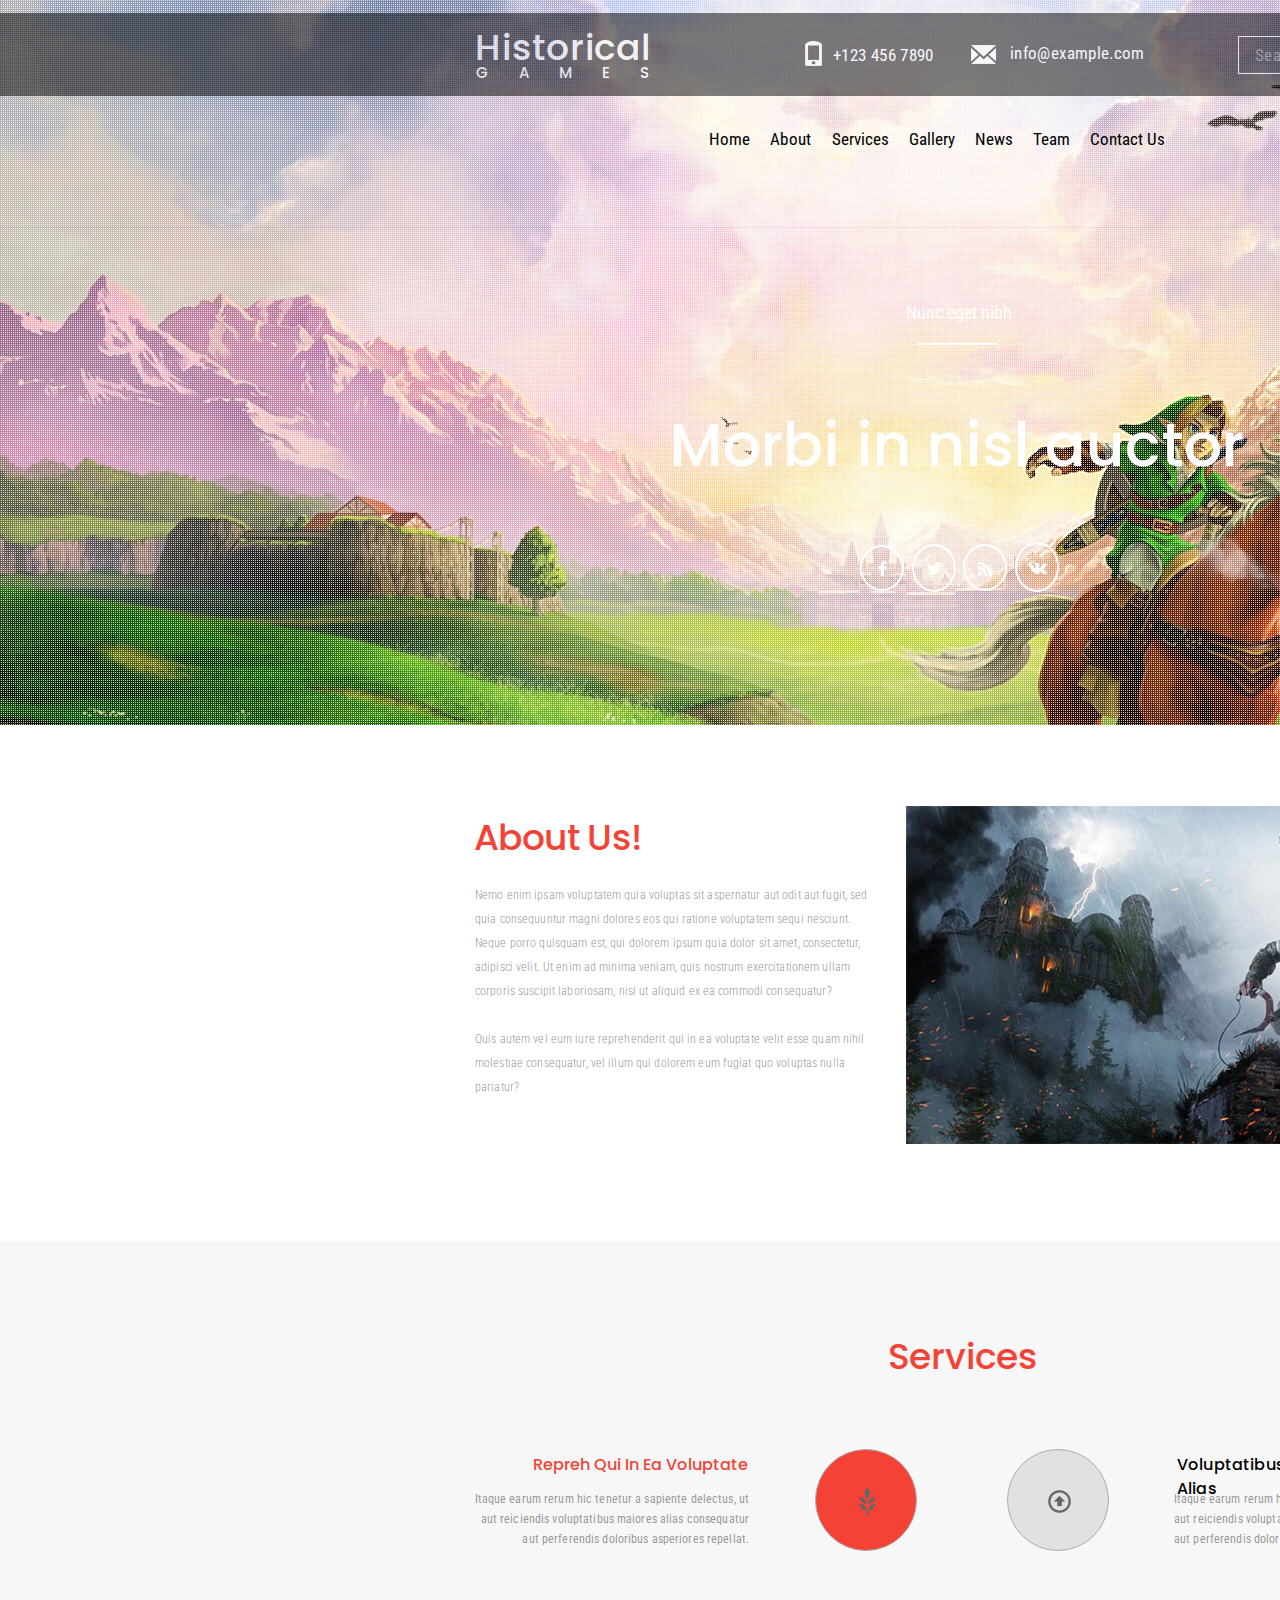
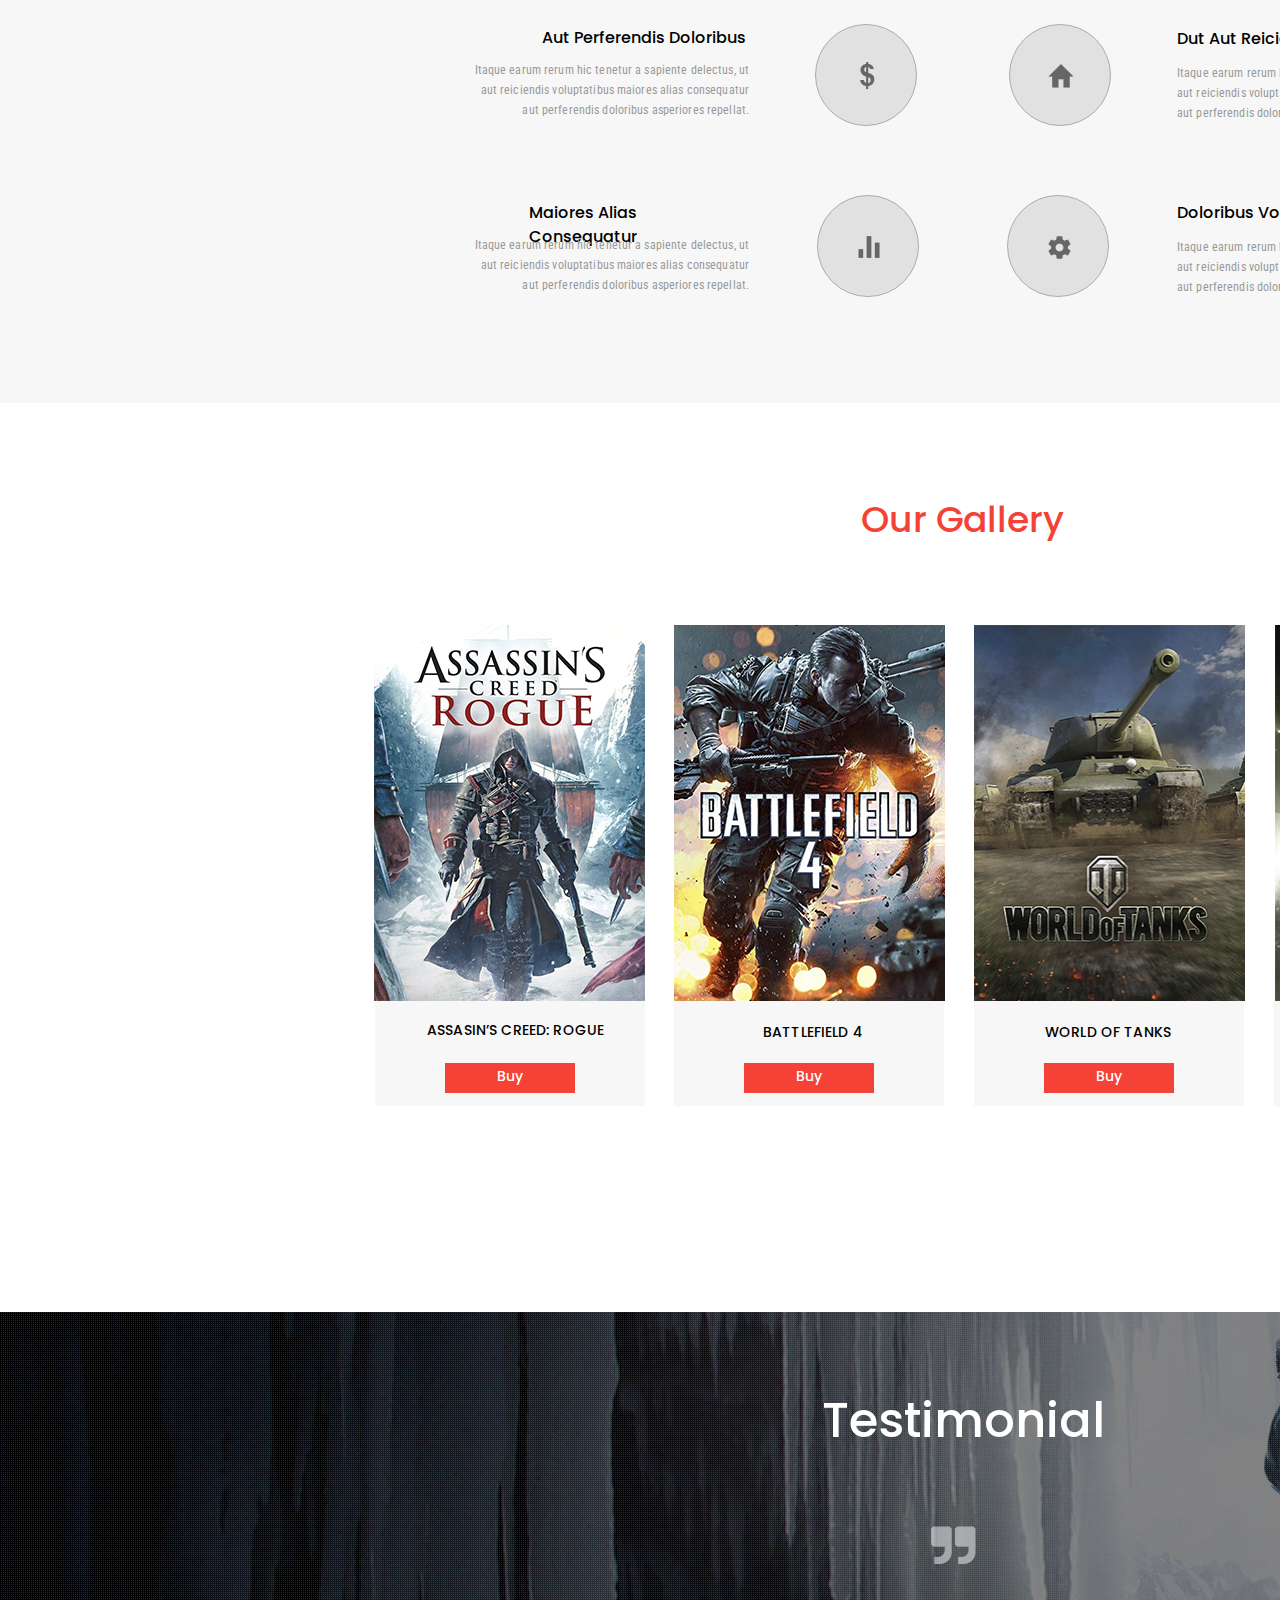
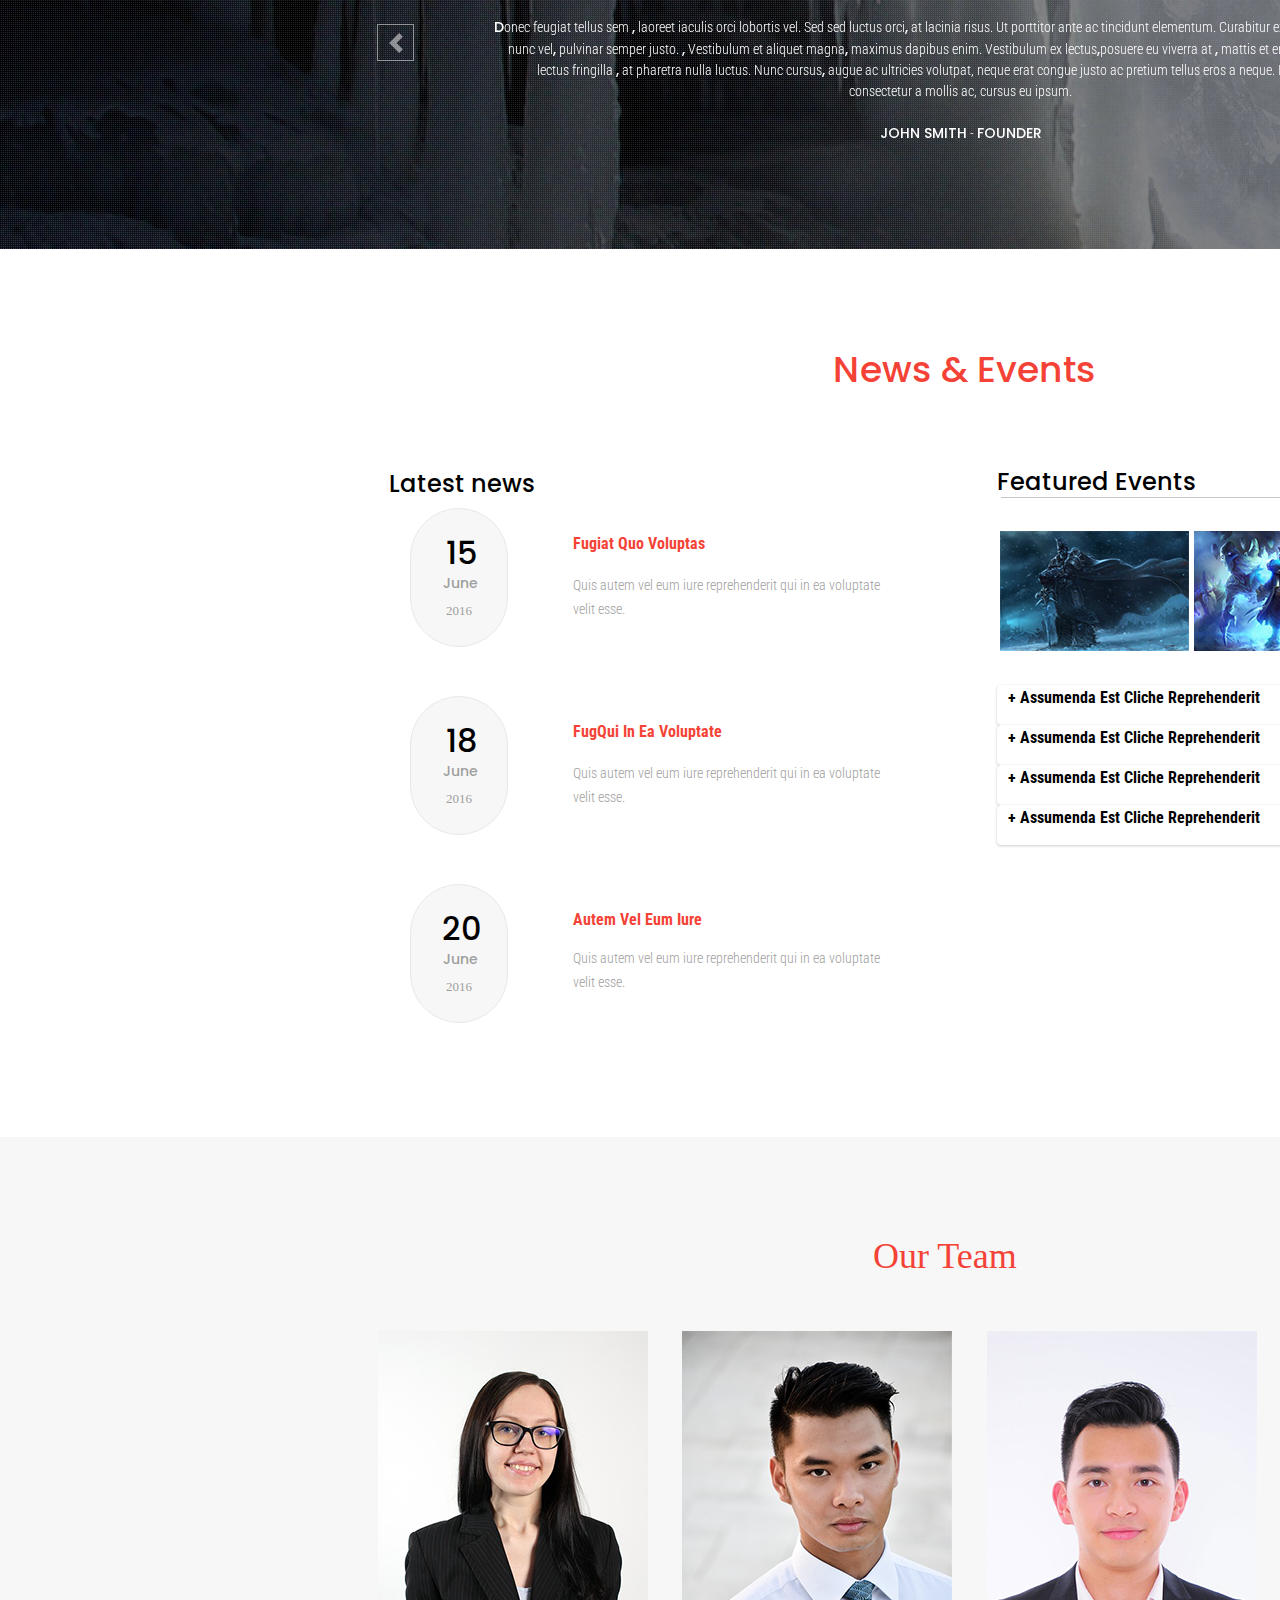
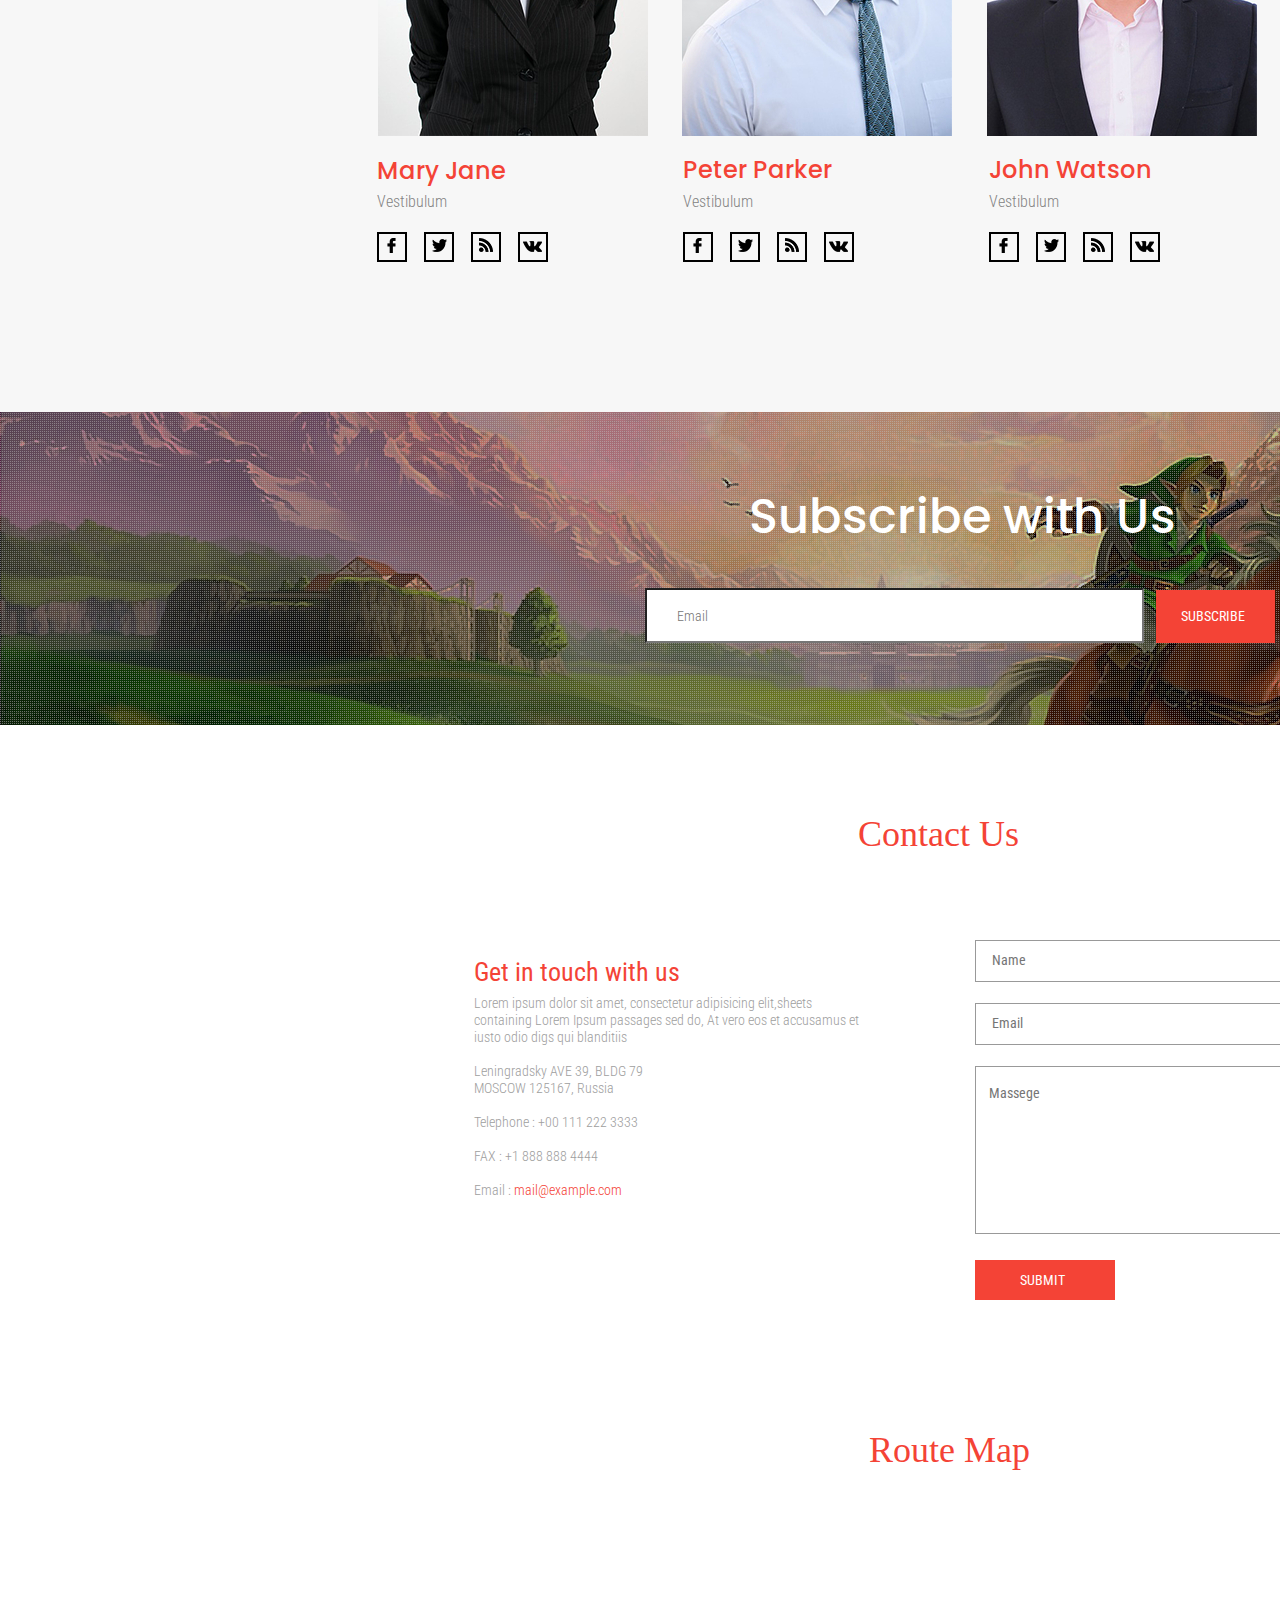
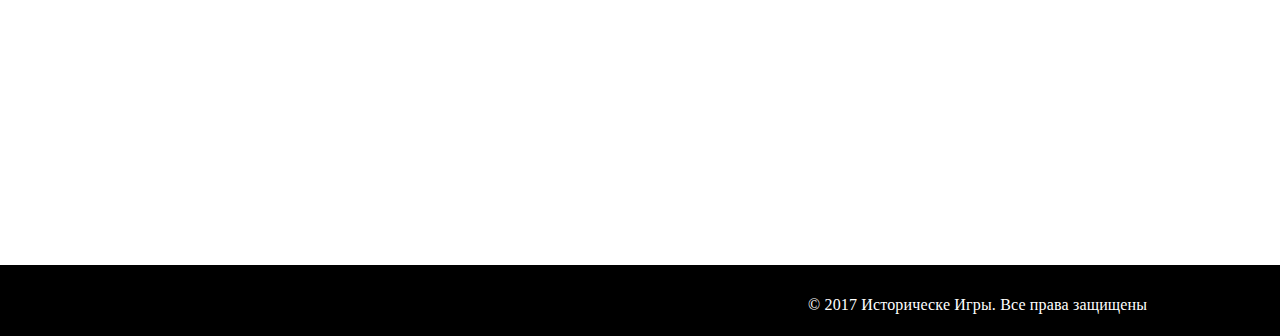
<file: index.html>
<!DOCTYPE html>
<html lang="en">
<head>
	<meta charset="UTF-8">
	<title>Main</title>
		<link rel="stylesheet" href="https://stackpath.bootstrapcdn.com/bootstrap/4.4.1/css/bootstrap.min.css" integrity="sha384-Vkoo8x4CGsO3+Hhxv8T/Q5PaXtkKtu6ug5TOeNV6gBiFeWPGFN9MuhOf23Q9Ifjh" crossorigin="anonymous">
	<link rel="stylesheet" href="style.css">
	<link href="https://fonts.googleapis.com/css?family=Roboto+Condensed:300,400,700&display=swap" rel="stylesheet">
	<link href="https://fonts.googleapis.com/css?family=Poppins:400,500,600&display=swap" rel="stylesheet">
	<link href="https://fonts.googleapis.com/css?family=Poppins:600&display=swap" rel="stylesheet">
</head>
<body>
<div class="allcontainer">
	<div class="containertop">
		<div class="header">
			<p class="logoname">Historical</p>
			<p class="logoname2">games</p>
			<img class="headerlogo1" src="images/tel%20.png" alt="tel">
			<p class="textlogo1">+123 456 7890</p>
			<img class="headerlogo2" src="images/mail.png" alt="mail">
			<p class="textlogo2">info@example.com</p>
			<img class="search-line" src="images/line.png" alt="">
			<form action="#" class="search-form">
				<input type="search" class="search-form-input" placeholder="Search" />
				<button type="submit" class="search-form-btn">
					<img src="images/search.png" alt="">
				</button>
			</form>
			<hr>
		</div>
		<div class="menu">
			<ul class="tabmenu">
				<li class="lilist"><a class="linklist home-link" href="index.html">Home</a></li>
				<li class="lilist"><a class="linklist about-link" href="index.html#about">About</a></li>
				<li class="lilist"><a class="linklist" href="index.html#services">Services</a></li>
				<li class="lilist"><a class="linklist" href="catalog.html">Gallery</a></li>
				<li class="lilist"><a class="linklist" href="index.html#news">News</a></li>
				<li class="lilist"><a class="linklist" href="index.html#team">Team</a></li>
				<li class="lilist"><a class="linklist" href="contact.html">Contact Us</a></li>
			</ul>
		</div>
		<div class="textheader">
			<h4 class="h4">Nunc eget nibh</h4>
			<img src="images/hline.png" alt="">
			<h1 class="h1text">Morbi in nisl auctor</h1>
		</div>
		<div class="linkmenu">
			<ul class="linkmenuul">
				<li class="lilinkmenu fblogo"><a class="fb" href="https://www.facebook.com" target="_blank"><img src="images/facebook-logo.png" alt="fb"></a></li>
				<li class="lilinkmenu twlogo"><a class="tw" href="https://twitter.com/explore" target="_blank"><img src="images/twitter-logo-silhouette.png" alt="tw"></a></li>
				<li class="lilinkmenu rsslogo"><a class="rss" href="#"><img src="images/rss-feed-suscription-button-symbol-for-interface.png" alt="rss"></a></li>
				<li class="lilinkmenu vklogo"><a class="vk" href="https://vk.com/feed" target="_blank"><img src="images/vk-social-network-logo.png" alt=""></a></li>
			</ul>
		</div>
	</div>
	<div class="containeraboutus">
		<img class="imgabout" src="images/about.jpg" alt="">
		<h1 class="h1 aboutus" id="about">About Us!</h1>
		<p class="textabout">Nemo enim ipsam voluptatem quia voluptas sit aspernatur aut odit aut fugit, sed quia consequuntur magni dolores eos qui ratione voluptatem sequi nesciunt. Neque porro quisquam est, qui dolorem ipsum quia dolor sit amet, consectetur, adipisci velit. Ut enim ad minima veniam, quis nostrum exercitationem ullam corporis suscipit laboriosam, nisi ut aliquid ex ea commodi consequatur?<br><br>
			Quis autem vel eum iure reprehenderit qui in ea voluptate velit esse quam nihil molestiae consequatur, vel illum qui dolorem eum fugiat quo voluptas nulla pariatur?</p>
	</div>
	<div class="containerservices">
		<h1 class="services" id="services">Services</h1>
		<ul class="servicetab">
			<li><a class="serviceicontree" href=""><img class="tree" src="images/tree.png" alt="tree"></a></li>
			<li><a class="serviceiconcircle" href=""><img class="circle" src="images/arrow-up-bold-circle-outline.png" alt=""></a></li>
        </ul>
        <ul class="servicetab2">
			<li><a class="serviceicondoll" href=""><img class="doll" src="images/doll.png" alt="$"></a></li>
			<li><a class="serviceiconhome" href=""><img class="home" src="images/home.png" alt="home"></a></li>
        </ul>
        <ul class="servicetab3">
			<li><a class="serviceiconpoll" href=""><img class="poll" src="images/poll.png" alt="poll"></a></li>
			<li><a class="serviceiconsett" href=""><img class="sett" src="images/settings.png" alt="sett"></a></li>
		</ul>
		<div class="textservice">
		<a href=""><h3 class="h3tree">Repreh Qui In Ea Voluptate</h3></a>
		<p class="texttree">Itaque earum rerum hic tenetur a sapiente delectus, ut aut 
reiciendis voluptatibus maiores alias consequatur aut 
perferendis doloribus asperiores repellat.</p>
		<a href=""><h3 class="h3doll">Aut Perferendis Doloribus</h3></a>
		<p class="textdoll">Itaque earum rerum hic tenetur a sapiente delectus, ut aut 
reiciendis voluptatibus maiores alias consequatur aut 
perferendis doloribus asperiores repellat.</p>
		<a href=""><h3 class="h3poll">Maiores Alias Consequatur</h3></a>
		<p class="textpoll">Itaque earum rerum hic tenetur a sapiente delectus, ut aut 
reiciendis voluptatibus maiores alias consequatur aut 
perferendis doloribus asperiores repellat.</p>
		<a href=""><h3 class="h3circle">Voluptatibus Maiores Alias</h3></a>
		<p class="textcircle">Itaque earum rerum hic tenetur a sapiente delectus, ut aut 
reiciendis voluptatibus maiores alias consequatur aut 
perferendis doloribus asperiores repellat.</p>
		<a href=""><h3 class="h3home">Dut Aut Reiciendis Maiores</h3></a>
		<p class="texthome">Itaque earum rerum hic tenetur a sapiente delectus, ut aut 
reiciendis voluptatibus maiores alias consequatur aut 
perferendis doloribus asperiores repellat.</p>
		<a href=""><h3 class="h3sett">Doloribus Volupta Maiores</h3></a>
		<p class="textsett">Itaque earum rerum hic tenetur a sapiente delectus, ut aut 
reiciendis voluptatibus maiores alias consequatur aut 
perferendis doloribus asperiores repellat.</p>
    </div>
	</div>
	<div class="containergallery">
	<h1 class="gallery">Our Gallery</h1> 
    <div>
	<a href=""><img class="gallimg assasinimg" src="images/assasin.png" alt="assasin"></a>
    <div class="textblockassasin">
       <p class="allnamegallery nameassasin">Assasin’s Creed: Rogue</p>
       <a class="blockbutton" href="assasin.html"><p class="buttonbuy">Buy</p></a>
</div>
    </div> 
     <div>
      <a href=""><img class="gallimg tombimg" src="images/3.png" alt="tomb"></a>
       <div class="textblocktomb">
          <p class= "allnamegallery nametomb">BATTLEFIELD 4</p>
          <a class="blockbutton" href="battlf4.html"><p class="buttonbuy">Buy</p></a>
      </div>
    </div>
     <div>
         <a href=""><img class="gallimg romeimg" src="images/4.png" alt="rome"></a>
         <div class="textblockrome">
             <p class= "allnamegallery namerome">WORLD OF TANKS</p>
             <a class="blockbutton" href="worldoftanks.html"><p class="buttonbuy">Buy</p></a>
         </div>
     </div>
     <div >
        <a href=""><img class="gallimg wowimg" src="images/8.png" alt="wow"></a>
        <div class="textblockwow">
           <p class= "allnamegallery namewow">CALL OF DUTY:
INFINITE WARFACE</p>
      <a class="blockbutton" href="codinfinity.html"><p class="buttonbuy">Buy</p></a>
       </div>
     </div>
      
	</div>
	<div class="containerslider">
   
   
   <div id="carouselExampleInterval" class="carousel slide" data-ride="carousel" data-interval="false">
  <div class="carousel-inner">
    <div class="carousel-item active">
      <img src="images/slider.jpg" class="d-block w-100" alt="...">
        <h1 class="h1slider">Testimonial</h1>
        <img class="imgh1slider" src="images/imgh1slider.png" alt="imgslider">
        <p class="textslider"> <span class="code3">D</span>onec feugiat tellus sem <span>,</span> laoreet iaculis orci lobortis vel. Sed sed luctus orci<span>,</span> at lacinia risus. Ut porttitor ante ac tincidunt elementum. Curabitur ex dolor<span>,</span> condimentum vitae nunc vel<span>,</span> pulvinar semper justo. <span>,</span> Vestibulum et aliquet magna<span>,</span> maximus dapibus enim. Vestibulum ex lectus<span>,</span>posuere eu viverra at <span>,</span> mattis et enim. Nam efficitur sem et lectus fringilla <span>,</span> at pharetra nulla luctus. Nunc cursus<span>,</span> augue ac ultricies volutpat, neque erat congue justo ac pretium tellus eros a neque. Integer ipsum sem <span>,</span>   
        <br>consectetur a mollis ac, cursus eu ipsum.
<br><br>
            <span class="code1">JOHN SMITH</span> - <span class="code5">FOUNDER</span></p>
    </div>
    <div class="carousel-item">
      <img src="images/legion.jpg" class="d-block w-100" alt="...">
           <h1 class="h1slider">Testimonial</h1>
        <img class="imgh1slider" src="images/imgh1slider.png" alt="imgslider">
                <p class="textslider"> <span class="code3">D</span>onec feugiat tellus sem <span>,</span> laoreet iaculis orci lobortis vel. Sed sed luctus orci<span>,</span> at lacinia risus. Ut porttitor ante ac tincidunt elementum. Curabitur ex dolor<span>,</span> condimentum vitae nunc vel<span>,</span> pulvinar semper justo. <span>,</span> Vestibulum et aliquet magna<span>,</span> maximus dapibus enim. Vestibulum ex lectus<span>,</span>posuere eu viverra at <span>,</span> mattis et enim. Nam efficitur sem et lectus fringilla <span>,</span> at pharetra nulla luctus. Nunc cursus<span>,</span> augue ac ultricies volutpat, neque erat congue justo ac pretium tellus eros a neque. Integer ipsum sem <span>,</span>   
        <br>consectetur a mollis ac, cursus eu ipsum.
<br><br>
            <span class="code1">JOHN SMITH</span> - <span class="code5">FOUNDER</span></p>
    </div>
    <div class="carousel-item">
      <img src="images/wow.jpg" class="d-block w-100" alt="...">
           <h1 class="h1slider">Testimonial</h1>
        <img class="imgh1slider" src="images/imgh1slider.png" alt="imgslider">
                <p class="textslider"> <span class="code3">D</span>onec feugiat tellus sem <span>,</span> laoreet iaculis orci lobortis vel. Sed sed luctus orci<span>,</span> at lacinia risus. Ut porttitor ante ac tincidunt elementum. Curabitur ex dolor<span>,</span> condimentum vitae nunc vel<span>,</span> pulvinar semper justo. <span>,</span> Vestibulum et aliquet magna<span>,</span> maximus dapibus enim. Vestibulum ex lectus<span>,</span>posuere eu viverra at <span>,</span> mattis et enim. Nam efficitur sem et lectus fringilla <span>,</span> at pharetra nulla luctus. Nunc cursus<span>,</span> augue ac ultricies volutpat, neque erat congue justo ac pretium tellus eros a neque. Integer ipsum sem <span>,</span>   
        <br>consectetur a mollis ac, cursus eu ipsum.
<br><br>
            <span class="code1">JOHN SMITH</span> - <span class="code5">FOUNDER</span></p>
    </div>
  </div>
  <a class="carousel-control-prev" href="#carouselExampleInterval" role="button" data-slide="prev">
    <span class="carousel-control-prev-icon" aria-hidden="true"></span>
    <span class="sr-only">Previous</span>
  </a>
  <a class="carousel-control-next" href="#carouselExampleInterval" role="button" data-slide="next">
    <span class="carousel-control-next-icon" aria-hidden="true"></span>
    <span class="sr-only">Next</span>
  </a>
</div>
     </div>
    <div class="containernews">
        <div class="allleftblock">
       <ul class="timeeventtab">
           <li class="latestnews" id="news">Latest news</li>
            <li class="timeevent"><h3 class="dayevent15">15</h3><p class="monthevent">June</p><p class="yearevent"> 2016</p></li>
            <li class="timeevent"><h3 class="dayevent18">18</h3><p class="monthevent">June</p><p class="yearevent"> 2016</p></li>
            <li class="timeevent"><h3 class="dayevent20">20</h3><p class="monthevent">June</p><p class="yearevent"> 2016</p></li>
		</ul>
        <h1 class="toph1news">News &amp; Events</h1>
        <ul class="alltextnews">
            <li class="textnewstab"><h3 class="h3texttab1">Fugiat Quo Voluptas</h3></li>
            <li class="textnewstab"><p class="maintexttab1">Quis autem vel eum iure reprehenderit qui in ea voluptate
velit esse.</p></li>
            <li class="textnewstab"><h3 class="h3texttab2">FugQui In Ea Voluptate</h3></li>
            <li class="textnewstab"><p class="maintexttab2">Quis autem vel eum iure reprehenderit qui in ea voluptate
velit esse.</p></li>
            <li class="textnewstab"><h3 class="h3texttab3">Autem Vel Eum Iure</h3></li>
            <li class="textnewstab"><p class="maintexttab3">Quis autem vel eum iure reprehenderit qui in ea voluptate
velit esse.</p></li>
        </ul>
        </div>
        <h3 class="featuredevents">Featured Events</h3>
        <img class="scrollnews" src="images/scrolnews.png" alt="scroll">
        <div class="rightnewsblock">
        <img class="bordernews" src="images/border.png" alt="bord">
        <img class="lich" src="images/lich.png" alt="lich">
        <img class="mag" src="images/mag.png" alt="">
        <img class="assasinsmal" src="images/assasmall.png" alt="">
        </div>
        <div class="blockmenuevents">
            <div id="h0">
   <a class="h3eventtext h3ev1" href="#" onClick="document.getElementById('h0').style.display='none';document.getElementById('h1').style.display='';return false;">+   Assumenda Est Cliche Reprehenderit </a>
</div> 
<div class="tablehidden">    
<div id="h1" style="display:none">
 <div class="h3eventtext"> −   Assumenda Est Cliche Reprehenderit</div>
  <p class="opentext">Lorem Ipsum is simply dummy text of the printing and typesetting industry<code>.</code>Lorem Ipsum has been the industry's standard dummy text ever since the 1500s, when an unknown printer took a galley of type and scrambled it to make a type specimen book.</p>
    <a href="#" onClick="document.getElementById('h1').style.display='none';document.getElementById('h0').style.display='';return false;">Скрыть текст</a>
</div>
      <div id="h2">
   <a class="h3eventtext h3ev2" href="#" onClick="document.getElementById('h2').style.display='none';document.getElementById('h3').style.display='';return false;">+   Assumenda Est Cliche Reprehenderit </a>
</div>     
<div id="h3" style="display:none">
  <h4 class="h3eventtext"> −   Assumenda Est Cliche Reprehenderit</h4>
  <div class="opentext"><p class="textevent"> Lorem Ipsum is simply dummy text of the printing and typesetting industry.Lorem Ipsum has been the industry's standard dummy text ever since the 1500s, when an unknown printer took a galley of type and scrambled it to make a type specimen book.</p></div>
    <a href="#" onClick="document.getElementById('h3').style.display='none';document.getElementById('h2').style.display='';return false;">Скрыть текст</a>
</div>
  <div id="h4">
   <a class="h3eventtext h3ev3" href="#" onClick="document.getElementById('h4').style.display='none';document.getElementById('h5').style.display='';return false;">+   Assumenda Est Cliche Reprehenderit </a>
</div>     
<div id="h5" style="display:none">
 <p class="h3eventtext"> −   Assumenda Est Cliche Reprehenderit</p>
  <p class="opentext">Lorem Ipsum is simply dummy text of the printing and typesetting industry.Lorem Ipsum has been the industry's standard dummy text ever since the 1500s, when an unknown printer took a galley of type and scrambled it to make a type specimen book.</p>
    <a href="#" onClick="document.getElementById('h5').style.display='none';document.getElementById('h4').style.display='';return false;">Скрыть текст</a>
</div>
  <div id="h6">
   <a class="h3eventtext h3ev4" href="#" onClick="document.getElementById('h6').style.display='none';document.getElementById('h7').style.display='';return false;">+   Assumenda Est Cliche Reprehenderit </a>
</div>     
<div id="h7" style="display:none">
 <div class="h3eventtext"> −   Assumenda Est Cliche Reprehenderit</div>
  <p class="opentext">Lorem Ipsum is simply dummy text of the printing and typesetting industry<code>.</code>Lorem Ipsum has been the industry's standard dummy text ever since the 1500s, when an unknown printer took a galley of type and scrambled it to make a type specimen book.</p>
    <a href="#" onClick="document.getElementById('h7').style.display='none';document.getElementById('h6').style.display='';return false;">Скрыть текст</a>
    </div>
</div>
</div>
    </div>
    <div class="containerteam">
        <h1 class="ourteam" id="team">Our Team</h1>
        <div>
	<img class="stupidteam" src="images/stupidbitch.jpg" alt="">
	<img class="stupidteam2" src="images/japanboy.jpg" alt="">
	<img class="stupidteam3" src="images/funnyboy.jpg" alt="">
	<img class="stupidteam4" src="images/hebrew.jpg" alt="">
	<div class="infomary">
	<figure>
	<h3 class="nameteam">Mary Jane<br></h3>
    <p class="placesteam">Vestibulum</p>
	</figure>
	<ul class="netteamta">
		     <li class="teamnetworkli"><a class="fbteam" href="https://www.facebook.com" target="_blank"><img class="imageteamnet1" src="images/fbteam.png" alt="fbteam"></a></li>
	    <li class="teamnetworkli"><a class="twteam" href="https://twitter.com/explore" target="_blank"><img class="imageteamnet2" src="images/twteam.png" alt="twteam"></a></li>
	    <li class="teamnetworkli"><a class="rssteam" href=""><img class="imageteamnet3" src="images/rssteam.png" alt="rssteam"></a></li>
	    <li class="teamnetworkli"><a class="vkteam" href="https://vk.com/feed" target="_blank"><img class="imageteamnet4" src="images/vkteam.png" alt="vkteam"></a></li>
	</ul>
	</div>
	<div class="infopeter">
	<figure>
	<h3 class="nameteam2">Peter Parker<br></h3>
    <p class="placesteam2">Vestibulum</p>
	</figure>
	<ul class="netteamta">
	     <li class="teamnetworkli"><a class="fbteam" href="https://www.facebook.com" target="_blank"><img class="imageteamnet1" src="images/fbteam.png" alt="fbteam"></a></li>
	    <li class="teamnetworkli"><a class="twteam" href="https://twitter.com/explore" target="_blank"><img class="imageteamnet2" src="images/twteam.png" alt="twteam"></a></li>
	    <li class="teamnetworkli"><a class="rssteam" href=""><img class="imageteamnet3" src="images/rssteam.png" alt="rssteam"></a></li>
	    <li class="teamnetworkli"><a class="vkteam" href="https://vk.com/feed" target="_blank"><img class="imageteamnet4" src="images/vkteam.png" alt="vkteam"></a></li>
	</ul>
	</div>
	<div class="infojohn">
	<figure>
	<h3 class="nameteam3">John Watson<br></h3>
    <p class="placesteam3">Vestibulum</p>
	</figure>
	<ul class="netteamta">
	     <li class="teamnetworkli"><a class="fbteam" href="https://www.facebook.com" target="_blank"><img class="imageteamnet1" src="images/fbteam.png" alt="fbteam"></a></li>
	    <li class="teamnetworkli"><a class="twteam" href="https://twitter.com/explore" target="_blank"><img class="imageteamnet2" src="images/twteam.png" alt="twteam"></a></li>
	    <li class="teamnetworkli"><a class="rssteam" href=""><img class="imageteamnet3" src="images/rssteam.png" alt="rssteam"></a></li>
	    <li class="teamnetworkli"><a class="vkteam" href="https://vk.com/feed" target="_blank"><img class="imageteamnet4" src="images/vkteam.png" alt="vkteam"></a></li>
	</ul>
	</div>
   	<div class="judas">
	<figure>
	<h3 class="nameteam4">Steven Wilson<br></h3>
    <p class="placesteam4">Vestibulum</p>
	</figure>
	<div class="bottomex">
	<ul class="netteamta">
	     <li class="teamnetworkli"><a class="fbteam" href="https://www.facebook.com" target="_blank"><img class="imageteamnet1" src="images/fbteam.png" alt="fbteam"></a></li>
	    <li class="teamnetworkli"><a class="twteam" href="https://twitter.com/explore" target="_blank"><img class="imageteamnet2" src="images/twteam.png" alt="twteam"></a></li>
	    <li class="teamnetworkli"><a class="rssteam" href=""><img class="imageteamnet3" src="images/rssteam.png" alt="rssteam"></a></li>
	    <li class="teamnetworkli"><a class="vkteam" href="https://vk.com/feed" target="_blank"><img class="imageteamnet4" src="images/vkteam.png" alt="vkteam"></a></li>
	</ul>
	</div>
	</div>
    </div>  
    </div>
    <div class="containersearch">
        <h1 class="searchh1">Subscribe with Us</h1>
        <form class= "formsearch" action="#">
            <input class="searchstroke" type="search" placeholder="Email">
            <button class="buttonformail">Subscribe</button>
	    </form>
    </div>
    <div class="containercontacts">
       <h1 class="h1contacts">Contact Us</h1> 
       <div class="formcontact">
       <form action="#">
          <div class="namediv">
           <input class="namecontacts" type="text" placeholder="Name">
           </div>
           <div class="emaildiv">
           <input class="emailcontacts" type="email" placeholder="Email">
           </div>
           <div class="messdiv">
           <textarea class="messagecontacts" placeholder="Massege"></textarea>
           </div>
           <div class="buttdiv">
           <button class="buttonformail">Submit</button>
           </div>
       </form>
       </div>
       <h2 class="h2contacts">Get in touch with us</h2>
       <div class="blocktextcont">
       <p class="textcontact">Lorem ipsum dolor sit amet, consectetur adipisicing elit,sheets containing Lorem Ipsum passages sed do, At vero eos et accusamus et iusto odio digs qui blanditiis<br><br> Leningradsky AVE 39, BLDG 79<br> MOSCOW 125167, Russia<br> <br>Telephone : +00 111 222 3333<br><br> FAX : +1 888 888 4444<br><br> Email : <span>mail@example.com</span></p>
       </div>
       <h1 class="routemap">Route Map</h1>
       <iframe class="mapbottom" src="https://www.google.com/maps/embed?pb=!1m18!1m12!1m3!1d5322.611912166148!2d11.564598941327622!3d48.16218425705865!2m3!1f0!2f0!3f0!3m2!1i1024!2i768!4f13.1!3m3!1m2!1s0x479e75f9a38c5fd9%3A0x10cb84a7db1987d!2z0JzRjtC90YXQtdC9LCDQk9C10YDQvNCw0L3QuNGP!5e0!3m2!1sru!2sru!4v1587830483798!5m2!1sru!2sru" width="1169" height="298" style="border:0;" allowfullscreen="" aria-hidden="false" tabindex="0"></iframe>
    </div>
    <div class="footer">
        <p class="footertext">&copy; 2017 Историческе Игры. Все права защищены</p>
    </div>
  </div>
<script src="https://code.jquery.com/jquery-3.4.1.slim.min.js" integrity="sha384-J6qa4849blE2+poT4WnyKhv5vZF5SrPo0iEjwBvKU7imGFAV0wwj1yYfoRSJoZ+n" crossorigin="anonymous"></script>
 <script>$('.carousel slide').carousel();</script>
<script src="https://stackpath.bootstrapcdn.com/bootstrap/4.4.1/js/bootstrap.min.js" integrity="sha384-wfSDF2E50Y2D1uUdj0O3uMBJnjuUD4Ih7YwaYd1iqfktj0Uod8GCExl3Og8ifwB6" crossorigin="anonymous"></script>
</body></html>
</file>
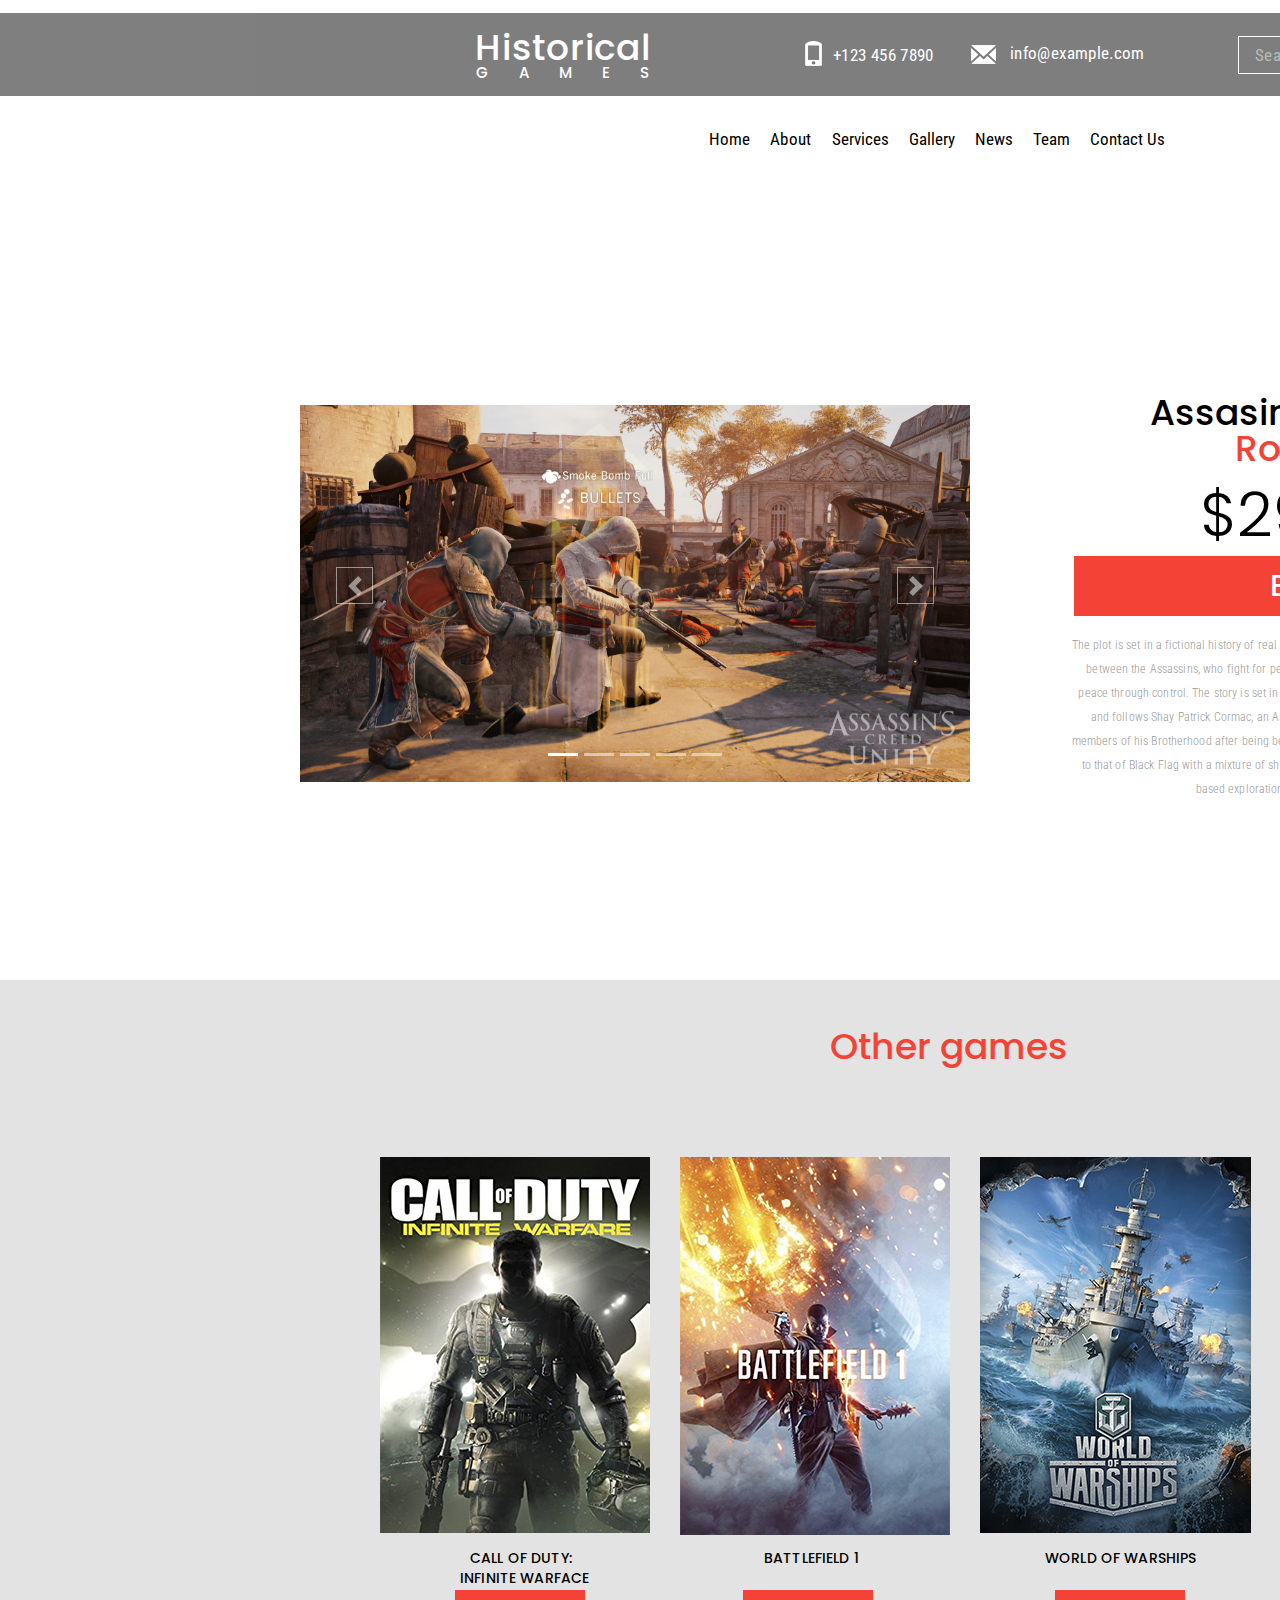
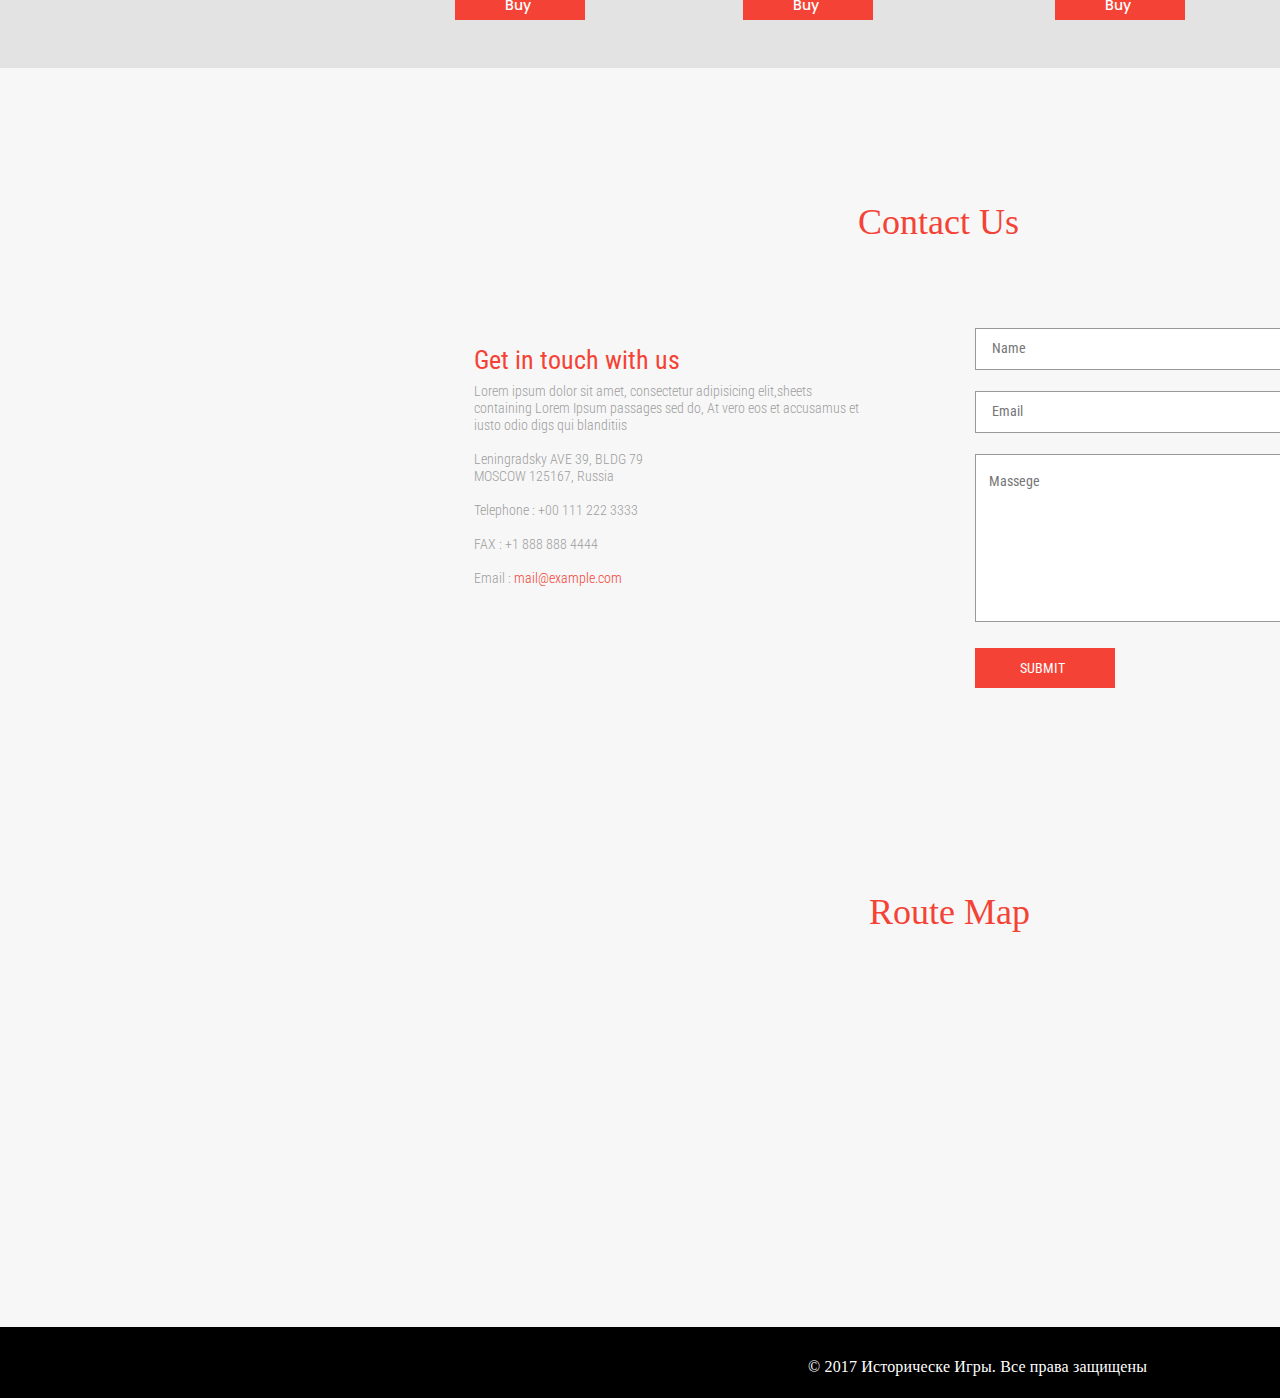
<file: assasin.html>
<!DOCTYPE html>
<html lang="en">
<head>
    <meta charset="UTF-8">
    <title>Games</title>
<link rel="stylesheet" href="https://maxcdn.bootstrapcdn.com/bootstrap/4.0.0/css/bootstrap.min.css" integrity="sha384-Gn5384xqQ1aoWXA+058RXPxPg6fy4IWvTNh0E263XmFcJlSAwiGgFAW/dAiS6JXm" crossorigin="anonymous">
	<link rel="stylesheet" href="style.css">
	<link href="https://fonts.googleapis.com/css?family=Roboto+Condensed:300,400,700&display=swap" rel="stylesheet">
	<link href="https://fonts.googleapis.com/css?family=Poppins:400,500,600&display=swap" rel="stylesheet">
	<link href="https://fonts.googleapis.com/css?family=Poppins:600&display=swap" rel="stylesheet">
</head>
<body>
   <div class="allfuckinggame">
    <div class="headercontactpage">
		<div class="header">
			<p class="logoname">Historical</p>
			<p class="logoname2">games</p>
			<img class="headerlogo1" src="images/tel%20.png" alt="tel">
			<p class="textlogo1">+123 456 7890</p>
			<img class="headerlogo2" src="images/mail.png" alt="mail">
			<p class="textlogo2">info@example.com</p>
			<img class="search-line" src="images/line.png" alt="">
			<form action="#" class="search-form">
				<input type="search" class="search-form-input" placeholder="Search" />
				<button type="submit" class="search-form-btn">
					<img src="images/search.png" alt="">
				</button>
			</form>
		</div>
		<div class="menu">
			<ul class="tabmenu">
				<li class="lilist"><a class="linklist home-link" href="index.html">Home</a></li>
				<li class="lilist"><a class="linklist about-link" href="index.html#about">About</a></li>
				<li class="lilist"><a class="linklist" href="index.html#services">Services</a></li>
				<li class="lilist"><a class="linklist" href="catalog.html">Gallery</a></li>
				<li class="lilist"><a class="linklist" href="index.html#news">News</a></li>
				<li class="lilist"><a class="linklist" href="index.html#team">Team</a></li>
				<li class="lilist"><a class="linklist" href="contact.html">Contact Us</a></li>
			</ul>
		</div>
    </div>
<div class="slidergame">
<div id="carouselExampleCaptions" class="carousel slide" data-interval="false" data-ride="false">
  <ol class="carousel-indicators">
    <li data-target="#carouselExampleCaptions" data-slide-to="0" class="active"></li>
    <li data-target="#carouselExampleCaptions" data-slide-to="1"></li>
    <li data-target="#carouselExampleCaptions" data-slide-to="2"></li>
    <li data-target="#carouselExampleCaptions" data-slide-to="3"></li>
    <li data-target="#carouselExampleCaptions" data-slide-to="4"></li>
  </ol>
  <div class="carousel-inner">
    <div class="carousel-item active">
      <img src="images/screenac1.jpg" class="d-block w-100" alt="...">
      <div class="carousel-caption d-none d-md-block">
      </div>
    </div>
    <div class="carousel-item">
      <img src="images/screenac2.jpg" class="d-block w-100" alt="...">
      <div class="carousel-caption d-none d-md-block">
      </div>
    </div>
    <div class="carousel-item">
      <img src="images/screenac3.jpg" class="d-block w-100" alt="...">
      <div class="carousel-caption d-none d-md-block">
      </div>
    </div>
        <div class="carousel-item">
      <img src="images/screenac4.jpg" class="d-block w-100" alt="...">
      <div class="carousel-caption d-none d-md-block">
      </div>
    </div>
        <div class="carousel-item">
      <img src="images/ACRR_01_Cinematic_NewYork_321742.jpg" class="d-block w-100" alt="...">
      <div class="carousel-caption d-none d-md-block">
      </div>
    </div>
  </div>
  <a class="carousel-control-prev" href="#carouselExampleCaptions" role="button" data-slide="next">
    <span class="carousel-control-next-icon" aria-hidden="true"></span>
    <span class="sr-only">Next</span>
  </a>
    <a class="carousel-control-next" href="#carouselExampleCaptions" role="button" data-slide="prev">
    <span class="carousel-control-prev-icon" aria-hidden="true"></span>
    <span class="sr-only">Previous</span>
  </a>
</div>
   </div>  
<div class="textsale">
    <h1 class="namegamebuy">Assasin’s Creed:<br><span>
Rogue</span></h1>
    <h2 class="pricebuy">$29.99</h2>
    <a class="largebutton" href=""><p class="largebuttonbuy">Buy</p></a>
    <p class="textbuy">The plot is set in a fictional history of real world events and follows the centuries-old struggle between the Assassins, who fight for peace with free will, and the Templars, who desire peace through control. The story is set in the mid-18th century during the Seven Years' War, and follows Shay Patrick Cormac, an Assassin-turned-Templar who hunts down former members of his Brotherhood after being betrayed by them. Gameplay in Rogue is very similar to that of Black Flag with a mixture of ship-based naval exploration and third-person land-based exploration with some new features.</p>
</div>
<div class=othergames>
        <h1 class="simgames">Other games</h1>   
        <div class="row1">
            <div class="shadow">
                <img src="images/8.png" alt="">
                <div class="shadowgame">
                <h1 class="namesh"><span class="mid">CALL OF DUTY:
</span><br>
INFINITE WARFACE</h1>
                <a class="galbuttonsh button1" href="codinfinity.html"><p class="buttonbuy">Buy</p></a>
                </div>
            </div>
             <div class="dish">
                 <img src="images/1.png" alt="">
                <div class="dishgame">
                <p class="nameds">BATTLEFIELD 1</p>
                <a class="galbuttonsh button2" href="battlf1.html"><p class="buttonbuy">Buy</p></a>
                </div>
             </div>
              <div class="thief">
                  <img src="images/7.png" alt="">
                <div class="thiefgame">
                <p class="nameth">WORLD OF WARSHIPS</p>
                <a class="galbuttonsh button3" href="warship.html"><p class="buttonbuy">Buy</p></a>
                </div>
              </div>
               <div class="hit">
                   <img src="images/4.png" alt="">
                <div class="hitgame">
                <p class="nameht">WORLD OF TANKS</p>
                <a class="galbuttonsh button4" href="worldoftanks.html"><p class="buttonbuy">Buy</p></a>
                </div>
               </div>
        </div>
      </div>
     <div class="allcontainercontacts3">
        <div class="contactsforgall">
       <h1 class="h1contacts">Contact Us</h1> 
       <div class="formcontact">
       <form action="#">
          <div class="namediv">
           <input class="namecontacts" type="text" placeholder="Name">
           </div>
           <div class="emaildiv">
           <input class="emailcontacts" type="email" placeholder="Email">
           </div>
           <div class="messdiv">
           <textarea class="messagecontacts" placeholder="Massege"></textarea>
           </div>
           <div class="buttdiv">
           <button class="buttonformail">Submit</button>
           </div>
       </form>
       </div>
       <h2 class="h2contacts">Get in touch with us</h2>
       <div class="blocktextcont">
       <p class="textcontact">Lorem ipsum dolor sit amet, consectetur adipisicing elit,sheets containing Lorem Ipsum passages sed do, At vero eos et accusamus et iusto odio digs qui blanditiis<br><br> Leningradsky AVE 39, BLDG 79<br> MOSCOW 125167, Russia<br> <br>Telephone : +00 111 222 3333<br><br> FAX : +1 888 888 4444<br><br> Email : <span>mail@example.com</span></p>
       </div>
       </div>
       <h1 class="routemap1">Route Map</h1>
       <iframe class="mapbottom" src="https://www.google.com/maps/embed?pb=!1m18!1m12!1m3!1d5322.611912166148!2d11.564598941327622!3d48.16218425705865!2m3!1f0!2f0!3f0!3m2!1i1024!2i768!4f13.1!3m3!1m2!1s0x479e75f9a38c5fd9%3A0x10cb84a7db1987d!2z0JzRjtC90YXQtdC9LCDQk9C10YDQvNCw0L3QuNGP!5e0!3m2!1sru!2sru!4v1587830483798!5m2!1sru!2sru" width="1169" height="298" style="border:0;" allowfullscreen="" aria-hidden="false" tabindex="0"></iframe>
    </div>
    <div class="footer">
        <p class="footertext">&copy; 2017 Историческе Игры. Все права защищены</p>
    </div>
<script src="https://code.jquery.com/jquery-3.4.1.slim.min.js" integrity="sha384-J6qa4849blE2+poT4WnyKhv5vZF5SrPo0iEjwBvKU7imGFAV0wwj1yYfoRSJoZ+n" crossorigin="anonymous"></script>
<script src="https://stackpath.bootstrapcdn.com/bootstrap/4.4.1/js/bootstrap.min.js" integrity="sha384-wfSDF2E50Y2D1uUdj0O3uMBJnjuUD4Ih7YwaYd1iqfktj0Uod8GCExl3Og8ifwB6" crossorigin="anonymous"></script>
  <script>$('.carousel slide').carousel();</script>
</div>
</body>
</file>
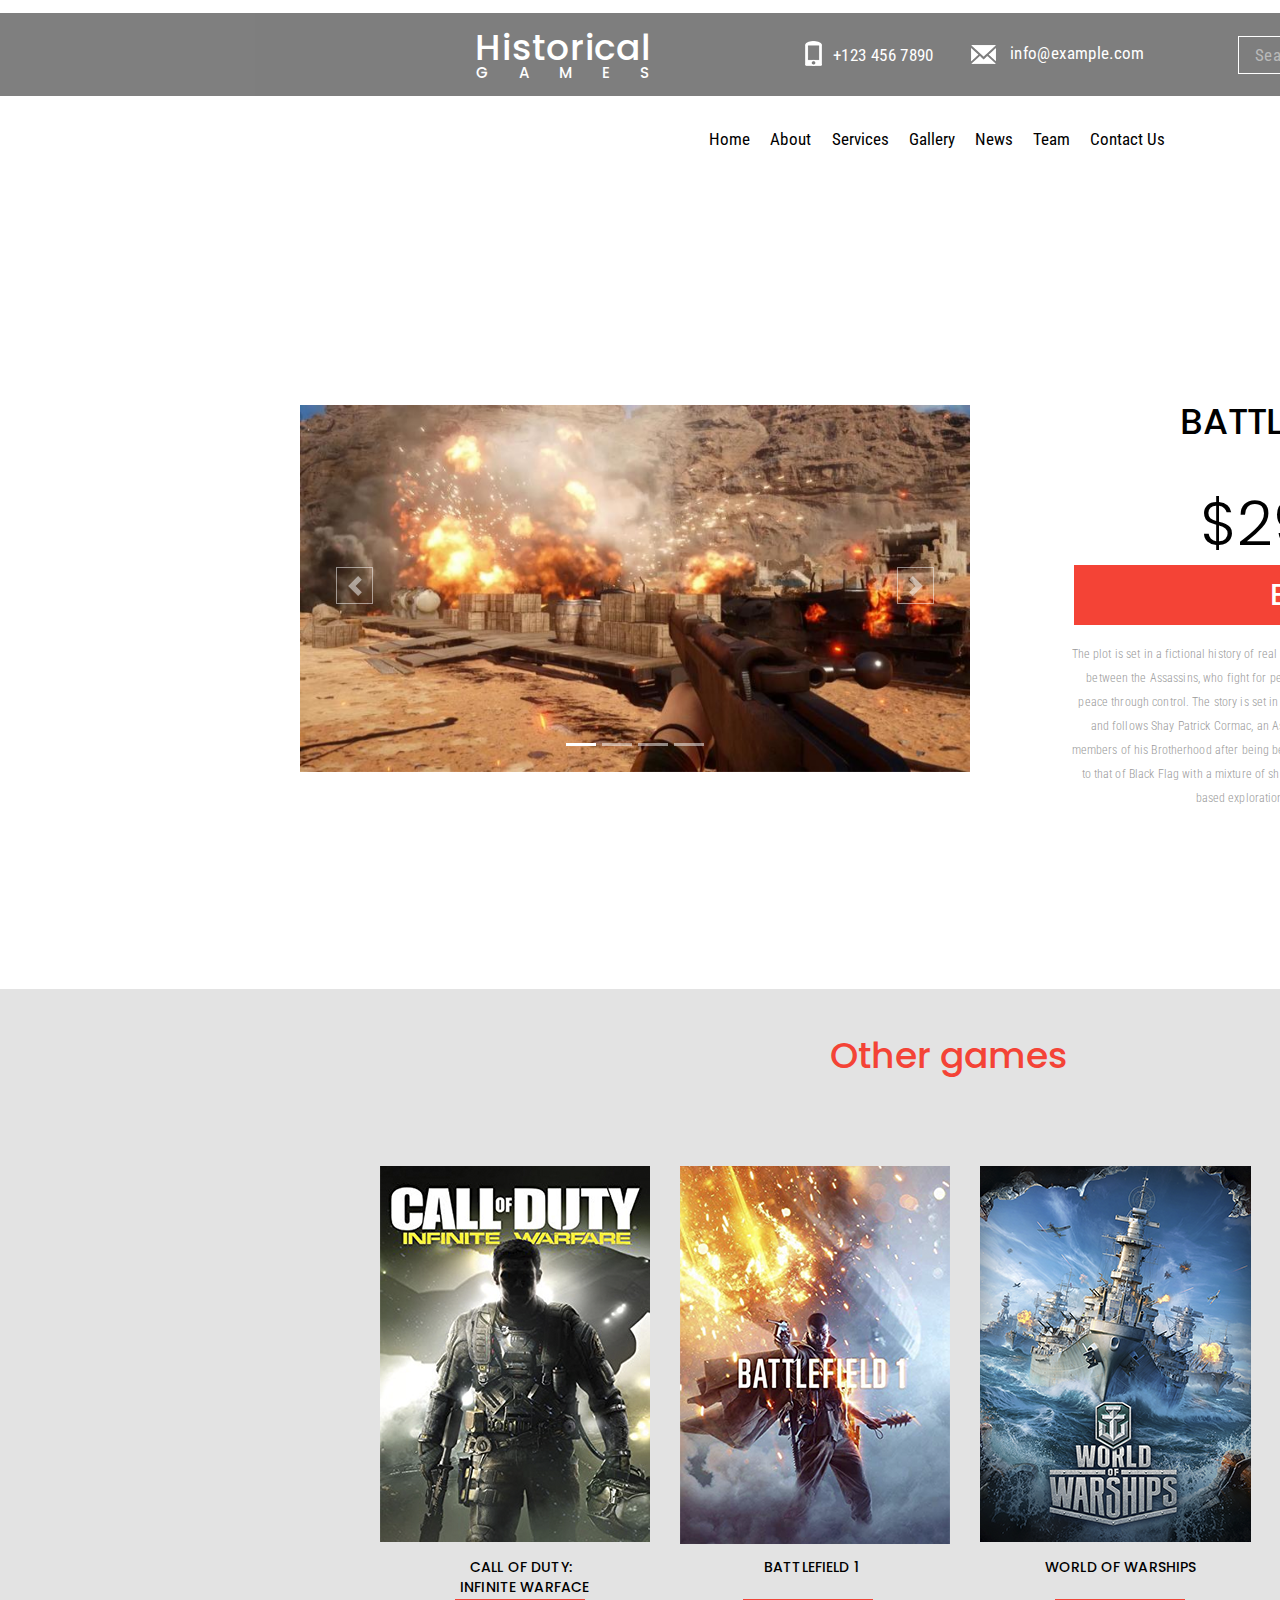
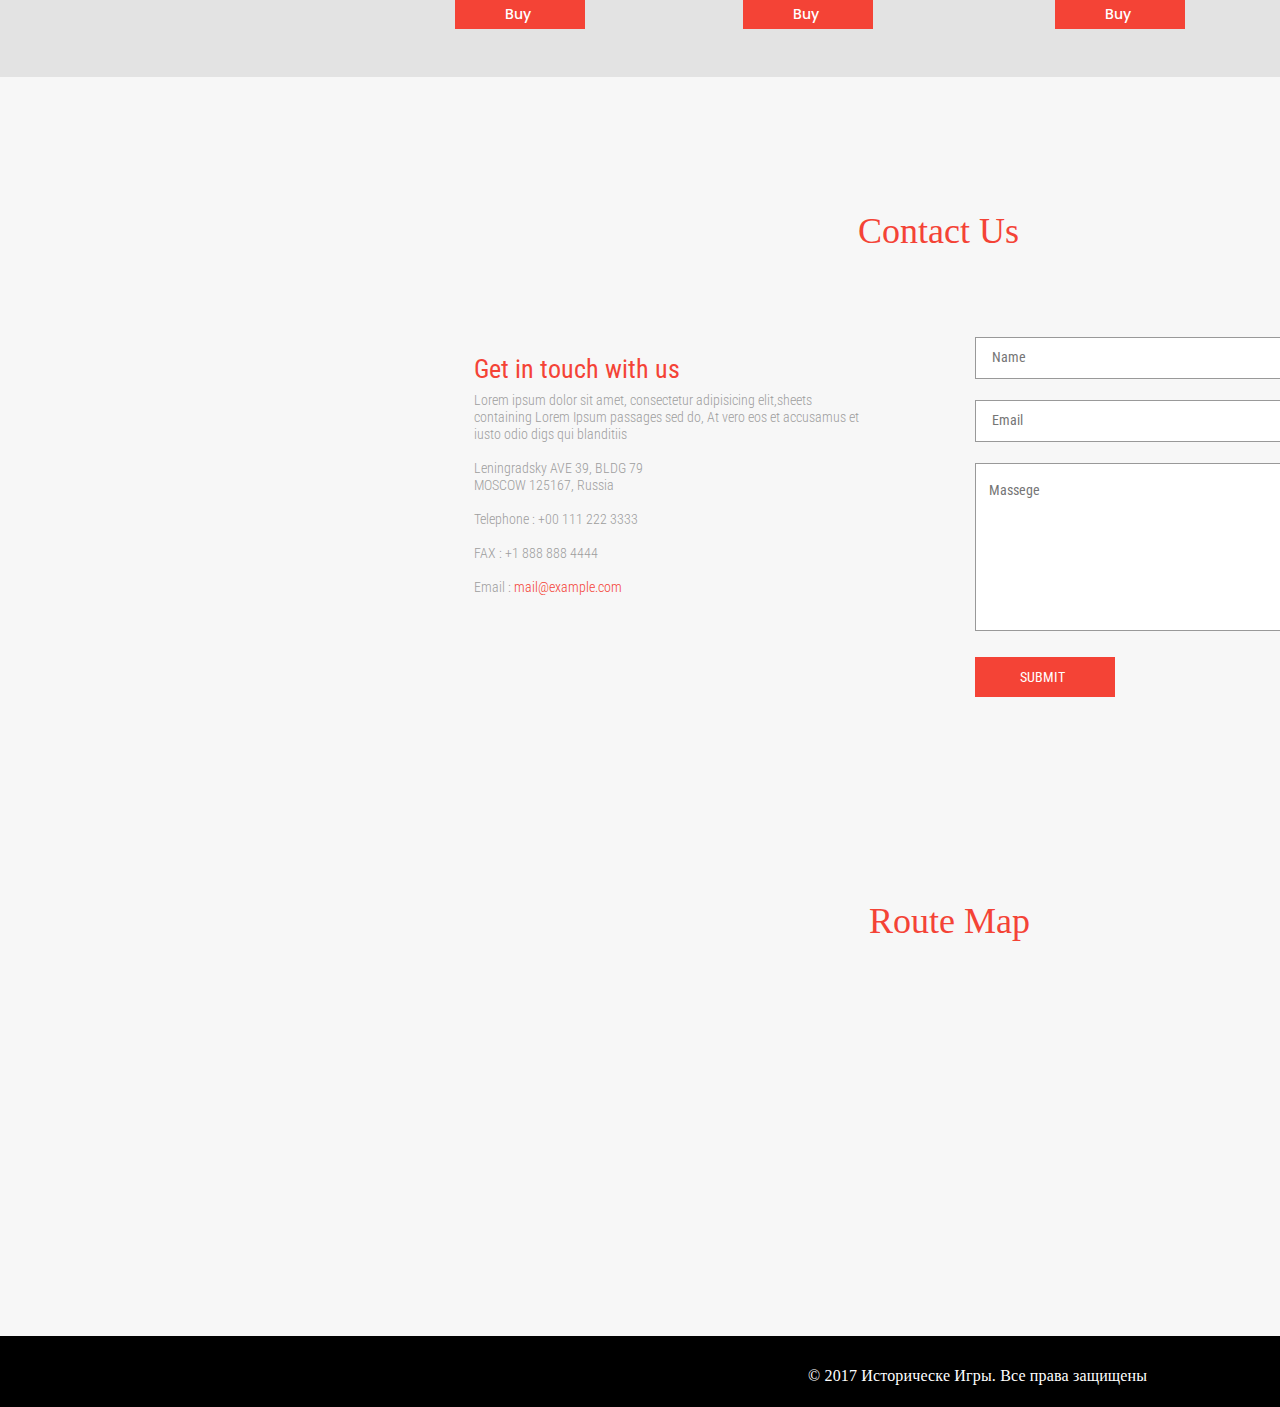
<file: battlf1.html>
<!DOCTYPE html>
<html lang="en">
<head>
    <meta charset="UTF-8">
    <title>Games</title>
    <link rel="stylesheet" href="https://maxcdn.bootstrapcdn.com/bootstrap/4.0.0/css/bootstrap.min.css" integrity="sha384-Gn5384xqQ1aoWXA+058RXPxPg6fy4IWvTNh0E263XmFcJlSAwiGgFAW/dAiS6JXm" crossorigin="anonymous">
	<link rel="stylesheet" href="style.css">
	<link href="https://fonts.googleapis.com/css?family=Roboto+Condensed:300,400,700&display=swap" rel="stylesheet">
	<link href="https://fonts.googleapis.com/css?family=Poppins:400,500,600&display=swap" rel="stylesheet">
	<link href="https://fonts.googleapis.com/css?family=Poppins:600&display=swap" rel="stylesheet">
</head>
<body>
   <div class="allfuckinggame">
    <div class="headercontactpage">
		<div class="header">
			<p class="logoname">Historical</p>
			<p class="logoname2">games</p>
			<img class="headerlogo1" src="images/tel%20.png" alt="tel">
			<p class="textlogo1">+123 456 7890</p>
			<img class="headerlogo2" src="images/mail.png" alt="mail">
			<p class="textlogo2">info@example.com</p>
			<img class="search-line" src="images/line.png" alt="">
			<form action="#" class="search-form">
				<input type="search" class="search-form-input" placeholder="Search" />
				<button type="submit" class="search-form-btn">
					<img src="images/search.png" alt="">
				</button>
			</form>
		</div>
		<div class="menu">
			<ul class="tabmenu">
				<li class="lilist"><a class="linklist home-link" href="index.html">Home</a></li>
				<li class="lilist"><a class="linklist about-link" href="index.html#about">About</a></li>
				<li class="lilist"><a class="linklist" href="index.html#services">Services</a></li>
				<li class="lilist"><a class="linklist" href="catalog.html">Gallery</a></li>
				<li class="lilist"><a class="linklist" href="index.html#news">News</a></li>
				<li class="lilist"><a class="linklist" href="index.html#team">Team</a></li>
				<li class="lilist"><a class="linklist" href="contact.html">Contact Us</a></li>
			</ul>
		</div>
    </div>
<div class="slidergame">
<div id="carouselExampleCaptions" class="carousel slide" data-interval="false" data-ride="false">
  <ol class="carousel-indicators">
    <li data-target="#carouselExampleCaptions" data-slide-to="0" class="active"></li>
    <li data-target="#carouselExampleCaptions" data-slide-to="1"></li>
    <li data-target="#carouselExampleCaptions" data-slide-to="2"></li>
    <li data-target="#carouselExampleCaptions" data-slide-to="3"></li>
  </ol>
  <div class="carousel-inner">
    <div class="carousel-item active">
      <img src="images/bt1/1.jpg" class="d-block w-100" alt="...">
      <div class="carousel-caption d-none d-md-block">
      </div>
    </div>
    <div class="carousel-item">
      <img src="images/bt1/3.jpg" class="d-block w-100" alt="...">
      <div class="carousel-caption d-none d-md-block">
      </div>
    </div>
        <div class="carousel-item">
      <img src="images/bt1/4.jpg" class="d-block w-100" alt="...">
      <div class="carousel-caption d-none d-md-block">
      </div>
    </div>
        <div class="carousel-item">
      <img src="images/bt1/5.jpg" class="d-block w-100" alt="...">
      <div class="carousel-caption d-none d-md-block">
      </div>
    </div>
  </div>
  <a class="carousel-control-prev" href="#carouselExampleCaptions" role="button" data-slide="next">
    <span class="carousel-control-next-icon" aria-hidden="true"></span>
    <span class="sr-only">Next</span>
  </a>
    <a class="carousel-control-next" href="#carouselExampleCaptions" role="button" data-slide="prev">
    <span class="carousel-control-prev-icon" aria-hidden="true"></span>
    <span class="sr-only">Previous</span>
  </a>
</div>
   </div>  
<div class="textsale">
    <h1 class="battlefield">BATTLEFIELD 1</h1>
    <h2 class="pricebuy">$29.99</h2>
    <a class="largebutton" href=""><p class="largebuttonbuy">Buy</p></a>
    <p class="textbuy">The plot is set in a fictional history of real world events and follows the centuries-old struggle between the Assassins, who fight for peace with free will, and the Templars, who desire peace through control. The story is set in the mid-18th century during the Seven Years' War, and follows Shay Patrick Cormac, an Assassin-turned-Templar who hunts down former members of his Brotherhood after being betrayed by them. Gameplay in Rogue is very similar to that of Black Flag with a mixture of ship-based naval exploration and third-person land-based exploration with some new features.</p>
</div>
     <div class=othergames>
        <h1 class="simgames">Other games</h1>   
        <div class="row1">
            <div class="shadow">
                <img src="images/8.png" alt="">
                <div class="shadowgame">
                <h1 class="namesh"><span class="mid">CALL OF DUTY:
</span><br>
INFINITE WARFACE</h1>
                <a class="galbuttonsh button1" href="codinfinity.html"><p class="buttonbuy">Buy</p></a>
                </div>
            </div>
             <div class="dish">
                 <img src="images/1.png" alt="">
                <div class="dishgame">
                <p class="nameds">BATTLEFIELD 1</p>
                <a class="galbuttonsh button2" href="battlf1.html"><p class="buttonbuy">Buy</p></a>
                </div>
             </div>
              <div class="thief">
                  <img src="images/7.png" alt="">
                <div class="thiefgame">
                <p class="nameth">WORLD OF WARSHIPS</p>
                <a class="galbuttonsh button3" href="warship.html"><p class="buttonbuy">Buy</p></a>
                </div>
              </div>
              
               <div class="hit">
                   <img src="images/4.png" alt="">
                <div class="hitgame">
                <p class="nameht">WORLD OF TANKS</p>
                <a class="galbuttonsh button4" href="worldoftanks.html"><p class="buttonbuy">Buy</p></a>
                </div>
               </div>
        </div>
      </div>
     <div class="allcontainercontacts3">
        <div class="contactsforgall">
       <h1 class="h1contacts">Contact Us</h1> 
       <div class="formcontact">
       <form action="#">
          <div class="namediv">
           <input class="namecontacts" type="text" placeholder="Name">
           </div>
           <div class="emaildiv">
           <input class="emailcontacts" type="email" placeholder="Email">
           </div>
           <div class="messdiv">
           <textarea class="messagecontacts" placeholder="Massege"></textarea>
           </div>
           <div class="buttdiv">
           <button class="buttonformail">Submit</button>
           </div>
       </form>
       </div>
       <h2 class="h2contacts">Get in touch with us</h2>
       <div class="blocktextcont">
       <p class="textcontact">Lorem ipsum dolor sit amet, consectetur adipisicing elit,sheets containing Lorem Ipsum passages sed do, At vero eos et accusamus et iusto odio digs qui blanditiis<br><br> Leningradsky AVE 39, BLDG 79<br> MOSCOW 125167, Russia<br> <br>Telephone : +00 111 222 3333<br><br> FAX : +1 888 888 4444<br><br> Email : <span>mail@example.com</span></p>
       </div>
       </div>
       <h1 class="routemap1">Route Map</h1>
       <iframe class="mapbottom" src="https://www.google.com/maps/embed?pb=!1m18!1m12!1m3!1d5322.611912166148!2d11.564598941327622!3d48.16218425705865!2m3!1f0!2f0!3f0!3m2!1i1024!2i768!4f13.1!3m3!1m2!1s0x479e75f9a38c5fd9%3A0x10cb84a7db1987d!2z0JzRjtC90YXQtdC9LCDQk9C10YDQvNCw0L3QuNGP!5e0!3m2!1sru!2sru!4v1587830483798!5m2!1sru!2sru" width="1169" height="298" style="border:0;" allowfullscreen="" aria-hidden="false" tabindex="0"></iframe>
    </div>
    <div class="footer">
        <p class="footertext">&copy; 2017 Историческе Игры. Все права защищены</p>
    </div>
<script src="https://code.jquery.com/jquery-3.2.1.slim.min.js" integrity="sha384-KJ3o2DKtIkvYIK3UENzmM7KCkRr/rE9/Qpg6aAZGJwFDMVNA/GpGFF93hXpG5KkN" crossorigin="anonymous"></script>
<script src="https://cdnjs.cloudflare.com/ajax/libs/popper.js/1.12.9/umd/popper.min.js" integrity="sha384-ApNbgh9B+Y1QKtv3Rn7W3mgPxhU9K/ScQsAP7hUibX39j7fakFPskvXusvfa0b4Q" crossorigin="anonymous"></script>
<script src="https://maxcdn.bootstrapcdn.com/bootstrap/4.0.0/js/bootstrap.min.js" integrity="sha384-JZR6Spejh4U02d8jOt6vLEHfe/JQGiRRSQQxSfFWpi1MquVdAyjUar5+76PVCmYl" crossorigin="anonymous"></script>
</div>
</body>
</file>
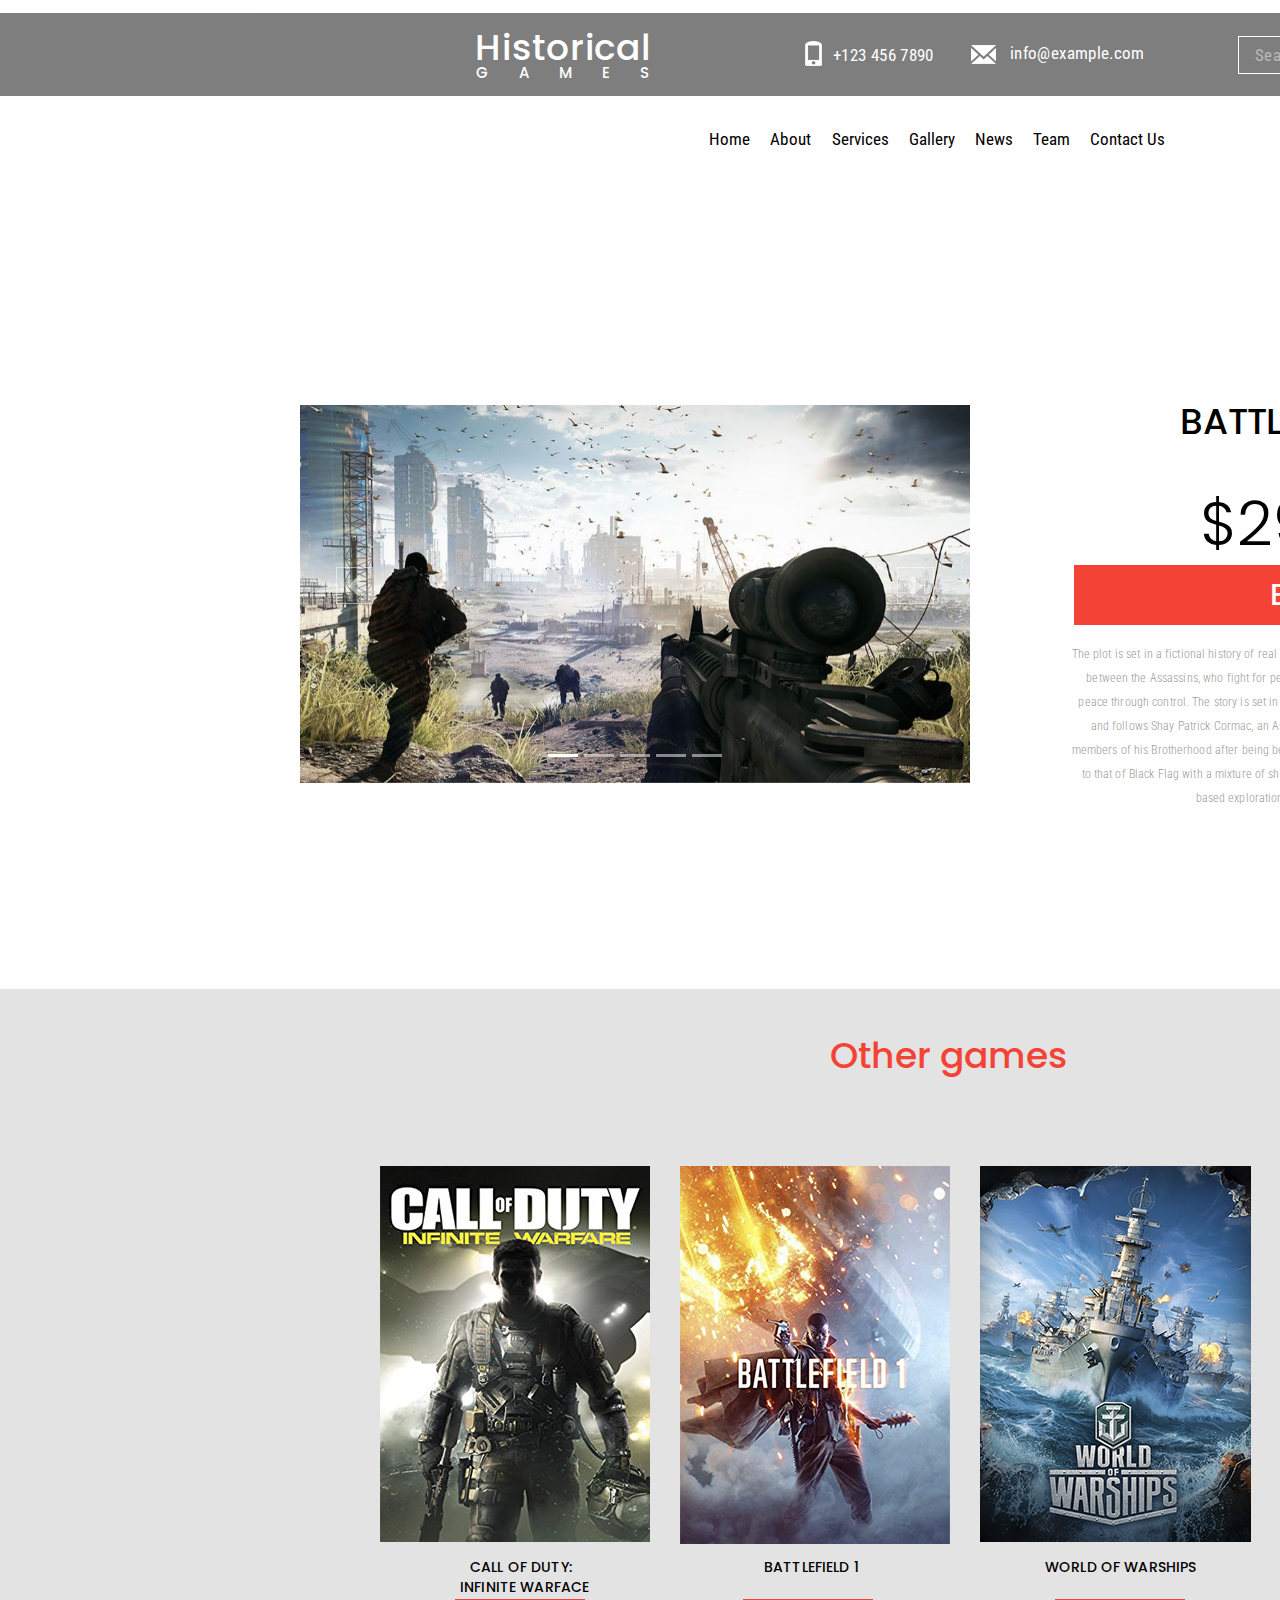
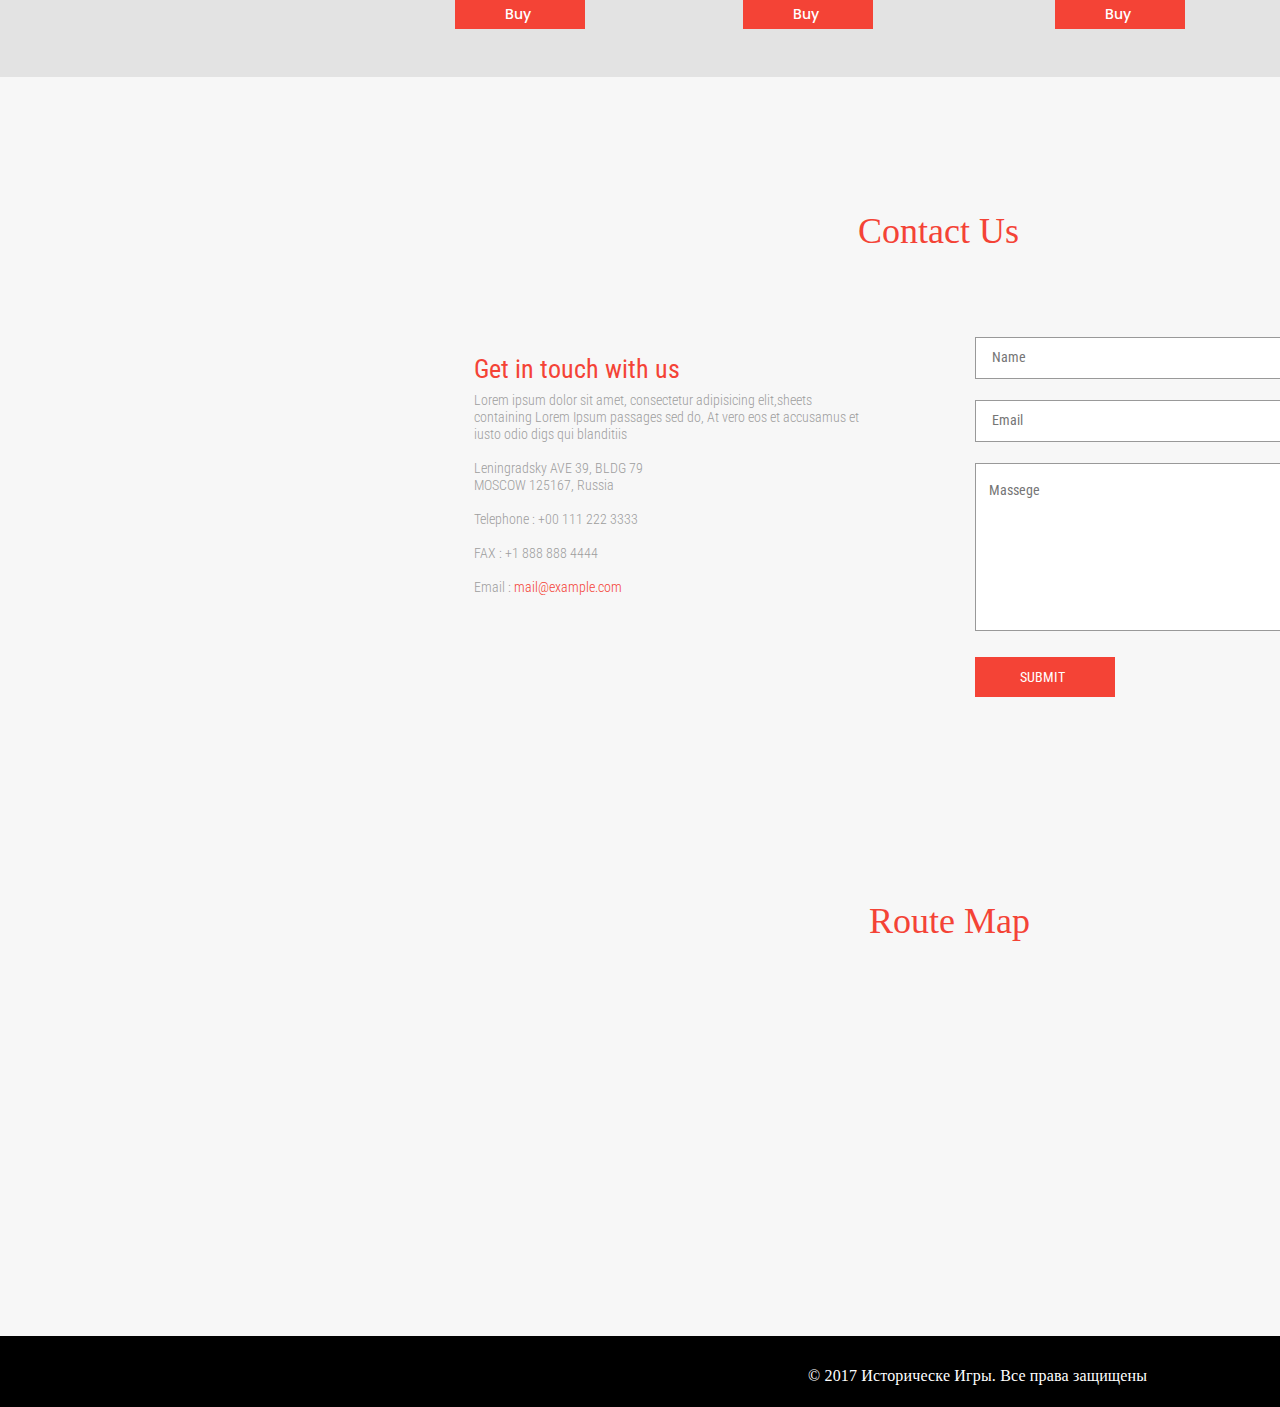
<file: battlf4.html>
<!DOCTYPE html>
<html lang="en">
<head>
    <meta charset="UTF-8">
    <title>Games</title>
    <link rel="stylesheet" href="https://maxcdn.bootstrapcdn.com/bootstrap/4.0.0/css/bootstrap.min.css" integrity="sha384-Gn5384xqQ1aoWXA+058RXPxPg6fy4IWvTNh0E263XmFcJlSAwiGgFAW/dAiS6JXm" crossorigin="anonymous">
	<link rel="stylesheet" href="style.css">
	<link href="https://fonts.googleapis.com/css?family=Roboto+Condensed:300,400,700&display=swap" rel="stylesheet">
	<link href="https://fonts.googleapis.com/css?family=Poppins:400,500,600&display=swap" rel="stylesheet">
	<link href="https://fonts.googleapis.com/css?family=Poppins:600&display=swap" rel="stylesheet">
</head>
<body>
   <div class="allfuckinggame">
    <div class="headercontactpage">
		<div class="header">
			<p class="logoname">Historical</p>
			<p class="logoname2">games</p>
			<img class="headerlogo1" src="images/tel%20.png" alt="tel">
			<p class="textlogo1">+123 456 7890</p>
			<img class="headerlogo2" src="images/mail.png" alt="mail">
			<p class="textlogo2">info@example.com</p>
			<img class="search-line" src="images/line.png" alt="">
			<form action="#" class="search-form">
				<input type="search" class="search-form-input" placeholder="Search" />
				<button type="submit" class="search-form-btn">
					<img src="images/search.png" alt="">
				</button>
			</form>
		</div>
		<div class="menu">
			<ul class="tabmenu">
				<li class="lilist"><a class="linklist home-link" href="index.html">Home</a></li>
				<li class="lilist"><a class="linklist about-link" href="index.html#about">About</a></li>
				<li class="lilist"><a class="linklist" href="index.html#services">Services</a></li>
				<li class="lilist"><a class="linklist" href="catalog.html">Gallery</a></li>
				<li class="lilist"><a class="linklist" href="index.html#news">News</a></li>
				<li class="lilist"><a class="linklist" href="index.html#team">Team</a></li>
				<li class="lilist"><a class="linklist" href="contact.html">Contact Us</a></li>
			</ul>
		</div>
    </div>
<div class="slidergame">
<div id="carouselExampleCaptions" class="carousel slide" data-interval="false" data-ride="false">
  <ol class="carousel-indicators">
    <li data-target="#carouselExampleCaptions" data-slide-to="0" class="active"></li>
    <li data-target="#carouselExampleCaptions" data-slide-to="1"></li>
    <li data-target="#carouselExampleCaptions" data-slide-to="2"></li>
    <li data-target="#carouselExampleCaptions" data-slide-to="3"></li>
    <li data-target="#carouselExampleCaptions" data-slide-to="4"></li>
  </ol>
  <div class="carousel-inner">
    <div class="carousel-item active">
      <img src="images/bt4/1.jpg" class="d-block w-100" alt="...">
      <div class="carousel-caption d-none d-md-block">
      </div>
    </div>
    <div class="carousel-item">
      <img src="images/bt4/2.jpg" class="d-block w-100" alt="...">
      <div class="carousel-caption d-none d-md-block">
      </div>
    </div>
    <div class="carousel-item">
      <img src="images/bt4/3.jpg" class="d-block w-100" alt="...">
      <div class="carousel-caption d-none d-md-block">
      </div>
    </div>
        <div class="carousel-item">
      <img src="images/bt4/4.jpg" class="d-block w-100" alt="...">
      <div class="carousel-caption d-none d-md-block">
      </div>
    </div>
        <div class="carousel-item">
      <img src="images/bt4/5.jpg" class="d-block w-100" alt="...">
      <div class="carousel-caption d-none d-md-block">
      </div>
    </div>
  </div>
  <a class="carousel-control-prev" href="#carouselExampleCaptions" role="button" data-slide="next">
    <span class="carousel-control-next-icon" aria-hidden="true"></span>
    <span class="sr-only">Next</span>
  </a>
    <a class="carousel-control-next" href="#carouselExampleCaptions" role="button" data-slide="prev">
    <span class="carousel-control-prev-icon" aria-hidden="true"></span>
    <span class="sr-only">Previous</span>
  </a>
</div>
   </div>  
<div class="textsale">
    <h1 class="battlefield">BATTLEFIELD 4</h1>
    <h2 class="pricebuy">$29.99</h2>
    <a class="largebutton" href=""><p class="largebuttonbuy">Buy</p></a>
    <p class="textbuy">The plot is set in a fictional history of real world events and follows the centuries-old struggle between the Assassins, who fight for peace with free will, and the Templars, who desire peace through control. The story is set in the mid-18th century during the Seven Years' War, and follows Shay Patrick Cormac, an Assassin-turned-Templar who hunts down former members of his Brotherhood after being betrayed by them. Gameplay in Rogue is very similar to that of Black Flag with a mixture of ship-based naval exploration and third-person land-based exploration with some new features.</p>
</div>
<div class=othergames>
        <h1 class="simgames">Other games</h1>   
        <div class="row1">
            <div class="shadow">
                <img src="images/8.png" alt="">
                <div class="shadowgame">
                <h1 class="namesh"><span class="mid">CALL OF DUTY:
</span><br>
INFINITE WARFACE</h1>
                <a class="galbuttonsh button1" href="codinfinity.html"><p class="buttonbuy">Buy</p></a>
                </div>
            </div>
             <div class="dish">
                 <img src="images/1.png" alt="">
                <div class="dishgame">
                <p class="nameds">BATTLEFIELD 1</p>
                <a class="galbuttonsh button2" href="battlf1.html"><p class="buttonbuy">Buy</p></a>
                </div>
             </div>
              <div class="thief">
                  <img src="images/7.png" alt="">
                <div class="thiefgame">
                <p class="nameth">WORLD OF WARSHIPS</p>
                <a class="galbuttonsh button3" href="warship.html"><p class="buttonbuy">Buy</p></a>
                </div>
              </div>
               <div class="hit">
                   <img src="images/4.png" alt="">
                <div class="hitgame">
                <p class="nameht">WORLD OF TANKS</p>
                <a class="galbuttonsh button4" href="worldoftanks.html"><p class="buttonbuy">Buy</p></a>
                </div>
               </div>
        </div>
      </div>
     <div class="allcontainercontacts3">
        <div class="contactsforgall">
       <h1 class="h1contacts">Contact Us</h1> 
       <div class="formcontact">
       <form action="#">
          <div class="namediv">
           <input class="namecontacts" type="text" placeholder="Name">
           </div>
           <div class="emaildiv">
           <input class="emailcontacts" type="email" placeholder="Email">
           </div>
           <div class="messdiv">
           <textarea class="messagecontacts" placeholder="Massege"></textarea>
           </div>
           <div class="buttdiv">
           <button class="buttonformail">Submit</button>
           </div>
       </form>
       </div>
       <h2 class="h2contacts">Get in touch with us</h2>
       <div class="blocktextcont">
       <p class="textcontact">Lorem ipsum dolor sit amet, consectetur adipisicing elit,sheets containing Lorem Ipsum passages sed do, At vero eos et accusamus et iusto odio digs qui blanditiis<br><br> Leningradsky AVE 39, BLDG 79<br> MOSCOW 125167, Russia<br> <br>Telephone : +00 111 222 3333<br><br> FAX : +1 888 888 4444<br><br> Email : <span>mail@example.com</span></p>
       </div>
       </div>
       <h1 class="routemap1">Route Map</h1>
       <iframe class="mapbottom" src="https://www.google.com/maps/embed?pb=!1m18!1m12!1m3!1d5322.611912166148!2d11.564598941327622!3d48.16218425705865!2m3!1f0!2f0!3f0!3m2!1i1024!2i768!4f13.1!3m3!1m2!1s0x479e75f9a38c5fd9%3A0x10cb84a7db1987d!2z0JzRjtC90YXQtdC9LCDQk9C10YDQvNCw0L3QuNGP!5e0!3m2!1sru!2sru!4v1587830483798!5m2!1sru!2sru" width="1169" height="298" style="border:0;" allowfullscreen="" aria-hidden="false" tabindex="0"></iframe>
    </div>
    <div class="footer">
        <p class="footertext">&copy; 2017 Историческе Игры. Все права защищены</p>
    </div>
 <script src="https://code.jquery.com/jquery-3.2.1.slim.min.js" integrity="sha384-KJ3o2DKtIkvYIK3UENzmM7KCkRr/rE9/Qpg6aAZGJwFDMVNA/GpGFF93hXpG5KkN" crossorigin="anonymous"></script>
<script src="https://cdnjs.cloudflare.com/ajax/libs/popper.js/1.12.9/umd/popper.min.js" integrity="sha384-ApNbgh9B+Y1QKtv3Rn7W3mgPxhU9K/ScQsAP7hUibX39j7fakFPskvXusvfa0b4Q" crossorigin="anonymous"></script>
<script src="https://maxcdn.bootstrapcdn.com/bootstrap/4.0.0/js/bootstrap.min.js" integrity="sha384-JZR6Spejh4U02d8jOt6vLEHfe/JQGiRRSQQxSfFWpi1MquVdAyjUar5+76PVCmYl" crossorigin="anonymous"></script>
</div>
</body>
</file>
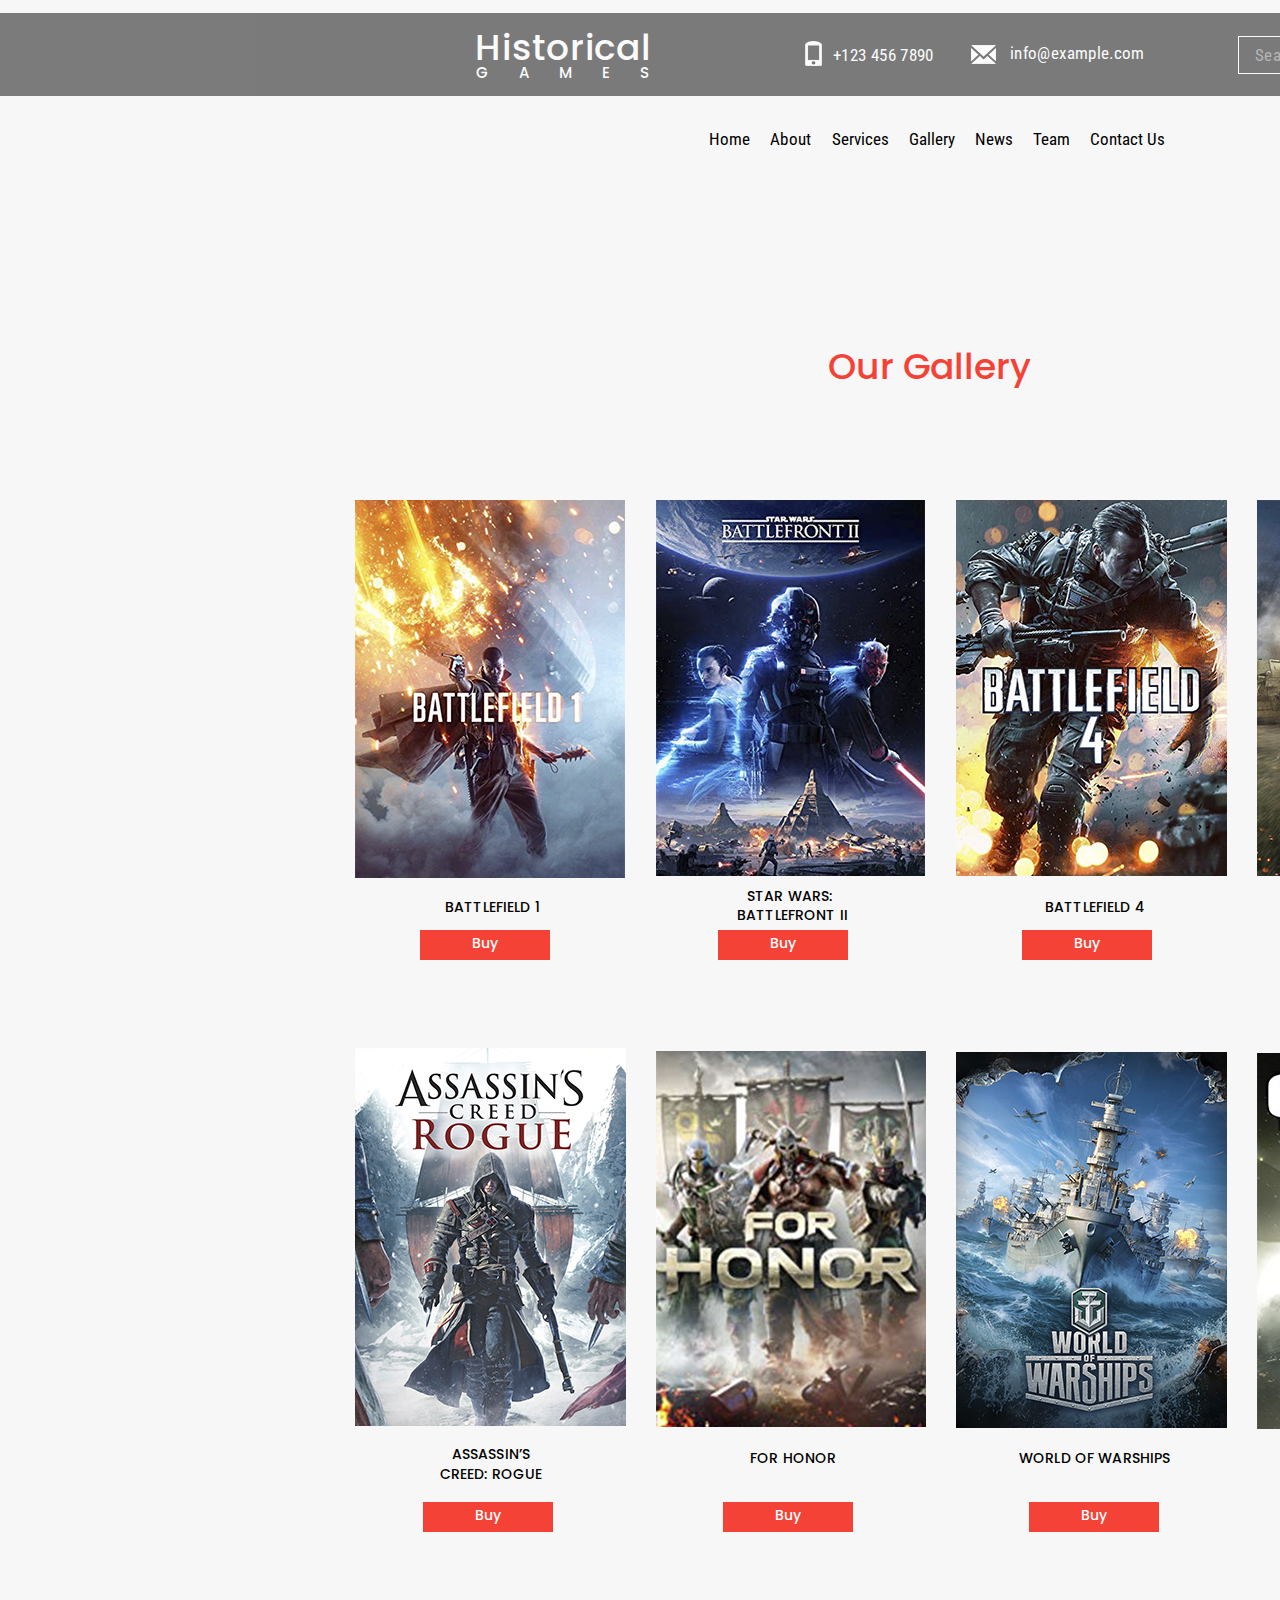
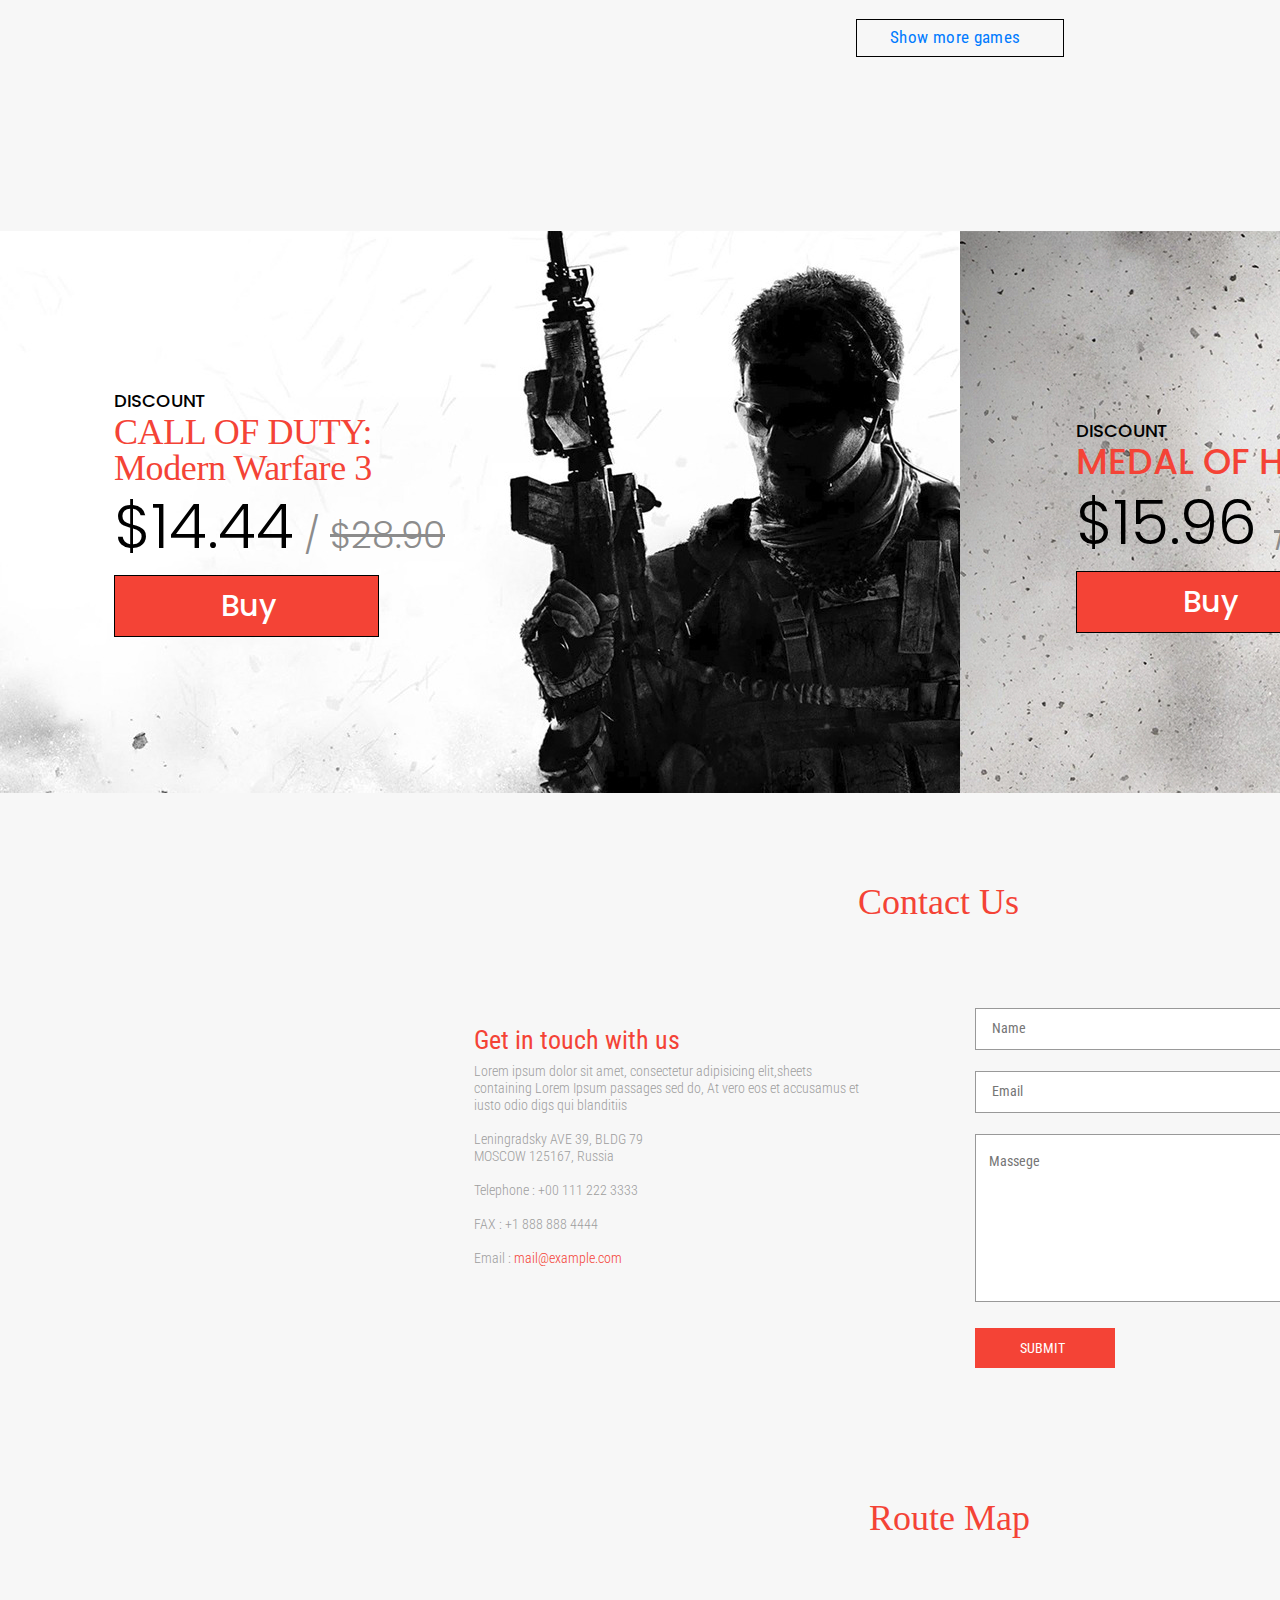
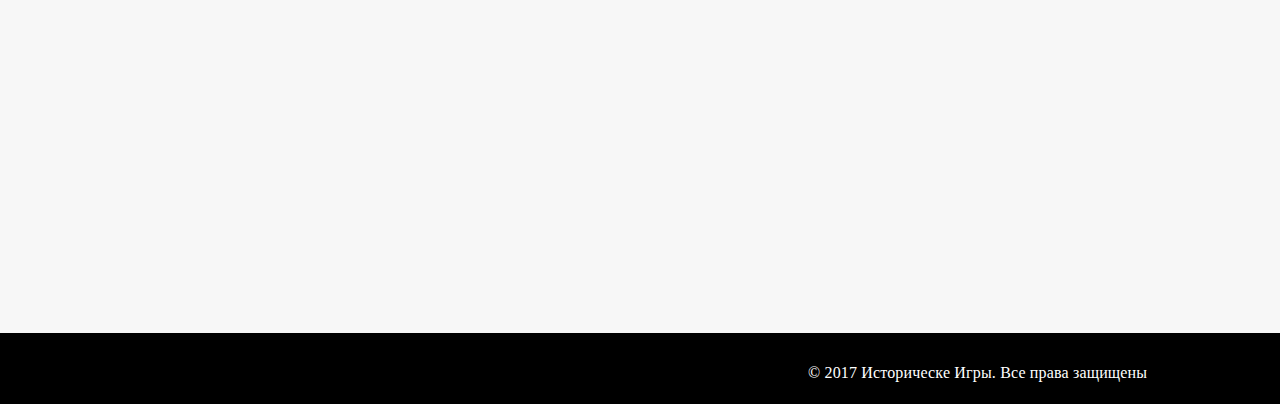
<file: catalog.html>
<!DOCTYPE html>
<html lang="en">
<head>
    <meta charset="UTF-8">
    <title>Catalog</title>

<link rel="stylesheet" href="https://stackpath.bootstrapcdn.com/bootstrap/4.4.1/css/bootstrap.min.css" integrity="sha384-Vkoo8x4CGsO3+Hhxv8T/Q5PaXtkKtu6ug5TOeNV6gBiFeWPGFN9MuhOf23Q9Ifjh" crossorigin="anonymous">
	<link rel="stylesheet" href="style.css">
	<link href="https://fonts.googleapis.com/css?family=Roboto+Condensed:300,400,700&display=swap" rel="stylesheet">
	<link href="https://fonts.googleapis.com/css?family=Poppins:400,500,600&display=swap" rel="stylesheet">
	<link href="https://fonts.googleapis.com/css?family=Poppins:600&display=swap" rel="stylesheet">
</head>
<body>
     <div class="allcontainer2">  
    	<div class="containercatalogtop">
		<div class="header">
			<p class="logoname">Historical</p>
			<p class="logoname2">games</p>
			<img class="headerlogo1" src="images/tel%20.png" alt="tel">
			<p class="textlogo1">+123 456 7890</p>
			<img class="headerlogo2" src="images/mail.png" alt="mail">
			<p class="textlogo2">info@example.com</p>
			<img class="search-line" src="images/line.png" alt="">
			<form action="#" class="search-form">
				<input type="search" class="search-form-input" placeholder="Search" />
				<button type="submit" class="search-form-btn">
					<img src="images/search.png" alt="">
				</button>
			</form>
		</div>
		<div class="menu">
			<ul class="tabmenu">
				<li class="lilist"><a class="linklist home-link" href="index.html">Home</a></li>
				<li class="lilist"><a class="linklist about-link" href="index.html#about">About</a></li>
				<li class="lilist"><a class="linklist" href="index.html#services">Services</a></li>
				<li class="lilist"><a class="linklist" href="catalog.html">Gallery</a></li>
				<li class="lilist"><a class="linklist" href="index.html#news">News</a></li>
				<li class="lilist"><a class="linklist" href="index.html#team">Team</a></li>
				<li class="lilist"><a class="linklist" href="contact.html">Contact Us</a></li>
			</ul>
		</div>
       <h1 class="h1gallerytop">Our Gallery</h1>
        <div class="containermain">
            <div class="row">
                <div class="col1-sm">
                <div><img src="images/1.png" alt="">
                <div class="textgame">
                <p class="namebt">battlefield 1</p>
                <a class="galbutton button1" href="battlf1.html"><p class="buttonbuy">Buy</p></a>
                </div>
                </div>
                <div><img src="images/5.png" alt="">
                <p class="asscd"> assassin’s creed: Rogue</p>
                <a class="galbutton button2" href="assasin.html"><p class="buttonbuy">Buy</p></a>
                </div>
                </div>
                <div class="col2-sm">
                <div><img src="images/2.png" alt="">
                    <p class="stws1">star wars:</p><p class="stws2">
                <br>Battlefront II</p>
                <a class="galbutton button3" href="starwars.html"><p class="buttonbuy">Buy</p></a>
                </div>
                <div><img src="images/6.png" alt="">
                <p class="honor"> for honor</p>
                <a class="galbutton button4" href="forhonor.html"><p class="buttonbuy">Buy</p></a>
                </div>
                </div>
                <div class="col3-sm">
                <div><img src="images/3.png" alt="">
                <p class="bfdimg">BATTLEFIELD 4</p>
                <a class="galbutton button5" href="battlf4.html"><p class="buttonbuy">Buy</p></a>
                </div>
                <div><img src="images/7.png" alt="">
                <p class="wowr">world of warships</p>
                <a class="galbutton button6" href="warship.html"><p class="buttonbuy">Buy</p></a>
                </div>
                </div>
                <div class="col4-sm">
                <div><img src="images/4.png" alt="">
                <p class="wot">world of tanks</p>
                <a class="galbutton button7" href="worldoftanks.html"><p class="buttonbuy">Buy</p></a>
                </div>
                <div><img src="images/8.png" alt="">
                <h4 class="coding">call of duty:
<span>Infinite Warface</span></h4>
                <a class="galbutton button8" href="codinfinity.html"><p class="buttonbuy">Buy</p></a>
                </div>
                </div>
                </div>
                <p class="showmore"><a href="#" >Show more games</a></p>
                	<div class="salesnow">
               <div class="cod">
                   <img class="codimg" src="images/cod.jpg" alt="">
                   <div class="textcod">
                       <h3 class="disc">discount</h3>
                       <p class="namedisk">CALL OF DUTY: Modern Warfare 3</p>
                       <p class="price"><span>$14.44</span> / <s>$28.90</s></p>
                          <a class="bigbutton" href="https://www.callofduty.com/mw3" target="_blank"><p class="textbigbutton">Buy</p></a>
                   </div>
               </div>
               <div class="moh">
                   <img class="mohimg" src="images/moh.jpg" alt="">
                    <div class="textcod2">
                    <h3 class="disc">discount</h3>
                       <p class="namedisk2">MEDAL OF HONOR</p>
                       <p class="price"><span>$15.96 </span> <s> / $29.99</s></p>
                          <a class="bigbutton" href="https://www.ea.com/ru-ru/games/medal-of-honor/medal-of-honor-warfighter" target="_blank"><p class="textbigbutton">Buy</p></a>
                   </div>
               </div>
            </div>
   		</div>
       <h1 class="h1contacts">Contact Us</h1> 
       <div class="formcontact">
       <form action="#">
          <div class="namediv">
           <input class="namecontacts" type="text" placeholder="Name">
           </div>
           <div class="emaildiv">
           <input class="emailcontacts" type="email" placeholder="Email">
           </div>
           <div class="messdiv">
           <textarea class="messagecontacts" placeholder="Massege"></textarea>
           </div>
           <div class="buttdiv">
           <button class="buttonformail">Submit</button>
           </div>
       </form>
       </div>
       <h2 class="h2contacts">Get in touch with us</h2>
       <div class="blocktextcont">
       <p class="textcontact">Lorem ipsum dolor sit amet, consectetur adipisicing elit,sheets containing Lorem Ipsum passages sed do, At vero eos et accusamus et iusto odio digs qui blanditiis<br><br> Leningradsky AVE 39, BLDG 79<br> MOSCOW 125167, Russia<br> <br>Telephone : +00 111 222 3333<br><br> FAX : +1 888 888 4444<br><br> Email : <span>mail@example.com</span></p>
       </div>
       <h1 class="routemap">Route Map</h1>
       <iframe class="mapbottom" src="https://www.google.com/maps/embed?pb=!1m18!1m12!1m3!1d5322.611912166148!2d11.564598941327622!3d48.16218425705865!2m3!1f0!2f0!3f0!3m2!1i1024!2i768!4f13.1!3m3!1m2!1s0x479e75f9a38c5fd9%3A0x10cb84a7db1987d!2z0JzRjtC90YXQtdC9LCDQk9C10YDQvNCw0L3QuNGP!5e0!3m2!1sru!2sru!4v1587830483798!5m2!1sru!2sru" width="1169" height="298" style="border:0;" allowfullscreen="" aria-hidden="false" tabindex="0"></iframe>
    </div>
    <div class="footer">
        <p class="footertext">&copy; 2017 Историческе Игры. Все права защищены</p>
    </div>
         </div>

</body>
</html>
</file>
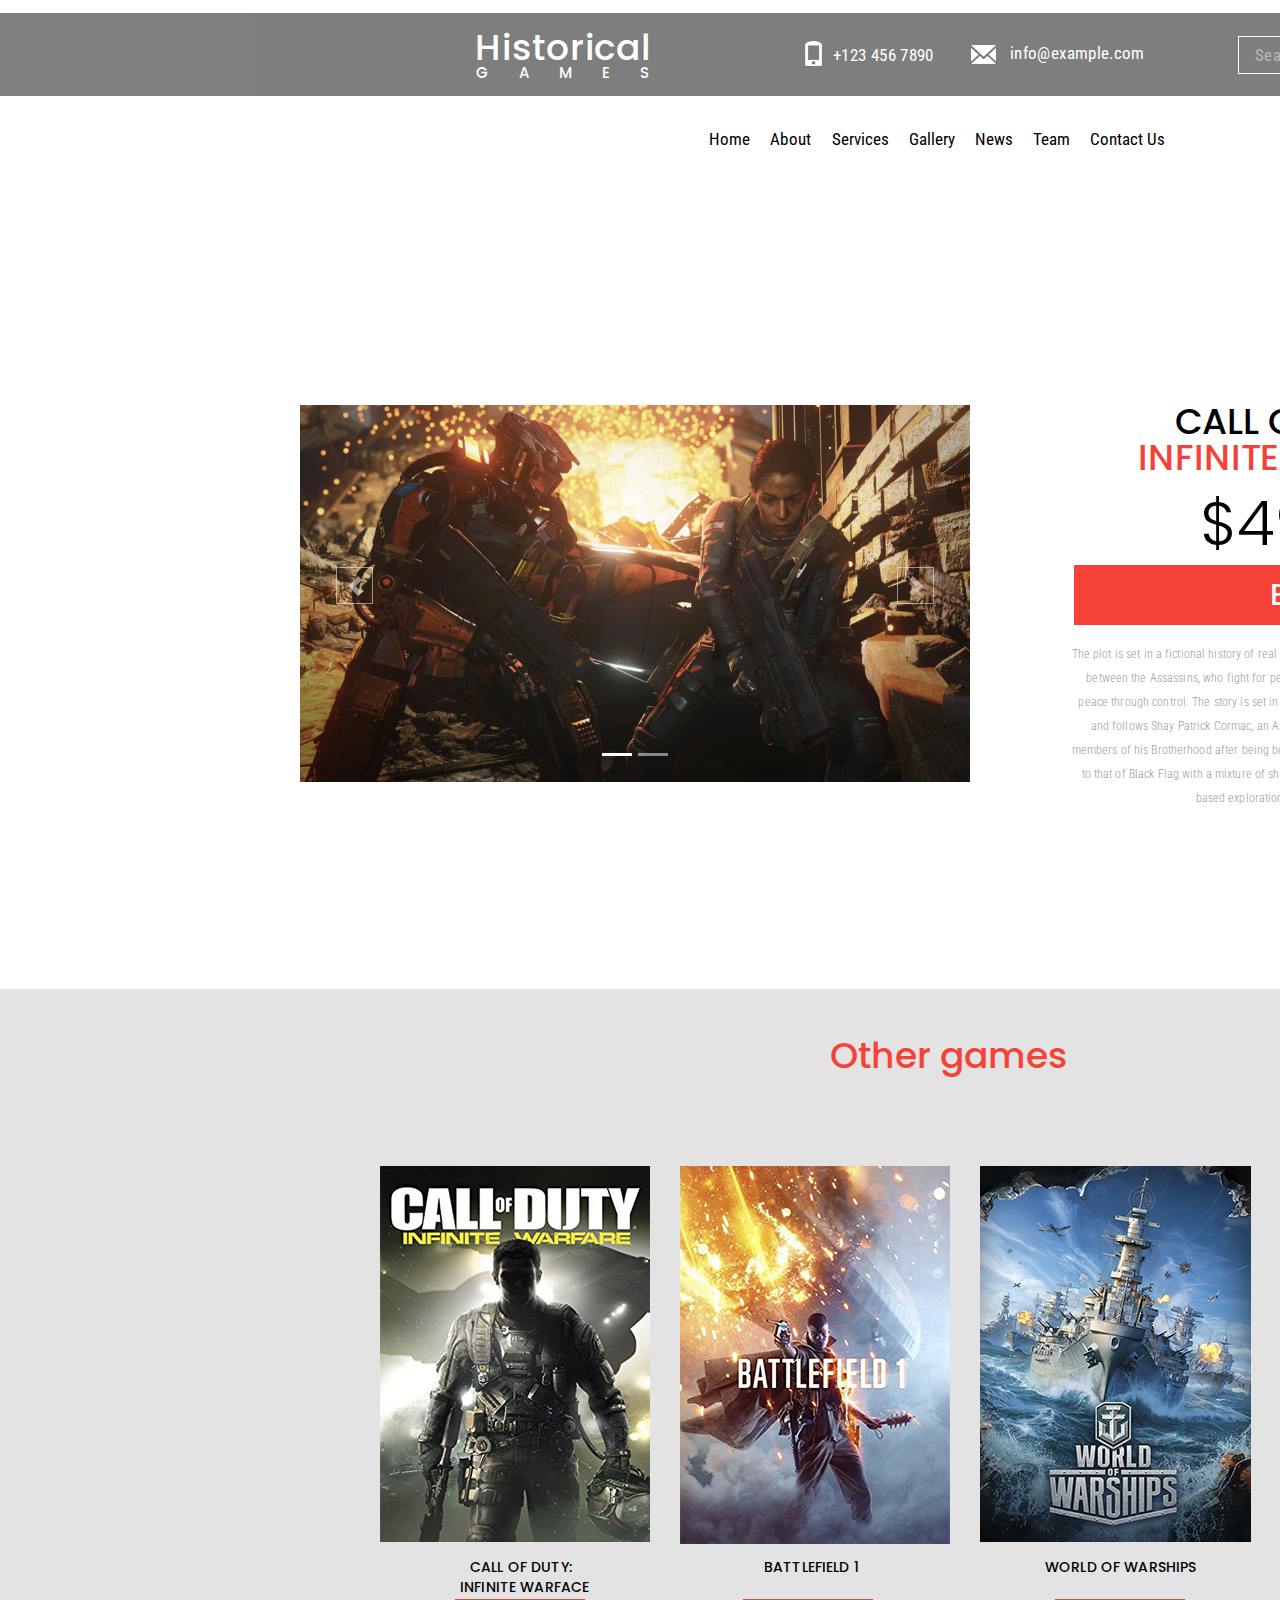
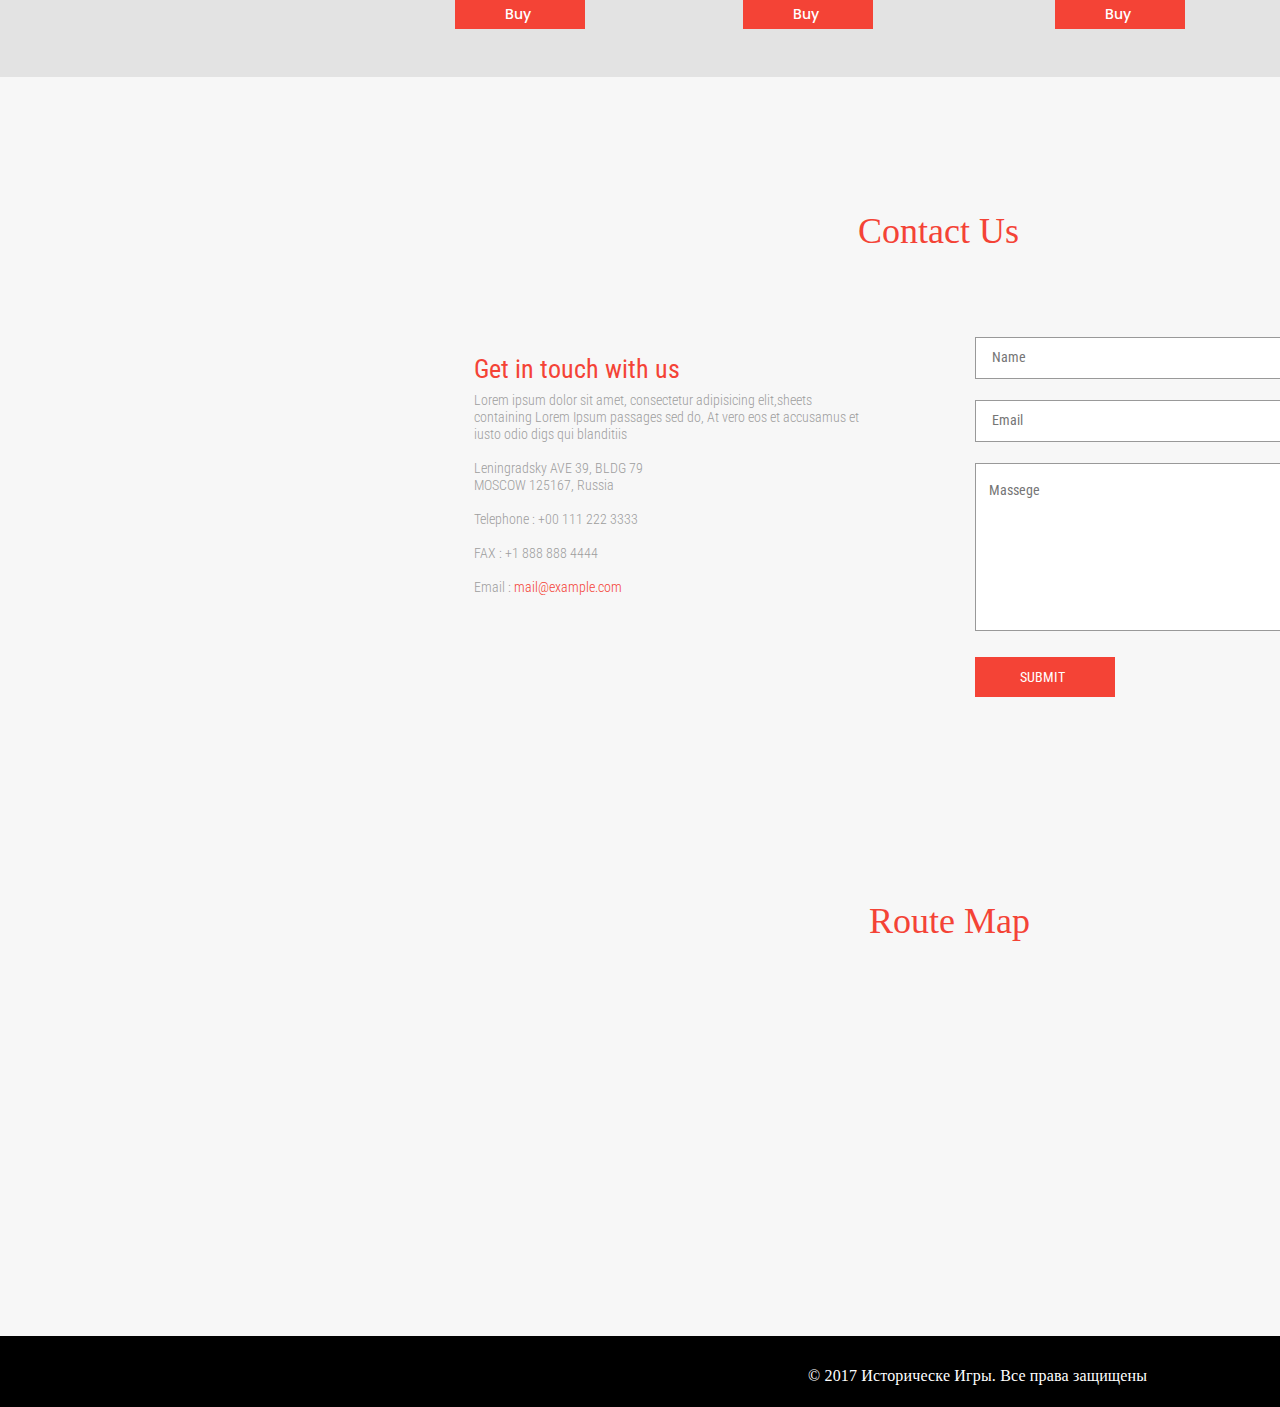
<file: codinfinity.html>
<!DOCTYPE html>
<html lang="en">
<head>
    <meta charset="UTF-8">
    <title>Games</title>
    <link rel="stylesheet" href="https://maxcdn.bootstrapcdn.com/bootstrap/4.0.0/css/bootstrap.min.css" integrity="sha384-Gn5384xqQ1aoWXA+058RXPxPg6fy4IWvTNh0E263XmFcJlSAwiGgFAW/dAiS6JXm" crossorigin="anonymous">
	<link rel="stylesheet" href="style.css">
	<link href="https://fonts.googleapis.com/css?family=Roboto+Condensed:300,400,700&display=swap" rel="stylesheet">
	<link href="https://fonts.googleapis.com/css?family=Poppins:400,500,600&display=swap" rel="stylesheet">
	<link href="https://fonts.googleapis.com/css?family=Poppins:600&display=swap" rel="stylesheet">
</head>
<body>
   <div class="allfuckinggame">
    <div class="headercontactpage">
		<div class="header">
			<p class="logoname">Historical</p>
			<p class="logoname2">games</p>
			<img class="headerlogo1" src="images/tel%20.png" alt="tel">
			<p class="textlogo1">+123 456 7890</p>
			<img class="headerlogo2" src="images/mail.png" alt="mail">
			<p class="textlogo2">info@example.com</p>
			<img class="search-line" src="images/line.png" alt="">
			<form action="#" class="search-form">
				<input type="search" class="search-form-input" placeholder="Search" />
				<button type="submit" class="search-form-btn">
					<img src="images/search.png" alt="">
				</button>
			</form>
		</div>
		<div class="menu">
			<ul class="tabmenu">
				<li class="lilist"><a class="linklist home-link" href="index.html">Home</a></li>
				<li class="lilist"><a class="linklist about-link" href="index.html#about">About</a></li>
				<li class="lilist"><a class="linklist" href="index.html#services">Services</a></li>
				<li class="lilist"><a class="linklist" href="catalog.html">Gallery</a></li>
				<li class="lilist"><a class="linklist" href="index.html#news">News</a></li>
				<li class="lilist"><a class="linklist" href="index.html#team">Team</a></li>
				<li class="lilist"><a class="linklist" href="contact.html">Contact Us</a></li>
			</ul>
		</div>
    </div>
<div class="slidergame">
<div id="carouselExampleCaptions" class="carousel slide" data-interval="false" data-ride="false">
  <ol class="carousel-indicators">
    <li data-target="#carouselExampleCaptions" data-slide-to="0" class="active"></li>
    <li data-target="#carouselExampleCaptions" data-slide-to="1"></li>
  </ol>
  <div class="carousel-inner">
        <div class="carousel-item active">
      <img src="images/codiw/4.jpg" class="d-block w-100" alt="...">
      <div class="carousel-caption d-none d-md-block">
      </div>
    </div>
        <div class="carousel-item">
      <img src="images/codiw/5.jpg" class="d-block w-100" alt="...">
      <div class="carousel-caption d-none d-md-block">
      </div>
    </div>
  </div>
  <a class="carousel-control-prev" href="#carouselExampleCaptions" role="button" data-slide="next">
    <span class="carousel-control-next-icon" aria-hidden="true"></span>
    <span class="sr-only">Next</span>
  </a>
    <a class="carousel-control-next" href="#carouselExampleCaptions" role="button" data-slide="prev">
    <span class="carousel-control-prev-icon" aria-hidden="true"></span>
    <span class="sr-only">Previous</span>
  </a>
</div>
   </div>  
<div class="textsale">
    <h1 class="starwars infinitywars">CALL OF DUTY:<br>
<span>
INFINITE WARFACE</span></h1>
    <h2 class="pricebuy">$49.99</h2>
    <a class="largebutton" href=""><p class="largebuttonbuy">Buy</p></a>
    <p class="textbuy">The plot is set in a fictional history of real world events and follows the centuries-old struggle between the Assassins, who fight for peace with free will, and the Templars, who desire peace through control. The story is set in the mid-18th century during the Seven Years' War, and follows Shay Patrick Cormac, an Assassin-turned-Templar who hunts down former members of his Brotherhood after being betrayed by them. Gameplay in Rogue is very similar to that of Black Flag with a mixture of ship-based naval exploration and third-person land-based exploration with some new features.</p>
</div>
      <div class=othergames>
        <h1 class="simgames">Other games</h1>   
                <div class="row1">
            <div class="shadow">
                <img src="images/8.png" alt="">
                <div class="shadowgame">
                <h1 class="namesh"><span class="mid">CALL OF DUTY:
</span><br>
INFINITE WARFACE</h1>
                <a class="galbuttonsh button1" href="codinfinity.html"><p class="buttonbuy">Buy</p></a>
                </div>
            </div>
             <div class="dish">
                 <img src="images/1.png" alt="">
                <div class="dishgame">
                <p class="nameds">BATTLEFIELD 1</p>
                <a class="galbuttonsh button2" href="battlf1.html"><p class="buttonbuy">Buy</p></a>
                </div>
             </div>
              <div class="thief">
                  <img src="images/7.png" alt="">
                <div class="thiefgame">
                <p class="nameth">WORLD OF WARSHIPS</p>
                <a class="galbuttonsh button3" href="warship.html"><p class="buttonbuy">Buy</p></a>
                </div>
              </div>
               <div class="hit">
                   <img src="images/4.png" alt="">
                <div class="hitgame">
                <p class="nameht">WORLD OF TANKS</p>
                <a class="galbuttonsh button4" href="worldoftanks.html"><p class="buttonbuy">Buy</p></a>
                </div>
               </div>
        </div>
      </div>
     <div class="allcontainercontacts3">
        <div class="contactsforgall">
       <h1 class="h1contacts">Contact Us</h1> 
       <div class="formcontact">
       <form action="#">
          <div class="namediv">
           <input class="namecontacts" type="text" placeholder="Name">
           </div>
           <div class="emaildiv">
           <input class="emailcontacts" type="email" placeholder="Email">
           </div>
           <div class="messdiv">
           <textarea class="messagecontacts" placeholder="Massege"></textarea>
           </div>
           <div class="buttdiv">
           <button class="buttonformail">Submit</button>
           </div>
       </form>
       </div>
       <h2 class="h2contacts">Get in touch with us</h2>
       <div class="blocktextcont">
       <p class="textcontact">Lorem ipsum dolor sit amet, consectetur adipisicing elit,sheets containing Lorem Ipsum passages sed do, At vero eos et accusamus et iusto odio digs qui blanditiis<br><br> Leningradsky AVE 39, BLDG 79<br> MOSCOW 125167, Russia<br> <br>Telephone : +00 111 222 3333<br><br> FAX : +1 888 888 4444<br><br> Email : <span>mail@example.com</span></p>
       </div>
       </div>
       <h1 class="routemap1">Route Map</h1>
       <iframe class="mapbottom" src="https://www.google.com/maps/embed?pb=!1m18!1m12!1m3!1d5322.611912166148!2d11.564598941327622!3d48.16218425705865!2m3!1f0!2f0!3f0!3m2!1i1024!2i768!4f13.1!3m3!1m2!1s0x479e75f9a38c5fd9%3A0x10cb84a7db1987d!2z0JzRjtC90YXQtdC9LCDQk9C10YDQvNCw0L3QuNGP!5e0!3m2!1sru!2sru!4v1587830483798!5m2!1sru!2sru" width="1169" height="298" style="border:0;" allowfullscreen="" aria-hidden="false" tabindex="0"></iframe>
    </div>
    <div class="footer">
        <p class="footertext">&copy; 2017 Историческе Игры. Все права защищены</p>
    </div>
<script src="https://code.jquery.com/jquery-3.2.1.slim.min.js" integrity="sha384-KJ3o2DKtIkvYIK3UENzmM7KCkRr/rE9/Qpg6aAZGJwFDMVNA/GpGFF93hXpG5KkN" crossorigin="anonymous"></script>
<script src="https://cdnjs.cloudflare.com/ajax/libs/popper.js/1.12.9/umd/popper.min.js" integrity="sha384-ApNbgh9B+Y1QKtv3Rn7W3mgPxhU9K/ScQsAP7hUibX39j7fakFPskvXusvfa0b4Q" crossorigin="anonymous"></script>
<script src="https://maxcdn.bootstrapcdn.com/bootstrap/4.0.0/js/bootstrap.min.js" integrity="sha384-JZR6Spejh4U02d8jOt6vLEHfe/JQGiRRSQQxSfFWpi1MquVdAyjUar5+76PVCmYl" crossorigin="anonymous"></script>
</div>
</body>
</file>
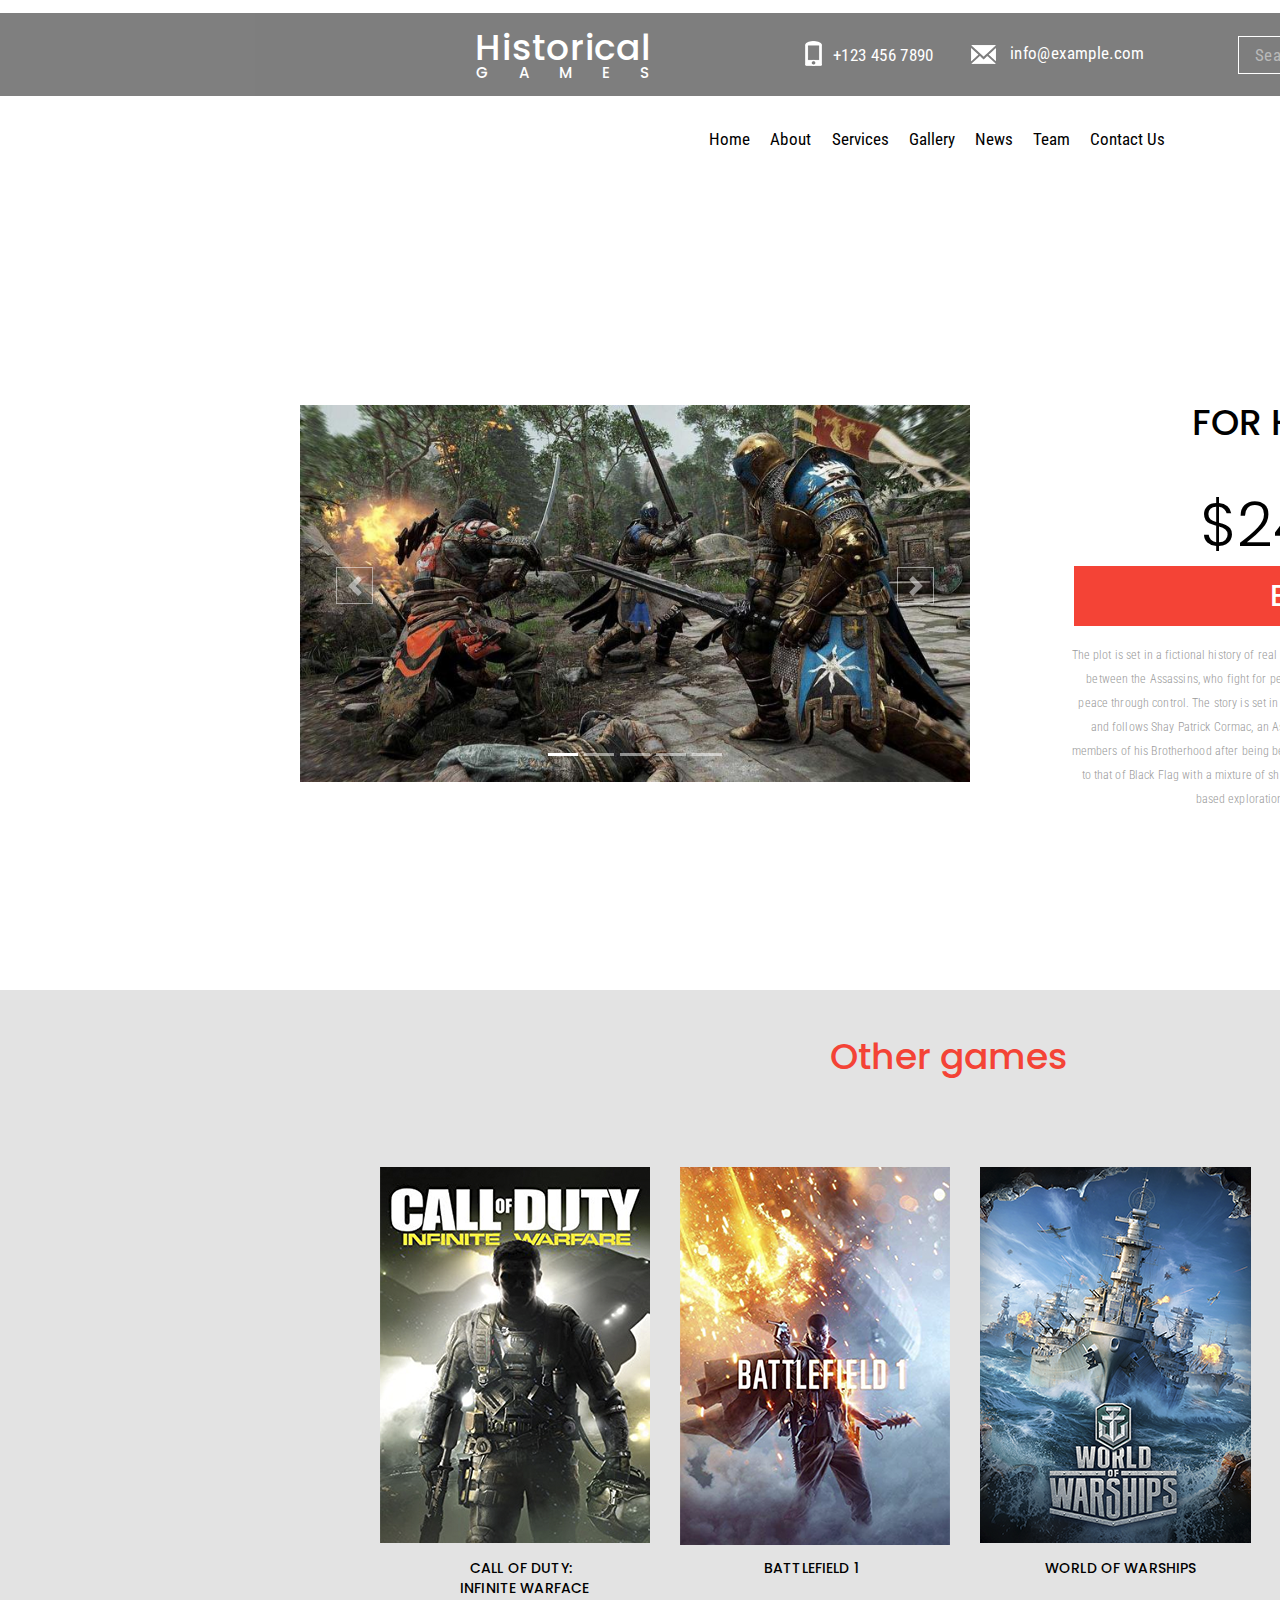
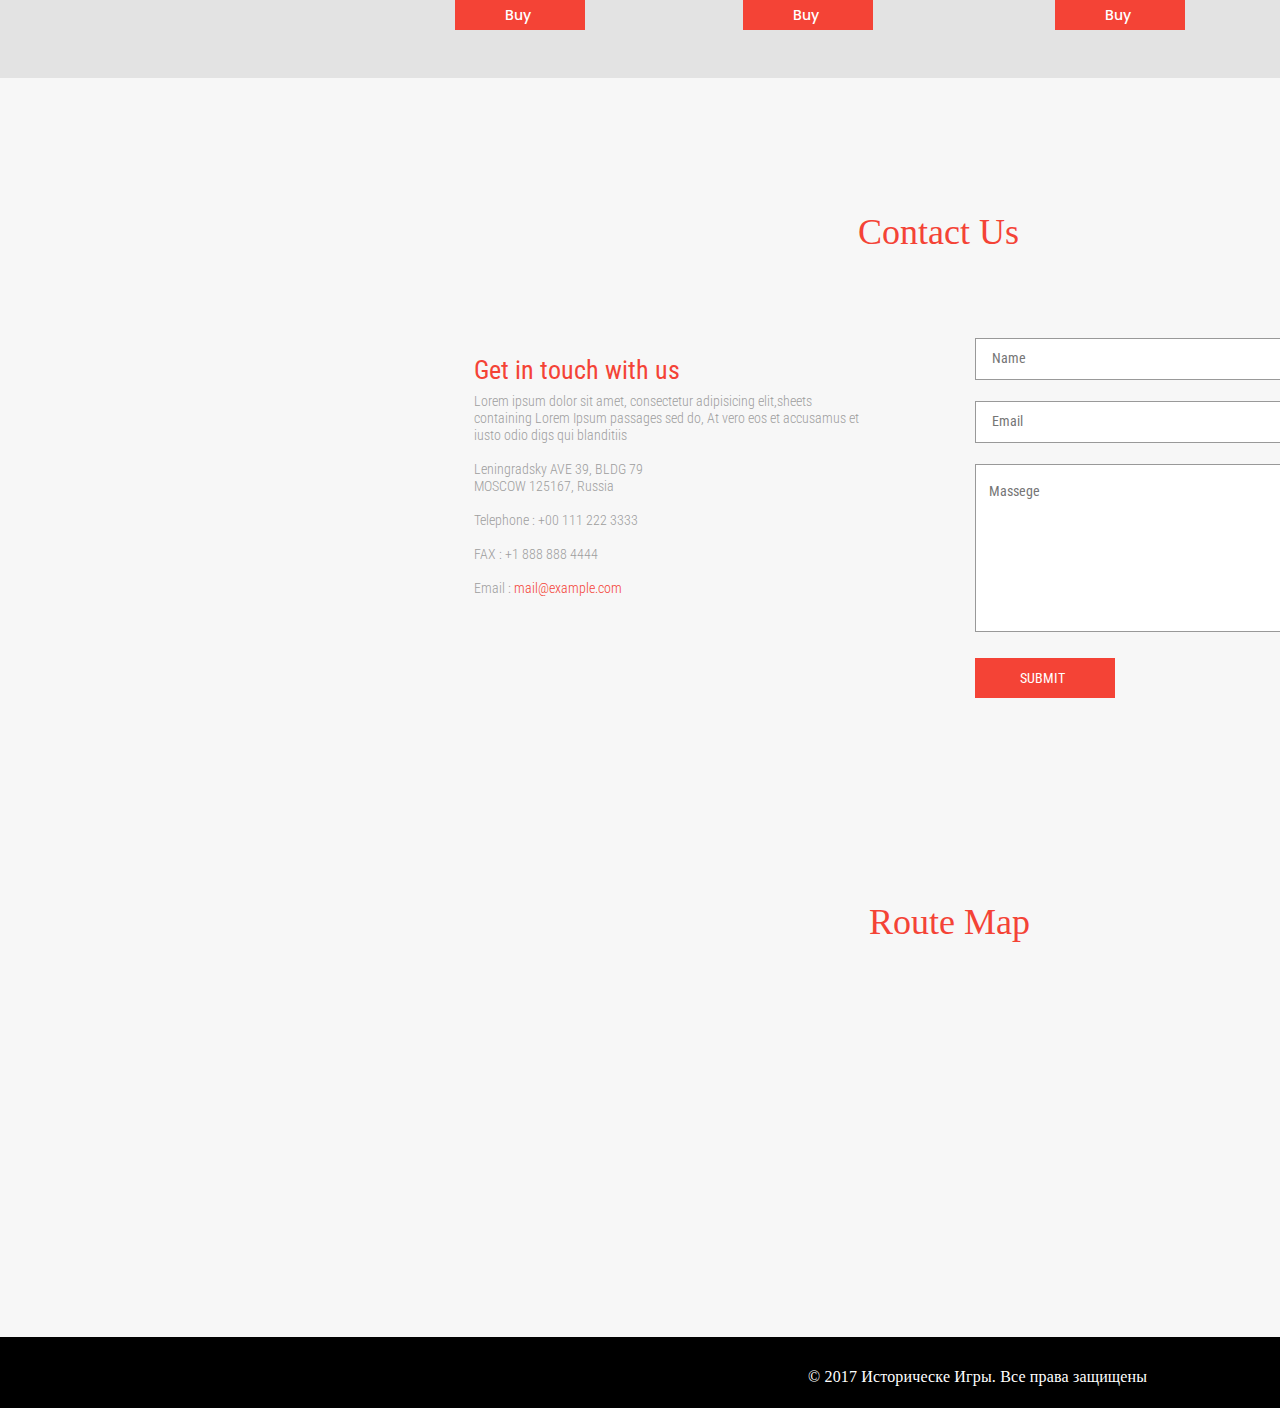
<file: forhonor.html>
<!DOCTYPE html>
<html lang="en">
<head>
    <meta charset="UTF-8">
    <title>Games</title>
    <link rel="stylesheet" href="https://maxcdn.bootstrapcdn.com/bootstrap/4.0.0/css/bootstrap.min.css" integrity="sha384-Gn5384xqQ1aoWXA+058RXPxPg6fy4IWvTNh0E263XmFcJlSAwiGgFAW/dAiS6JXm" crossorigin="anonymous">
	<link rel="stylesheet" href="style.css">
	<link href="https://fonts.googleapis.com/css?family=Roboto+Condensed:300,400,700&display=swap" rel="stylesheet">
	<link href="https://fonts.googleapis.com/css?family=Poppins:400,500,600&display=swap" rel="stylesheet">
	<link href="https://fonts.googleapis.com/css?family=Poppins:600&display=swap" rel="stylesheet">
</head>
<body>
   <div class="allfuckinggame">
    <div class="headercontactpage">
		<div class="header">
			<p class="logoname">Historical</p>
			<p class="logoname2">games</p>
			<img class="headerlogo1" src="images/tel%20.png" alt="tel">
			<p class="textlogo1">+123 456 7890</p>
			<img class="headerlogo2" src="images/mail.png" alt="mail">
			<p class="textlogo2">info@example.com</p>
			<img class="search-line" src="images/line.png" alt="">
			<form action="#" class="search-form">
				<input type="search" class="search-form-input" placeholder="Search" />
				<button type="submit" class="search-form-btn">
					<img src="images/search.png" alt="">
				</button>
			</form>
		</div>
		<div class="menu">
			<ul class="tabmenu">
				<li class="lilist"><a class="linklist home-link" href="index.html">Home</a></li>
				<li class="lilist"><a class="linklist about-link" href="index.html#about">About</a></li>
				<li class="lilist"><a class="linklist" href="index.html#services">Services</a></li>
				<li class="lilist"><a class="linklist" href="catalog.html">Gallery</a></li>
				<li class="lilist"><a class="linklist" href="index.html#news">News</a></li>
				<li class="lilist"><a class="linklist" href="index.html#team">Team</a></li>
				<li class="lilist"><a class="linklist" href="contact.html">Contact Us</a></li>
			</ul>
		</div>
    </div>
<div class="slidergame">
<div id="carouselExampleCaptions" class="carousel slide" data-interval="false" data-ride="false">
  <ol class="carousel-indicators">
    <li data-target="#carouselExampleCaptions" data-slide-to="0" class="active"></li>
    <li data-target="#carouselExampleCaptions" data-slide-to="1"></li>
    <li data-target="#carouselExampleCaptions" data-slide-to="2"></li>
    <li data-target="#carouselExampleCaptions" data-slide-to="3"></li>
    <li data-target="#carouselExampleCaptions" data-slide-to="4"></li>
  </ol>
  <div class="carousel-inner">
    <div class="carousel-item active">
      <img src="images/forhonor/1.jpg" class="d-block w-100" alt="...">
      <div class="carousel-caption d-none d-md-block">
      </div>
    </div>
    <div class="carousel-item">
      <img src="images/forhonor/2.jpg" class="d-block w-100" alt="...">
      <div class="carousel-caption d-none d-md-block">
      </div>
    </div>
    <div class="carousel-item">
      <img src="images/forhonor/3.jpg" class="d-block w-100" alt="...">
      <div class="carousel-caption d-none d-md-block">
      </div>
    </div>
        <div class="carousel-item">
      <img src="images/forhonor/4.jpg" class="d-block w-100" alt="...">
      <div class="carousel-caption d-none d-md-block">
      </div>
    </div>
        <div class="carousel-item">
      <img src="images/forhonor/5.jpg" class="d-block w-100" alt="...">
      <div class="carousel-caption d-none d-md-block">
      </div>
    </div>
  </div>
  <a class="carousel-control-prev" href="#carouselExampleCaptions" role="button" data-slide="next">
    <span class="carousel-control-next-icon" aria-hidden="true"></span>
    <span class="sr-only">Next</span>
  </a>
    <a class="carousel-control-next" href="#carouselExampleCaptions" role="button" data-slide="prev">
    <span class="carousel-control-prev-icon" aria-hidden="true"></span>
    <span class="sr-only">Previous</span>
  </a>
</div>
   </div>  
<div class="textsale">
    <h1 class="namegamebuy forhonor">FOR HONOR</h1>
    <h2 class="pricebuy">$24.99</h2>
    <a class="largebutton" href=""><p class="largebuttonbuy">Buy</p></a>
    <p class="textbuy">The plot is set in a fictional history of real world events and follows the centuries-old struggle between the Assassins, who fight for peace with free will, and the Templars, who desire peace through control. The story is set in the mid-18th century during the Seven Years' War, and follows Shay Patrick Cormac, an Assassin-turned-Templar who hunts down former members of his Brotherhood after being betrayed by them. Gameplay in Rogue is very similar to that of Black Flag with a mixture of ship-based naval exploration and third-person land-based exploration with some new features.</p>
</div>
      <div class=othergames>
        <h1 class="simgames">Other games</h1>   
                <div class="row1">
            <div class="shadow">
                <img src="images/8.png" alt="">
                <div class="shadowgame">
                <h1 class="namesh"><span class="mid">CALL OF DUTY:
</span><br>
INFINITE WARFACE</h1>
                <a class="galbuttonsh button1" href="codinfinity.html"><p class="buttonbuy">Buy</p></a>
                </div>
            </div>
             <div class="dish">
                 <img src="images/1.png" alt="">
                <div class="dishgame">
                <p class="nameds">BATTLEFIELD 1</p>
                <a class="galbuttonsh button2" href="battlf1.html"><p class="buttonbuy">Buy</p></a>
                </div>
             </div>
              <div class="thief">
                  <img src="images/7.png" alt="">
                <div class="thiefgame">
                <p class="nameth">WORLD OF WARSHIPS</p>
                <a class="galbuttonsh button3" href="warship.html"><p class="buttonbuy">Buy</p></a>
                </div>
              </div>
               <div class="hit">
                   <img src="images/4.png" alt="">
                <div class="hitgame">
                <p class="nameht">WORLD OF TANKS</p>
                <a class="galbuttonsh button4" href="worldoftanks.html"><p class="buttonbuy">Buy</p></a>
                </div>
               </div>
        </div>
      </div>
     <div class="allcontainercontacts3">
        <div class="contactsforgall">
       <h1 class="h1contacts">Contact Us</h1> 
       <div class="formcontact">
       <form action="#">
          <div class="namediv">
           <input class="namecontacts" type="text" placeholder="Name">
           </div>
           <div class="emaildiv">
           <input class="emailcontacts" type="email" placeholder="Email">
           </div>
           <div class="messdiv">
           <textarea class="messagecontacts" placeholder="Massege"></textarea>
           </div>
           <div class="buttdiv">
           <button class="buttonformail">Submit</button>
           </div>
       </form>
       </div>
       <h2 class="h2contacts">Get in touch with us</h2>
       <div class="blocktextcont">
           <p class="textcontact">Lorem ipsum dolor sit amet, consectetur adipisicing elit,sheets containing Lorem Ipsum passages sed do, At vero eos et accusamus et iusto odio digs qui blanditiis<br><br> Leningradsky AVE 39, BLDG 79<br> MOSCOW 125167, Russia<br> <br>Telephone : +00 111 222 3333<br><br> FAX : +1 888 888 4444<br><br> Email : <span>mail@example.com</span></p>
       </div>
       </div>
       <h1 class="routemap1">Route Map</h1>
       <iframe class="mapbottom" src="https://www.google.com/maps/embed?pb=!1m18!1m12!1m3!1d5322.611912166148!2d11.564598941327622!3d48.16218425705865!2m3!1f0!2f0!3f0!3m2!1i1024!2i768!4f13.1!3m3!1m2!1s0x479e75f9a38c5fd9%3A0x10cb84a7db1987d!2z0JzRjtC90YXQtdC9LCDQk9C10YDQvNCw0L3QuNGP!5e0!3m2!1sru!2sru!4v1587830483798!5m2!1sru!2sru" width="1169" height="298" style="border:0;" allowfullscreen="" aria-hidden="false" tabindex="0"></iframe>
    </div>
    <div class="footer">
        <p class="footertext">&copy; 2017 Историческе Игры. Все права защищены</p>
    </div>
<script src="https://code.jquery.com/jquery-3.2.1.slim.min.js" integrity="sha384-KJ3o2DKtIkvYIK3UENzmM7KCkRr/rE9/Qpg6aAZGJwFDMVNA/GpGFF93hXpG5KkN" crossorigin="anonymous"></script>
<script src="https://cdnjs.cloudflare.com/ajax/libs/popper.js/1.12.9/umd/popper.min.js" integrity="sha384-ApNbgh9B+Y1QKtv3Rn7W3mgPxhU9K/ScQsAP7hUibX39j7fakFPskvXusvfa0b4Q" crossorigin="anonymous"></script>
<script src="https://maxcdn.bootstrapcdn.com/bootstrap/4.0.0/js/bootstrap.min.js" integrity="sha384-JZR6Spejh4U02d8jOt6vLEHfe/JQGiRRSQQxSfFWpi1MquVdAyjUar5+76PVCmYl" crossorigin="anonymous"></script>
</div>
</body>
</file>
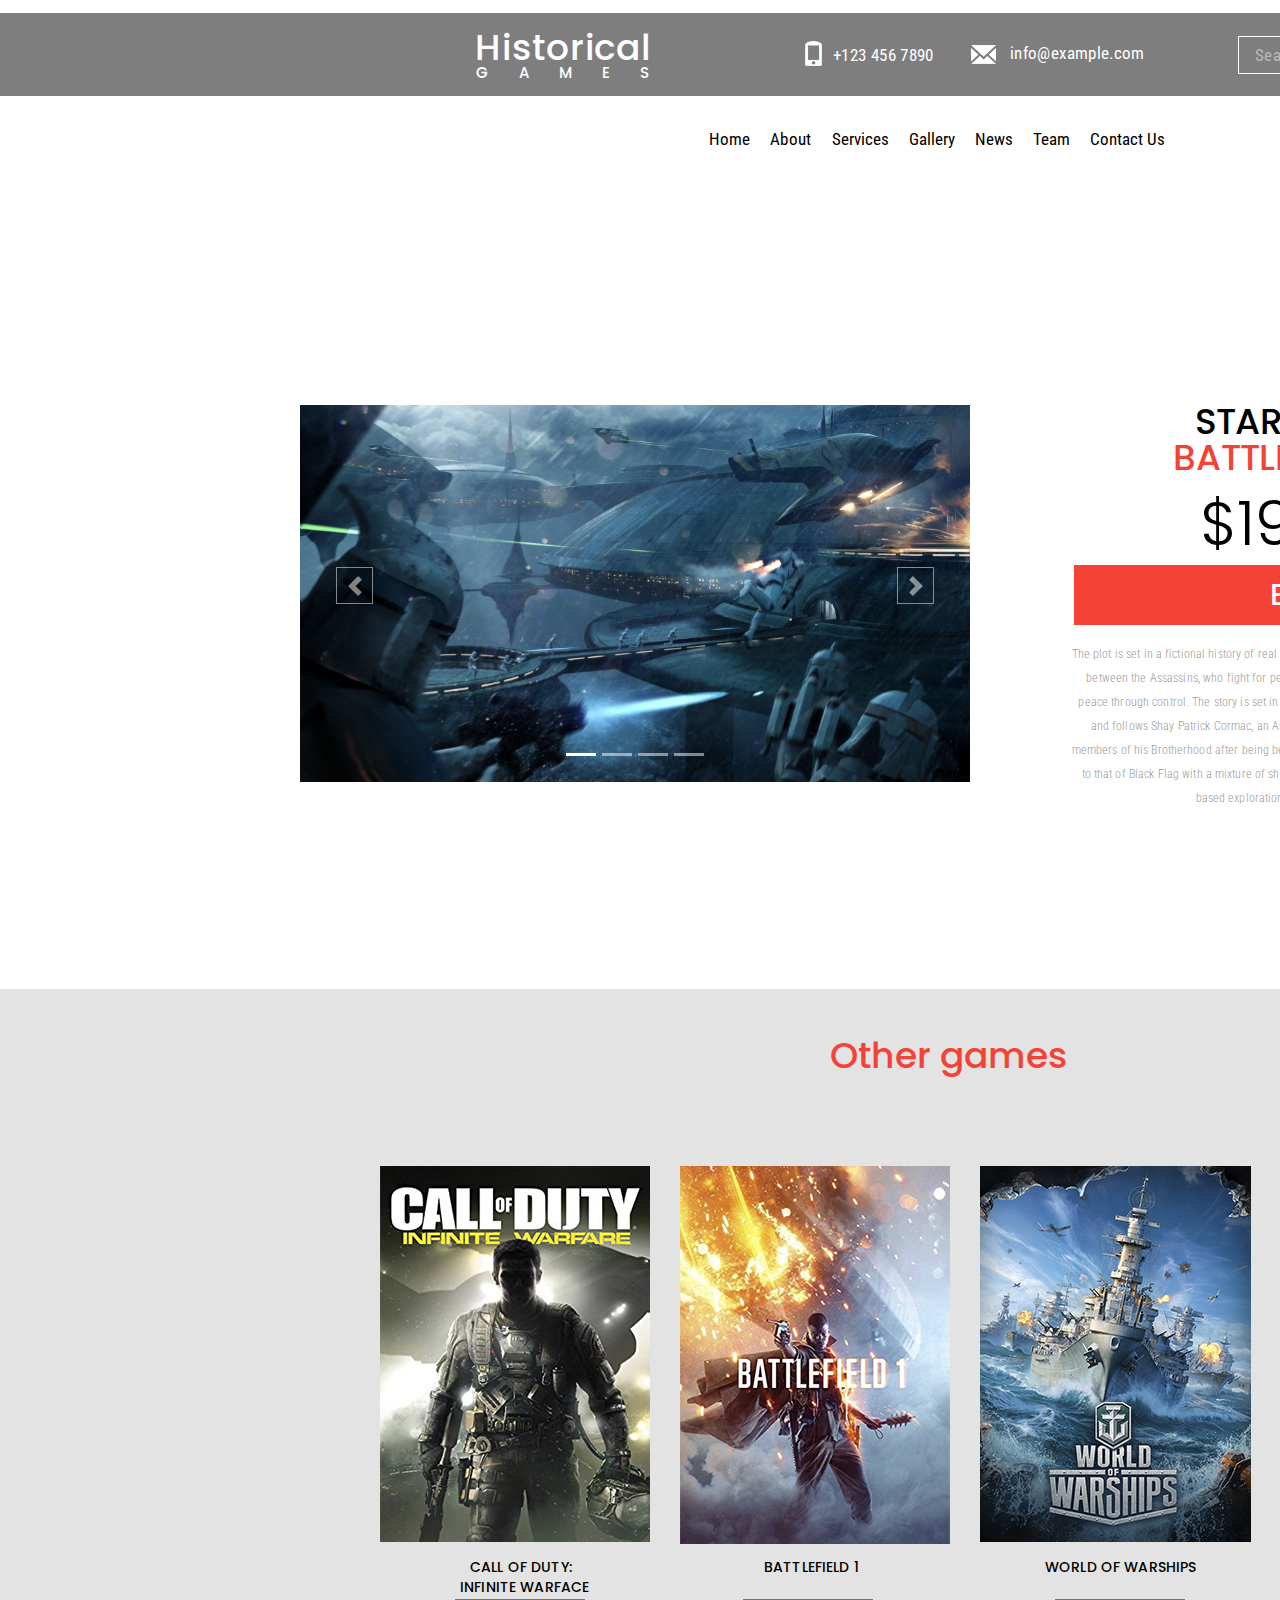
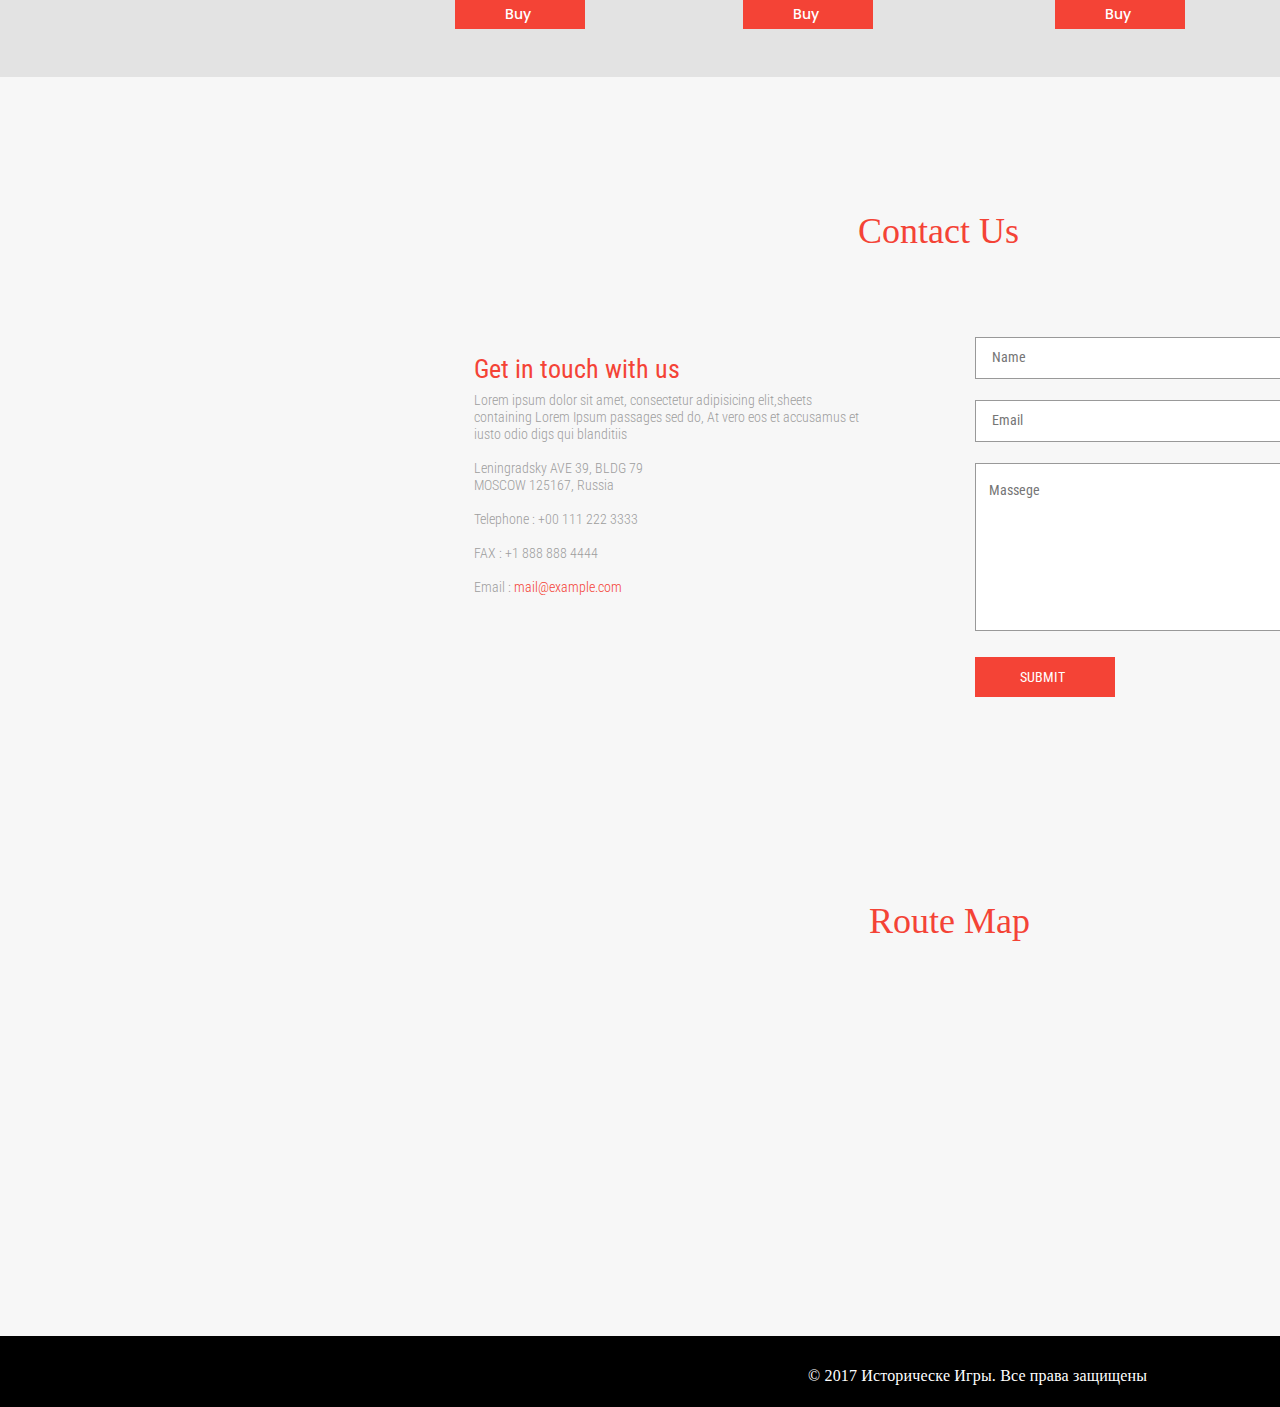
<file: starwars.html>
<!DOCTYPE html>
<html lang="en">
<head>
    <meta charset="UTF-8">
    <title>Games</title>
    <link rel="stylesheet" href="https://maxcdn.bootstrapcdn.com/bootstrap/4.0.0/css/bootstrap.min.css" integrity="sha384-Gn5384xqQ1aoWXA+058RXPxPg6fy4IWvTNh0E263XmFcJlSAwiGgFAW/dAiS6JXm" crossorigin="anonymous">
	<link rel="stylesheet" href="style.css">
	<link href="https://fonts.googleapis.com/css?family=Roboto+Condensed:300,400,700&display=swap" rel="stylesheet">
	<link href="https://fonts.googleapis.com/css?family=Poppins:400,500,600&display=swap" rel="stylesheet">
	<link href="https://fonts.googleapis.com/css?family=Poppins:600&display=swap" rel="stylesheet">
</head>
<body>
   <div class="allfuckinggame">
    <div class="headercontactpage">
		<div class="header">
			<p class="logoname">Historical</p>
			<p class="logoname2">games</p>
			<img class="headerlogo1" src="images/tel%20.png" alt="tel">
			<p class="textlogo1">+123 456 7890</p>
			<img class="headerlogo2" src="images/mail.png" alt="mail">
			<p class="textlogo2">info@example.com</p>
			<img class="search-line" src="images/line.png" alt="">
			<form action="#" class="search-form">
				<input type="search" class="search-form-input" placeholder="Search" />
				<button type="submit" class="search-form-btn">
					<img src="images/search.png" alt="">
				</button>
			</form>
		</div>
		<div class="menu">
			<ul class="tabmenu">
				<li class="lilist"><a class="linklist home-link" href="index.html">Home</a></li>
				<li class="lilist"><a class="linklist about-link" href="index.html#about">About</a></li>
				<li class="lilist"><a class="linklist" href="index.html#services">Services</a></li>
				<li class="lilist"><a class="linklist" href="catalog.html">Gallery</a></li>
				<li class="lilist"><a class="linklist" href="index.html#news">News</a></li>
				<li class="lilist"><a class="linklist" href="index.html#team">Team</a></li>
				<li class="lilist"><a class="linklist" href="contact.html">Contact Us</a></li>
			</ul>
		</div>
    </div>
<div class="slidergame">
<div id="carouselExampleCaptions" class="carousel slide" data-interval="false" data-ride="false">
  <ol class="carousel-indicators">
    <li data-target="#carouselExampleCaptions" data-slide-to="0" class="active"></li>
    <li data-target="#carouselExampleCaptions" data-slide-to="1"></li>
    <li data-target="#carouselExampleCaptions" data-slide-to="2"></li>
    <li data-target="#carouselExampleCaptions" data-slide-to="3"></li>
  </ol>
  <div class="carousel-inner">
    <div class="carousel-item active">
      <img src="images/starwars/starw.jpg" class="d-block w-100" alt="...">
      <div class="carousel-caption d-none d-md-block">
      </div>
    </div>
    <div class="carousel-item">
      <img src="images/starwars/2.jpg" class="d-block w-100" alt="...">
      <div class="carousel-caption d-none d-md-block">
      </div>
    </div>
    <div class="carousel-item">
      <img src="images/starwars/3.jpg" class="d-block w-100" alt="...">
      <div class="carousel-caption d-none d-md-block">
      </div>
    </div>
        <div class="carousel-item">
      <img src="images/starwars/4.jpg" class="d-block w-100" alt="...">
      <div class="carousel-caption d-none d-md-block">
      </div>
    </div>
  </div>
  <a class="carousel-control-prev" href="#carouselExampleCaptions" role="button" data-slide="next">
    <span class="carousel-control-next-icon" aria-hidden="true"></span>
    <span class="sr-only">Next</span>
  </a>
    <a class="carousel-control-next" href="#carouselExampleCaptions" role="button" data-slide="prev">
    <span class="carousel-control-prev-icon" aria-hidden="true"></span>
    <span class="sr-only">Previous</span>
  </a>
</div>
   </div>  
<div class="textsale">
    <h1 class="starwars">STAR WARS:<br>
<span>
BATTLEFRONT II</span></h1>
    <h2 class="pricebuy">$19.99</h2>
    <a class="largebutton" href=""><p class="largebuttonbuy">Buy</p></a>
    <p class="textbuy">The plot is set in a fictional history of real world events and follows the centuries-old struggle between the Assassins, who fight for peace with free will, and the Templars, who desire peace through control. The story is set in the mid-18th century during the Seven Years' War, and follows Shay Patrick Cormac, an Assassin-turned-Templar who hunts down former members of his Brotherhood after being betrayed by them. Gameplay in Rogue is very similar to that of Black Flag with a mixture of ship-based naval exploration and third-person land-based exploration with some new features.</p>
</div>
      <div class=othergames>
        <h1 class="simgames">Other games</h1>   
               <div class="row1">
            <div class="shadow">
                <img src="images/8.png" alt="">
                <div class="shadowgame">
                <h1 class="namesh"><span class="mid">CALL OF DUTY:
</span><br>
INFINITE WARFACE</h1>
                <a class="galbuttonsh button1" href="codinfinity.html"><p class="buttonbuy">Buy</p></a>
                </div>
            </div>
             <div class="dish">
                 <img src="images/1.png" alt="">
                <div class="dishgame">
                <p class="nameds">BATTLEFIELD 1</p>
                <a class="galbuttonsh button2" href="battlf1.html"><p class="buttonbuy">Buy</p></a>
                </div>
             </div>
              <div class="thief">
                  <img src="images/7.png" alt="">
                <div class="thiefgame">
                <p class="nameth">WORLD OF WARSHIPS</p>
                <a class="galbuttonsh button3" href="warship.html"><p class="buttonbuy">Buy</p></a>
                </div>
              </div>
               <div class="hit">
                   <img src="images/4.png" alt="">
                <div class="hitgame">
                <p class="nameht">WORLD OF TANKS</p>
                <a class="galbuttonsh button4" href="worldoftanks.html"><p class="buttonbuy">Buy</p></a>
                </div>
               </div>
        </div>
      </div>
     <div class="allcontainercontacts3">
        <div class="contactsforgall">
       <h1 class="h1contacts">Contact Us</h1> 
       <div class="formcontact">
       <form action="#">
          <div class="namediv">
           <input class="namecontacts" type="text" placeholder="Name">
           </div>
           <div class="emaildiv">
           <input class="emailcontacts" type="email" placeholder="Email">
           </div>
           <div class="messdiv">
           <textarea class="messagecontacts" placeholder="Massege"></textarea>
           </div>
           <div class="buttdiv">
           <button class="buttonformail">Submit</button>
           </div>
       </form>
       </div>
       <h2 class="h2contacts">Get in touch with us</h2>
       <div class="blocktextcont">
       <p class="textcontact">Lorem ipsum dolor sit amet, consectetur adipisicing elit,sheets containing Lorem Ipsum passages sed do, At vero eos et accusamus et iusto odio digs qui blanditiis<br><br> Leningradsky AVE 39, BLDG 79<br> MOSCOW 125167, Russia<br> <br>Telephone : +00 111 222 3333<br><br> FAX : +1 888 888 4444<br><br> Email : <span>mail@example.com</span></p>
       </div>
       </div>
       <h1 class="routemap1">Route Map</h1>
       <iframe class="mapbottom" src="https://www.google.com/maps/embed?pb=!1m18!1m12!1m3!1d5322.611912166148!2d11.564598941327622!3d48.16218425705865!2m3!1f0!2f0!3f0!3m2!1i1024!2i768!4f13.1!3m3!1m2!1s0x479e75f9a38c5fd9%3A0x10cb84a7db1987d!2z0JzRjtC90YXQtdC9LCDQk9C10YDQvNCw0L3QuNGP!5e0!3m2!1sru!2sru!4v1587830483798!5m2!1sru!2sru" width="1169" height="298" style="border:0;" allowfullscreen="" aria-hidden="false" tabindex="0"></iframe>
    </div>
    <div class="footer">
        <p class="footertext">&copy; 2017 Историческе Игры. Все права защищены</p>
    </div>
<script src="https://code.jquery.com/jquery-3.2.1.slim.min.js" integrity="sha384-KJ3o2DKtIkvYIK3UENzmM7KCkRr/rE9/Qpg6aAZGJwFDMVNA/GpGFF93hXpG5KkN" crossorigin="anonymous"></script>
<script src="https://cdnjs.cloudflare.com/ajax/libs/popper.js/1.12.9/umd/popper.min.js" integrity="sha384-ApNbgh9B+Y1QKtv3Rn7W3mgPxhU9K/ScQsAP7hUibX39j7fakFPskvXusvfa0b4Q" crossorigin="anonymous"></script>
<script src="https://maxcdn.bootstrapcdn.com/bootstrap/4.0.0/js/bootstrap.min.js" integrity="sha384-JZR6Spejh4U02d8jOt6vLEHfe/JQGiRRSQQxSfFWpi1MquVdAyjUar5+76PVCmYl" crossorigin="anonymous"></script>
</div>
</body>
</file>
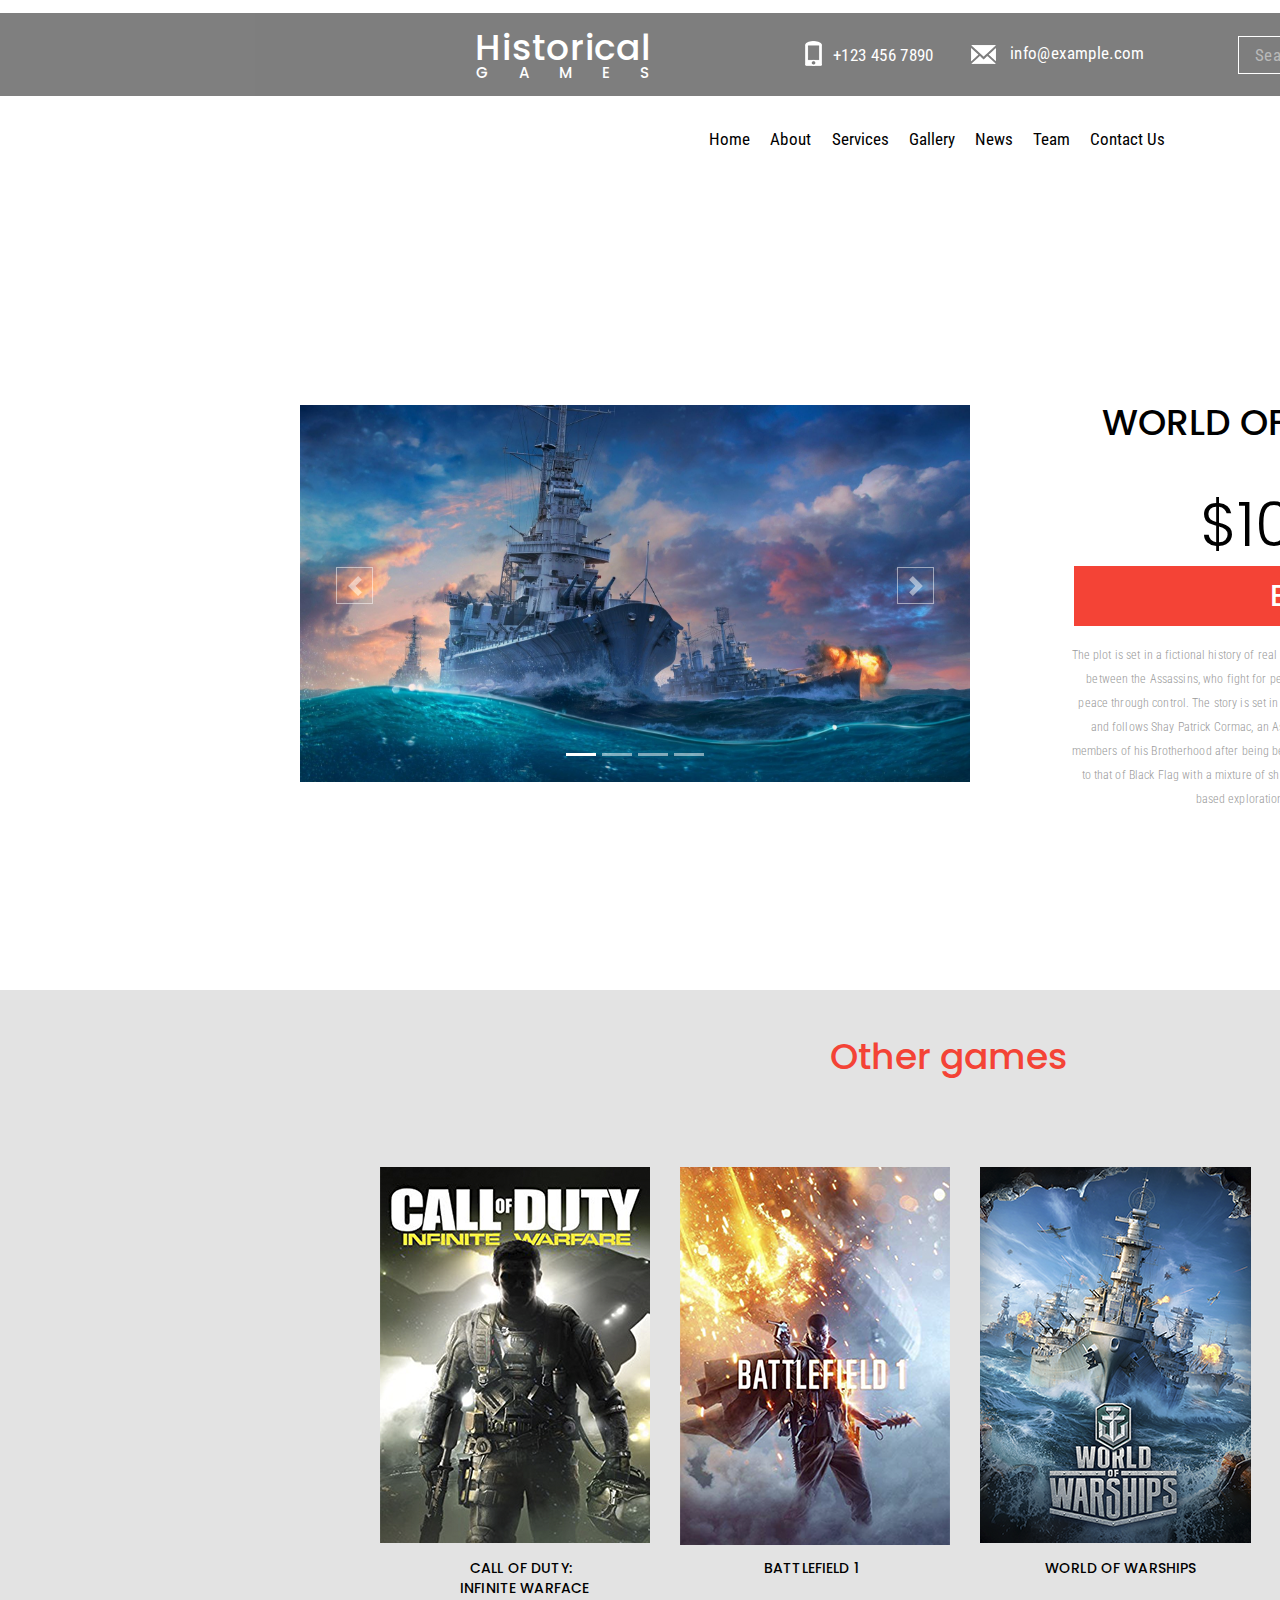
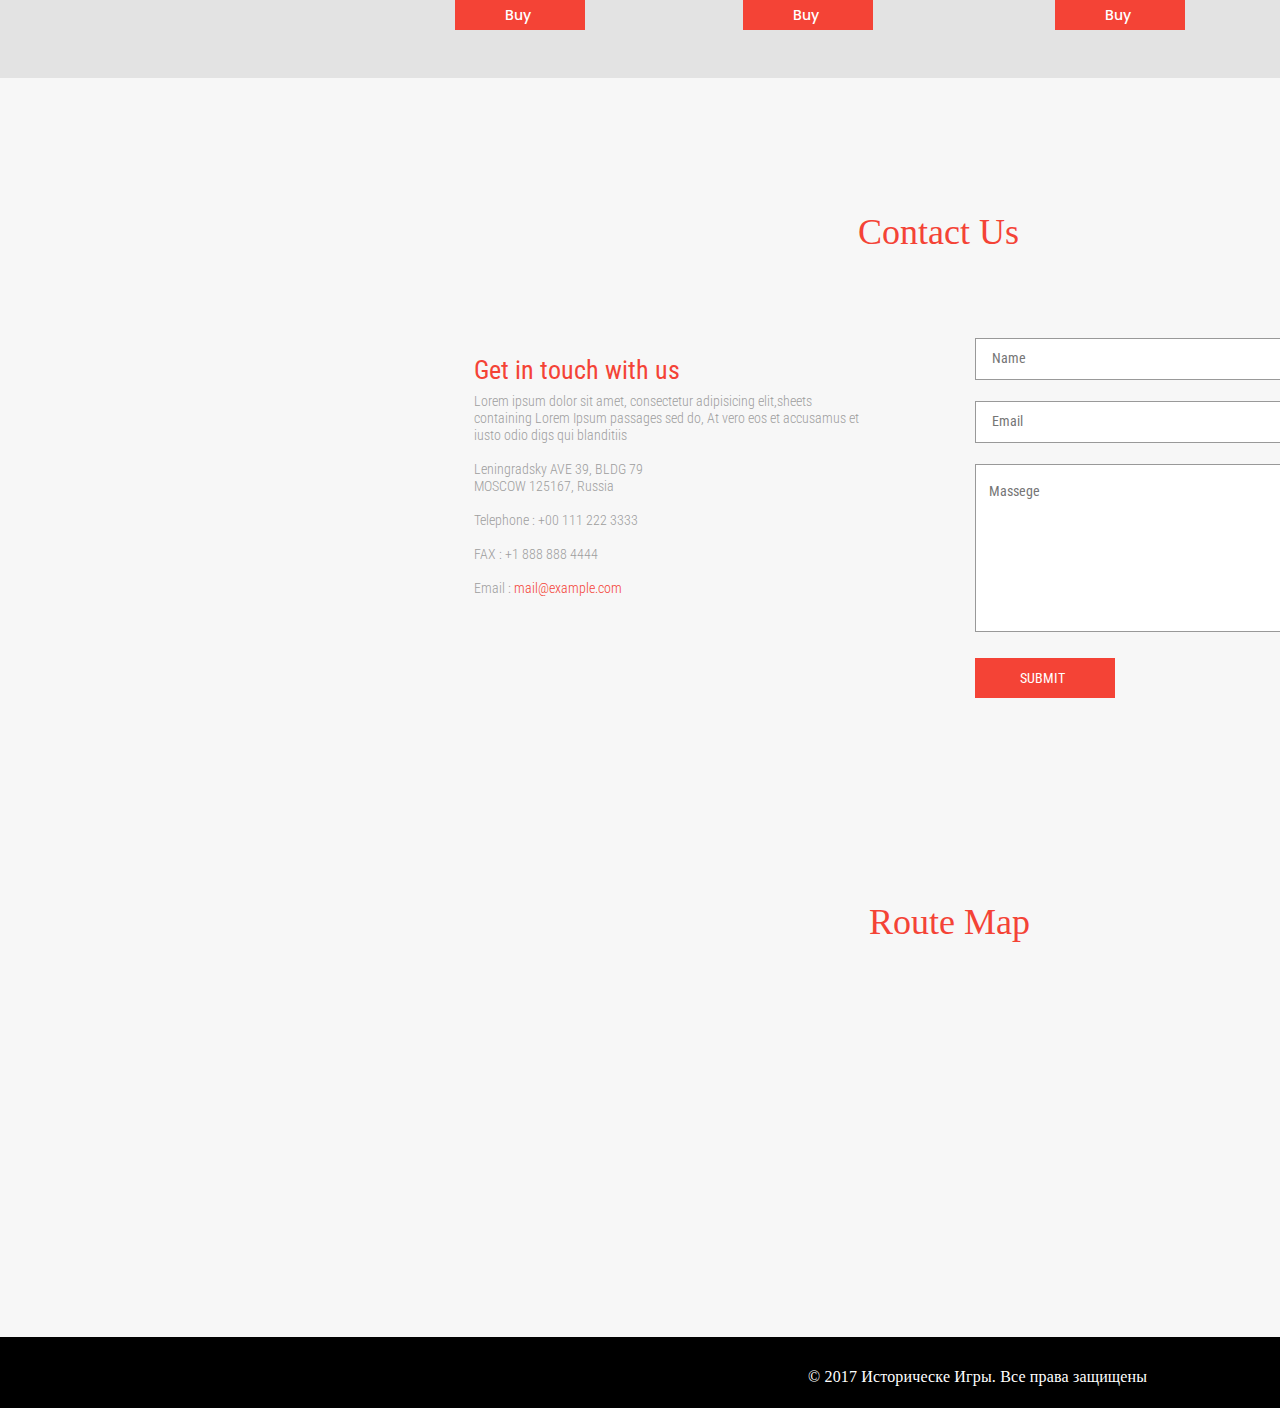
<file: warship.html>
<!DOCTYPE html>
<html lang="en">
<head>
    <meta charset="UTF-8">
    <title>Games</title>
    <link rel="stylesheet" href="https://maxcdn.bootstrapcdn.com/bootstrap/4.0.0/css/bootstrap.min.css" integrity="sha384-Gn5384xqQ1aoWXA+058RXPxPg6fy4IWvTNh0E263XmFcJlSAwiGgFAW/dAiS6JXm" crossorigin="anonymous">
	<link rel="stylesheet" href="style.css">
	<link href="https://fonts.googleapis.com/css?family=Roboto+Condensed:300,400,700&display=swap" rel="stylesheet">
	<link href="https://fonts.googleapis.com/css?family=Poppins:400,500,600&display=swap" rel="stylesheet">
	<link href="https://fonts.googleapis.com/css?family=Poppins:600&display=swap" rel="stylesheet">
</head>
<body>
   <div class="allfuckinggame">
    <div class="headercontactpage">
		<div class="header">
			<p class="logoname">Historical</p>
			<p class="logoname2">games</p>
			<img class="headerlogo1" src="images/tel%20.png" alt="tel">
			<p class="textlogo1">+123 456 7890</p>
			<img class="headerlogo2" src="images/mail.png" alt="mail">
			<p class="textlogo2">info@example.com</p>
			<img class="search-line" src="images/line.png" alt="">
			<form action="#" class="search-form">
				<input type="search" class="search-form-input" placeholder="Search" />
				<button type="submit" class="search-form-btn">
					<img src="images/search.png" alt="">
				</button>
			</form>
		</div>
		<div class="menu">
			<ul class="tabmenu">
				<li class="lilist"><a class="linklist home-link" href="index.html">Home</a></li>
				<li class="lilist"><a class="linklist about-link" href="index.html#about">About</a></li>
				<li class="lilist"><a class="linklist" href="index.html#services">Services</a></li>
				<li class="lilist"><a class="linklist" href="catalog.html">Gallery</a></li>
				<li class="lilist"><a class="linklist" href="index.html#news">News</a></li>
				<li class="lilist"><a class="linklist" href="index.html#team">Team</a></li>
				<li class="lilist"><a class="linklist" href="contact.html">Contact Us</a></li>
			</ul>
		</div>
    </div>
<div class="slidergame">
<div id="carouselExampleCaptions" class="carousel slide" data-interval="false" data-ride="false">
  <ol class="carousel-indicators">
    <li data-target="#carouselExampleCaptions" data-slide-to="0" class="active"></li>
    <li data-target="#carouselExampleCaptions" data-slide-to="1"></li>
    <li data-target="#carouselExampleCaptions" data-slide-to="2"></li>
    <li data-target="#carouselExampleCaptions" data-slide-to="3"></li>
  </ol>
  <div class="carousel-inner">
    <div class="carousel-item active">
      <img src="images/wowarsh/1.jpeg" class="d-block w-100" alt="...">
      <div class="carousel-caption d-none d-md-block">
      </div>
    </div>
    <div class="carousel-item">
      <img src="images/wowarsh/2.jpg" class="d-block w-100" alt="...">
      <div class="carousel-caption d-none d-md-block">
      </div>
    </div>
    <div class="carousel-item">
      <img src="images/wowarsh/5.jpg" class="d-block w-100" alt="...">
      <div class="carousel-caption d-none d-md-block">
      </div>
    </div>
        <div class="carousel-item">
      <img src="images/wowarsh/4.jpg" class="d-block w-100" alt="...">
      <div class="carousel-caption d-none d-md-block">
      </div>
    </div>
  </div>
  <a class="carousel-control-prev" href="#carouselExampleCaptions" role="button" data-slide="next">
    <span class="carousel-control-next-icon" aria-hidden="true"></span>
    <span class="sr-only">Next</span>
  </a>
    <a class="carousel-control-next" href="#carouselExampleCaptions" role="button" data-slide="prev">
    <span class="carousel-control-prev-icon" aria-hidden="true"></span>
    <span class="sr-only">Previous</span>
  </a>
</div>
   </div>  
<div class="textsale">
    <h1 class="namegamebuy warship">WORLD OF WARSHIPS</h1>
    <h2 class="pricebuy">$10.99</h2>
    <a class="largebutton" href=""><p class="largebuttonbuy">Buy</p></a>
    <p class="textbuy">The plot is set in a fictional history of real world events and follows the centuries-old struggle between the Assassins, who fight for peace with free will, and the Templars, who desire peace through control. The story is set in the mid-18th century during the Seven Years' War, and follows Shay Patrick Cormac, an Assassin-turned-Templar who hunts down former members of his Brotherhood after being betrayed by them. Gameplay in Rogue is very similar to that of Black Flag with a mixture of ship-based naval exploration and third-person land-based exploration with some new features.</p>
</div>
     <div class=othergames>
        <h1 class="simgames">Other games</h1>   
                <div class="row1">
            <div class="shadow">
                <img src="images/8.png" alt="">
                <div class="shadowgame">
                <h1 class="namesh"><span class="mid">CALL OF DUTY:
</span><br>
INFINITE WARFACE</h1>
                <a class="galbuttonsh button1" href="codinfinity.html"><p class="buttonbuy">Buy</p></a>
                </div>
            </div>
             <div class="dish">
                 <img src="images/1.png" alt="">
                <div class="dishgame">
                <p class="nameds">BATTLEFIELD 1</p>
                <a class="galbuttonsh button2" href="battlf1.html"><p class="buttonbuy">Buy</p></a>
                </div>
             </div>
              <div class="thief">
                  <img src="images/7.png" alt="">
                <div class="thiefgame">
                <p class="nameth">WORLD OF WARSHIPS</p>
                <a class="galbuttonsh button3" href="warship.html"><p class="buttonbuy">Buy</p></a>
                </div>
              </div>
               <div class="hit">
                   <img src="images/4.png" alt="">
                <div class="hitgame">
                <p class="nameht">WORLD OF TANKS</p>
                <a class="galbuttonsh button4" href="worldoftanks.html"><p class="buttonbuy">Buy</p></a>
                </div>
               </div>
        </div>
      </div>
     <div class="allcontainercontacts3">
        <div class="contactsforgall">
       <h1 class="h1contacts">Contact Us</h1> 
       <div class="formcontact">
       <form action="#">
          <div class="namediv">
           <input class="namecontacts" type="text" placeholder="Name">
           </div>
           <div class="emaildiv">
           <input class="emailcontacts" type="email" placeholder="Email">
           </div>
           <div class="messdiv">
           <textarea class="messagecontacts" placeholder="Massege"></textarea>
           </div>
           <div class="buttdiv">
           <button class="buttonformail">Submit</button>
           </div>
       </form>
       </div>
       <h2 class="h2contacts">Get in touch with us</h2>
       <div class="blocktextcont">
       <p class="textcontact">Lorem ipsum dolor sit amet, consectetur adipisicing elit,sheets containing Lorem Ipsum passages sed do, At vero eos et accusamus et iusto odio digs qui blanditiis<br><br> Leningradsky AVE 39, BLDG 79<br> MOSCOW 125167, Russia<br> <br>Telephone : +00 111 222 3333<br><br> FAX : +1 888 888 4444<br><br> Email : <span>mail@example.com</span></p>
       </div>
       </div>
       <h1 class="routemap1">Route Map</h1>
       <iframe class="mapbottom" src="https://www.google.com/maps/embed?pb=!1m18!1m12!1m3!1d5322.611912166148!2d11.564598941327622!3d48.16218425705865!2m3!1f0!2f0!3f0!3m2!1i1024!2i768!4f13.1!3m3!1m2!1s0x479e75f9a38c5fd9%3A0x10cb84a7db1987d!2z0JzRjtC90YXQtdC9LCDQk9C10YDQvNCw0L3QuNGP!5e0!3m2!1sru!2sru!4v1587830483798!5m2!1sru!2sru" width="1169" height="298" style="border:0;" allowfullscreen="" aria-hidden="false" tabindex="0"></iframe>
    </div>
    <div class="footer">
        <p class="footertext">&copy; 2017 Историческе Игры. Все права защищены</p>
    </div>
<script src="https://code.jquery.com/jquery-3.2.1.slim.min.js" integrity="sha384-KJ3o2DKtIkvYIK3UENzmM7KCkRr/rE9/Qpg6aAZGJwFDMVNA/GpGFF93hXpG5KkN" crossorigin="anonymous"></script>
<script src="https://cdnjs.cloudflare.com/ajax/libs/popper.js/1.12.9/umd/popper.min.js" integrity="sha384-ApNbgh9B+Y1QKtv3Rn7W3mgPxhU9K/ScQsAP7hUibX39j7fakFPskvXusvfa0b4Q" crossorigin="anonymous"></script>
<script src="https://maxcdn.bootstrapcdn.com/bootstrap/4.0.0/js/bootstrap.min.js" integrity="sha384-JZR6Spejh4U02d8jOt6vLEHfe/JQGiRRSQQxSfFWpi1MquVdAyjUar5+76PVCmYl" crossorigin="anonymous"></script>
</div>
</body>
</file>
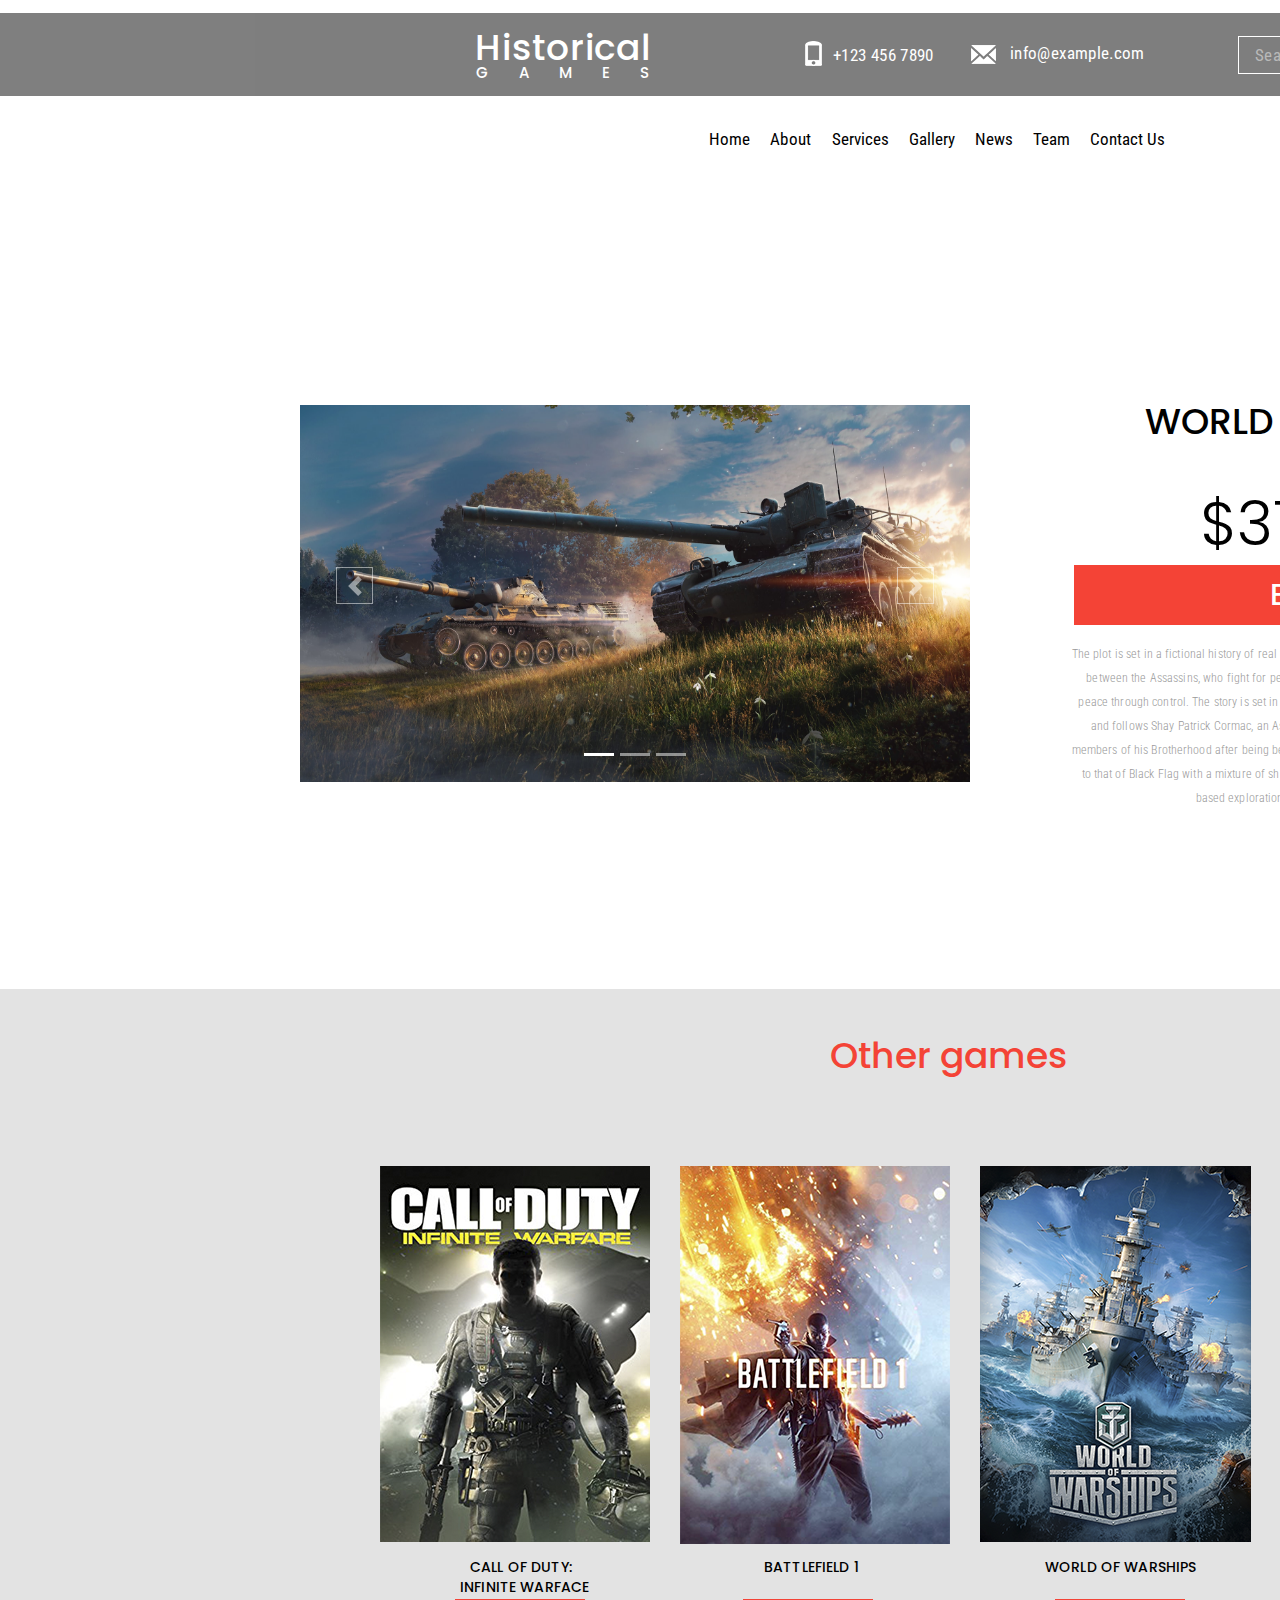
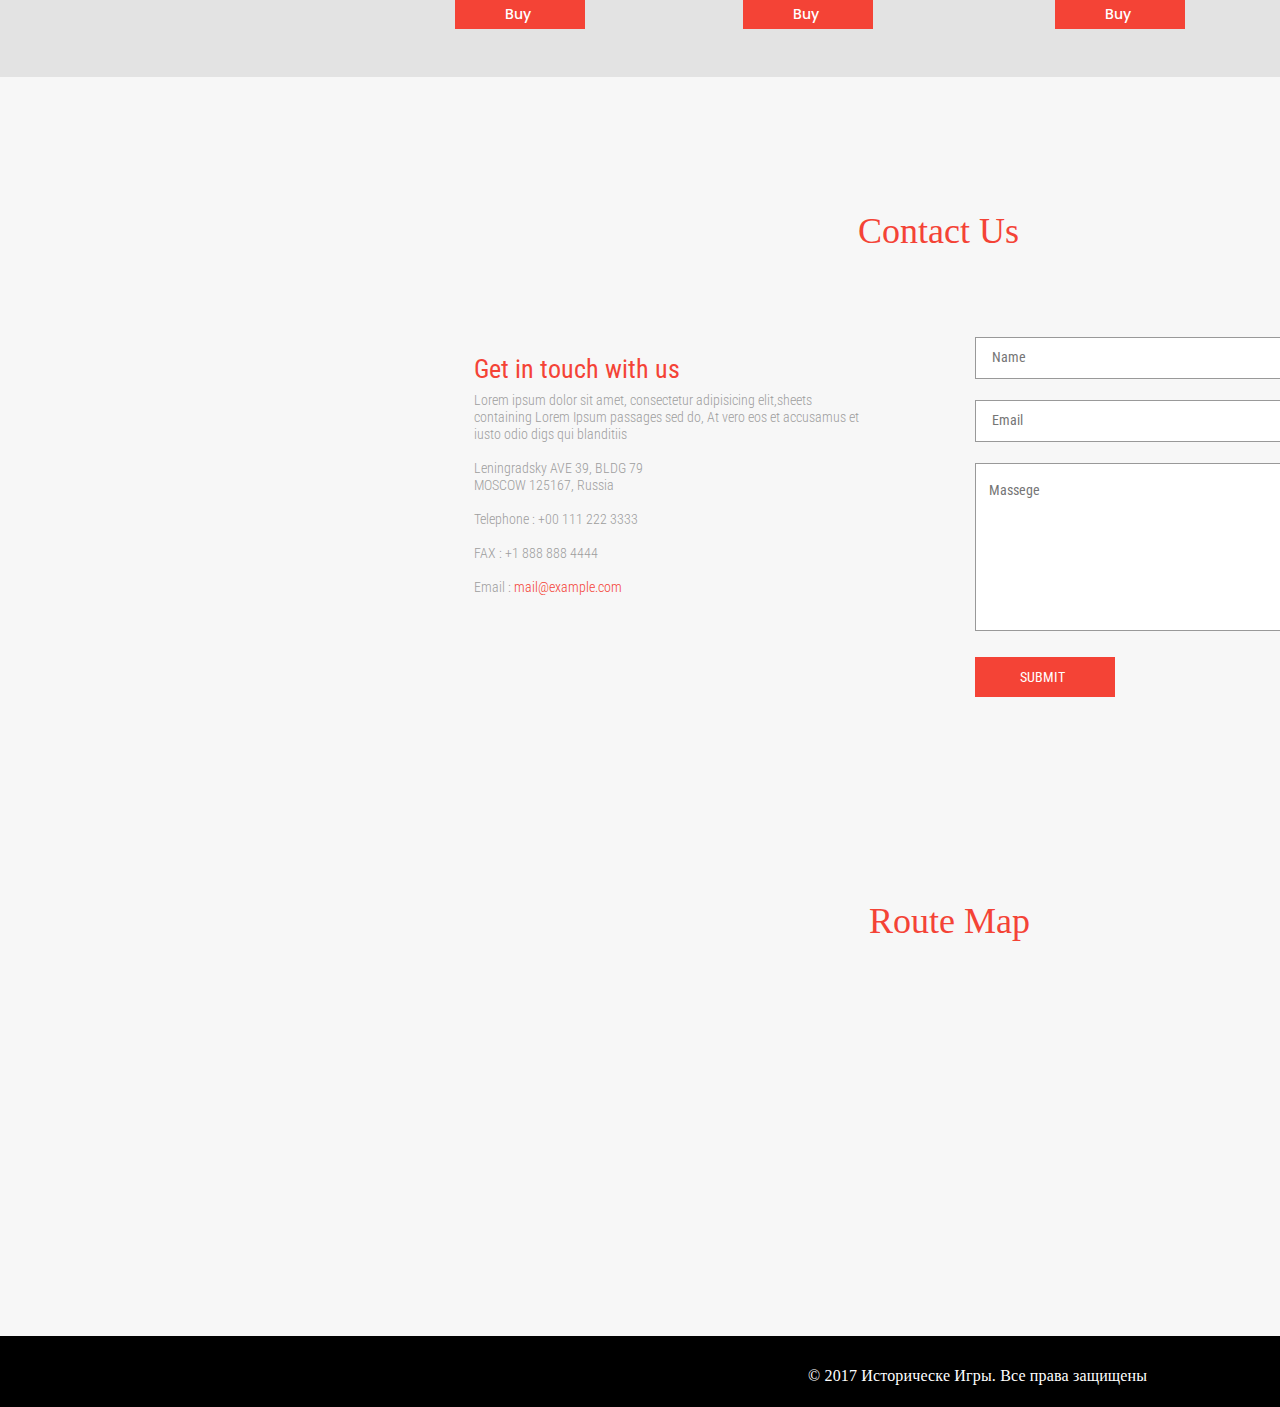
<file: worldoftanks.html>
<!DOCTYPE html>
<html lang="en">
<head>
    <meta charset="UTF-8">
    <title>Games</title>
   <link rel="stylesheet" href="https://maxcdn.bootstrapcdn.com/bootstrap/4.0.0/css/bootstrap.min.css" integrity="sha384-Gn5384xqQ1aoWXA+058RXPxPg6fy4IWvTNh0E263XmFcJlSAwiGgFAW/dAiS6JXm" crossorigin="anonymous">
	<link rel="stylesheet" href="style.css">
	<link href="https://fonts.googleapis.com/css?family=Roboto+Condensed:300,400,700&display=swap" rel="stylesheet">
	<link href="https://fonts.googleapis.com/css?family=Poppins:400,500,600&display=swap" rel="stylesheet">
	<link href="https://fonts.googleapis.com/css?family=Poppins:600&display=swap" rel="stylesheet">
</head>
<body>
   <div class="allfuckinggame">
    <div class="headercontactpage">
		<div class="header">
			<p class="logoname">Historical</p>
			<p class="logoname2">games</p>
			<img class="headerlogo1" src="images/tel%20.png" alt="tel">
			<p class="textlogo1">+123 456 7890</p>
			<img class="headerlogo2" src="images/mail.png" alt="mail">
			<p class="textlogo2">info@example.com</p>
			<img class="search-line" src="images/line.png" alt="">
			<form action="#" class="search-form">
				<input type="search" class="search-form-input" placeholder="Search" />
				<button type="submit" class="search-form-btn">
					<img src="images/search.png" alt="">
				</button>
			</form>
		</div>
		<div class="menu">
			<ul class="tabmenu">
				<li class="lilist"><a class="linklist home-link" href="index.html">Home</a></li>
				<li class="lilist"><a class="linklist about-link" href="index.html#about">About</a></li>
				<li class="lilist"><a class="linklist" href="index.html#services">Services</a></li>
				<li class="lilist"><a class="linklist" href="catalog.html">Gallery</a></li>
				<li class="lilist"><a class="linklist" href="index.html#news">News</a></li>
				<li class="lilist"><a class="linklist" href="index.html#team">Team</a></li>
				<li class="lilist"><a class="linklist" href="contact.html">Contact Us</a></li>
			</ul>
		</div>
    </div>
<div class="slidergame">
<div id="carouselExampleCaptions" class="carousel slide" data-interval="false" data-ride="false">
  <ol class="carousel-indicators">
    <li data-target="#carouselExampleCaptions" data-slide-to="0" class="active"></li>
    <li data-target="#carouselExampleCaptions" data-slide-to="1"></li>
    <li data-target="#carouselExampleCaptions" data-slide-to="2"></li>
  </ol>
  <div class="carousel-inner">
    <div class="carousel-item active">
      <img src="images/wot/2.jpg" class="d-block w-100" alt="...">
      <div class="carousel-caption d-none d-md-block">
      </div>
    </div>
        <div class="carousel-item">
      <img src="images/wot/4.jpg" class="d-block w-100" alt="...">
      <div class="carousel-caption d-none d-md-block">
      </div>
    </div>
        <div class="carousel-item">
      <img src="images/wot/5.jpg" class="d-block w-100" alt="...">
      <div class="carousel-caption d-none d-md-block">
      </div>
    </div>
  </div>
  <a class="carousel-control-prev" href="#carouselExampleCaptions" role="button" data-slide="next">
    <span class="carousel-control-next-icon" aria-hidden="true"></span>
    <span class="sr-only">Next</span>
  </a>
    <a class="carousel-control-next" href="#carouselExampleCaptions" role="button" data-slide="prev">
    <span class="carousel-control-prev-icon" aria-hidden="true"></span>
    <span class="sr-only">Previous</span>
  </a>
</div>
   </div>  
<div class="textsale">
    <h1 class="worldoftanks">WORLD OF TANKS</h1>
    <h2 class="pricebuy">$31.99</h2>
    <a class="largebutton" href=""><p class="largebuttonbuy">Buy</p></a>
    <p class="textbuy">The plot is set in a fictional history of real world events and follows the centuries-old struggle between the Assassins, who fight for peace with free will, and the Templars, who desire peace through control. The story is set in the mid-18th century during the Seven Years' War, and follows Shay Patrick Cormac, an Assassin-turned-Templar who hunts down former members of his Brotherhood after being betrayed by them. Gameplay in Rogue is very similar to that of Black Flag with a mixture of ship-based naval exploration and third-person land-based exploration with some new features.</p>
</div>
      <div class=othergames>
        <h1 class="simgames">Other games</h1>   
                <div class="row1">
            <div class="shadow">
                <img src="images/8.png" alt="">
                <div class="shadowgame">
                <h1 class="namesh"><span class="mid">CALL OF DUTY:
</span><br>
INFINITE WARFACE</h1>
                <a class="galbuttonsh button1" href="codinfinity.html"><p class="buttonbuy">Buy</p></a>
                </div>
            </div>
             <div class="dish">
                 <img src="images/1.png" alt="">
                <div class="dishgame">
                <p class="nameds">BATTLEFIELD 1</p>
                <a class="galbuttonsh button2" href="battlf1.html"><p class="buttonbuy">Buy</p></a>
                </div>
             </div>
              <div class="thief">
                  <img src="images/7.png" alt="">
                <div class="thiefgame">
                <p class="nameth">WORLD OF WARSHIPS</p>
                <a class="galbuttonsh button3" href="warship.html"><p class="buttonbuy">Buy</p></a>
                </div>
              </div>
               <div class="hit">
                   <img src="images/4.png" alt="">
                <div class="hitgame">
                <p class="nameht">WORLD OF TANKS</p>
                <a class="galbuttonsh button4" href="worldoftanks.html"><p class="buttonbuy">Buy</p></a>
                </div>
               </div>
        </div>
      </div>
     <div class="allcontainercontacts3">
        <div class="contactsforgall">
       <h1 class="h1contacts">Contact Us</h1> 
       <div class="formcontact">
       <form action="#">
          <div class="namediv">
           <input class="namecontacts" type="text" placeholder="Name">
           </div>
           <div class="emaildiv">
           <input class="emailcontacts" type="email" placeholder="Email">
           </div>
           <div class="messdiv">
           <textarea class="messagecontacts" placeholder="Massege"></textarea>
           </div>
           <div class="buttdiv">
           <button class="buttonformail">Submit</button>
           </div>
       </form>
       </div>
       <h2 class="h2contacts">Get in touch with us</h2>
       <div class="blocktextcont">
       <p class="textcontact">Lorem ipsum dolor sit amet, consectetur adipisicing elit,sheets containing Lorem Ipsum passages sed do, At vero eos et accusamus et iusto odio digs qui blanditiis<br><br> Leningradsky AVE 39, BLDG 79<br> MOSCOW 125167, Russia<br> <br>Telephone : +00 111 222 3333<br><br> FAX : +1 888 888 4444<br><br> Email : <span>mail@example.com</span></p>
       </div>
       </div>
       <h1 class="routemap1">Route Map</h1>
       <iframe class="mapbottom" src="https://www.google.com/maps/embed?pb=!1m18!1m12!1m3!1d5322.611912166148!2d11.564598941327622!3d48.16218425705865!2m3!1f0!2f0!3f0!3m2!1i1024!2i768!4f13.1!3m3!1m2!1s0x479e75f9a38c5fd9%3A0x10cb84a7db1987d!2z0JzRjtC90YXQtdC9LCDQk9C10YDQvNCw0L3QuNGP!5e0!3m2!1sru!2sru!4v1587830483798!5m2!1sru!2sru" width="1169" height="298" style="border:0;" allowfullscreen="" aria-hidden="false" tabindex="0"></iframe>
    </div>
    <div class="footer">
        <p class="footertext">&copy; 2017 Историческе Игры. Все права защищены</p>
    </div>
  <script src="https://code.jquery.com/jquery-3.2.1.slim.min.js" integrity="sha384-KJ3o2DKtIkvYIK3UENzmM7KCkRr/rE9/Qpg6aAZGJwFDMVNA/GpGFF93hXpG5KkN" crossorigin="anonymous"></script>
<script src="https://cdnjs.cloudflare.com/ajax/libs/popper.js/1.12.9/umd/popper.min.js" integrity="sha384-ApNbgh9B+Y1QKtv3Rn7W3mgPxhU9K/ScQsAP7hUibX39j7fakFPskvXusvfa0b4Q" crossorigin="anonymous"></script>
<script src="https://maxcdn.bootstrapcdn.com/bootstrap/4.0.0/js/bootstrap.min.js" integrity="sha384-JZR6Spejh4U02d8jOt6vLEHfe/JQGiRRSQQxSfFWpi1MquVdAyjUar5+76PVCmYl" crossorigin="anonymous"></script>
</div>
</body>
</file>
<file: style.css>
*{
	margin: 0;
	padding-left: 0;
}
html,
body{
	background-color: #ffffff;
    height: 100%;
}
.gamebuy{
   width: 1920px;
    min-height: 767px;
    overflow: hidden;
}
.allfuckinggame{
width: 1920px;
min-height: 100%;
    overflow: hidden;
}
.allcontainer{
width: 1920px;
min-height: 100%;
    overflow: hidden;
}
.maincontacthtml{
width: 1920px;
min-height: 100%;
overflow: hidden;
}
.backgroundcontacts{
background-color: #e8e8e8;
padding-bottom: 189px;
width: 1920px;
padding-top: 45px;
    overflow: hidden;
}
.contactsforgall{
	background-color: #f7f7f7;
padding-bottom: 189px;
padding-top: 45px;
 
}
.headercontactpage{
    width: 1920px;
    min-height: 185px;
}
.allcontainercontacts3{
    background-color: #f7f7f7;
    width: 1920px;
    margin-top: -8px;
}
    .allcontainer2{
width: 1920px;
min-height: 100%;  
        overflow: hidden;
    }
.containercatalogtop{
  background-color: #f7f7f7;
    width: 1920px;
    min-height: 100%;
}
.allcontainercontacts{
      background-color: #f7f7f7;
    width: 1920px;
    min-height: 100%;
}
.containertop{
	background-image: url(images/2.jpg);
	background-size: cover;
    width: 1920px;
	height: 725px;
	position: relative;
}
.containeraboutus{
	min-width: 100%;
	background-color: #ffffff;
	position: relative;
	height: 500px;
}
.containerservices{
width: 1920px;
height: 762px;
background: #f7f7f7;
position: relative;
}
.containergallery{
    width: 1920px;
	height: 889px;
    background-color: #ffffff;
    position: relative;
}
.containerslider{
width: 1920px;
	height: 537px;
	position: relative;
}
.containernews{
width: 1920px;
	min-height: 888px;
    max-height: 100%;
	background-color: #ffffff;
}
.containerteam{
width: 1920px;
    /*min-height: 785px;*/
    min-height: 875px;
    max-height: 100%;
    background-color: #f7f7f7;
    background-size: 100%;
}
.containersearch{
    background-image: url(images/smalltop.jpg);
	background-size: cover;
width: 100%;
     /*min-height: 313px;*/
    min-height: 313px;
    max-height: 100%;
}
.containercontacts{
width: 1920px;
    /*height: 1111px;*/
	min-height: 100%;
    background-color: #ffffff;   
}
.tabmenu{
	float:right;
}
.menu ul{
	position: absolute;
	left: 699px;
	top: 128px;
	width: 511px;
	height: 16px;
	}
.lilist {
	float: left;
	list-style-type: none;
    text-decoration-line: none;
    
}
.linklist{
padding: 29px 10px;
color: #000000;
font-family: "Roboto Condensed";
font-size: 17px;
font-weight: 400;
line-height: 22.36px;
}
.linklist:hover{
	color:darkmagenta;
	border-bottom: 3px solid darkmagenta;
    text-decoration-line: none;
}
.about-link{
	letter-spacing: 0.36px;
}
.header{
    width: 1920px;
	height: 83px;
	background-color: #000000;
	opacity: 0.5;
	position: absolute;
	top: 13px;
}
.logoname{
width: 169px;
height: 29px;
color: #ffffff;
font-family: "Poppins"; 
font-size: 36px;
font-weight: 500;
line-height: 22.36px;
position: absolute;
left: 475px;
top: 24px;
letter-spacing: 0.77px;
}
.logoname2{
width: 171px;
height: 12px;
color: #ffffff;
font-family: Poppins;
font-size: 15px;
font-weight: 500;
line-height: 22.36px;
text-transform: uppercase;
letter-spacing: 30px;
padding-top: 12px;
position:absolute;
left: 476px;
bottom: 18px;
}
.headerlogo1{
width: 17px;
height: 25px;
margin-left: 805px;
margin-top:28px;
}
.headerlogo2{
width: 25px;
height: 19px;
position: absolute;
top: 32px;
left: 971px;
}
.textlogo1{
	height: 12px;
	color: #ffffff;
	font-family: "Roboto Condensed";
	font-size: 17px;
	font-weight: 400;
	line-height: 22.36px;
	letter-spacing: 0.36px;
	position: absolute;
	left: 833px;
	top: 31px;
}
.textlogo2{
width: 128px;
height: 17px;
color: #ffffff;
font-family: "Roboto Condensed";
font-size: 17px;
font-weight: 400;
line-height: 22.36px;
/* Text style for "info@examp" */
letter-spacing: 0.36px;
position: absolute;
top: 29px;
left: 1010px;
}

/*Search form*/


.search-form {
  display: inline-block;
  position: absolute;
	left: 1238px;
	top: 23px
}
.search-form-input {
	  width: 208px;
  height: 38px;
  border: 1px solid #ffffff;
	padding-top: 12px;
	padding-left: 16px;
	padding-bottom: 13px;
  background: transparent;
  color: #ffffff;
  font-family: "Roboto Condensed";
font-size: 17px;
font-weight: 400;
line-height: 22.36px;
	letter-spacing: 0.36px;
}
.search-form-btn {
  position: absolute;
  top: 5px;
	left: 174px;
	border: 0;
  /* Просто тюнинг внешнего вида */
  background: transparent;
  text-align: center;
  cursor: pointer;
}
.search-line{
	position: absolute;
	left: 1395px;
	top: 23px;
}
hr{
	width: 1923px;
height: 1px;
	margin-top: 161px;
}
.textheader h4{
width: 107px;
height: 18px;
font-size: 18px;
color: #ffffff;
font-family: "Roboto Condensed";
font-weight: 400;
line-height: 48px;
margin-top: -20px;
position: absolute;
top:309px;
	left: 906px;
}
.textheader img{
	position: absolute;
	top: 343px;
	left: 917px;
	width: 80px;
	height: 2px;
}
.h1text{
width: 576px;
height: 48px;
color: #ffffff;
font-family: Poppins;
font-size: 60px;
font-weight: 500;
line-height: 48px;
position: absolute;
top: 421px;
left: 670px;
}
/*link menu*/
.linkmenu{
	float: right;
	width: 195px;
	height: 40px;
	position: absolute;
	top: 544px;
	left: 860px;
}
.fblogo, .twlogo, .rsslogo, .vklogo{
	width: 40px;
	height: 40px;
}
.fblogo{
	margin-right: 12px;
}
.rsslogo{
	margin-right: 12px;
	margin-left: 11px;
}
.lilinkmenu{
	float: left;
	list-style-type: none;
	margin-top:12px;
}
.fb{
 	width: 9px;
	height: 15px;
	padding-top: 12px;
	padding-left: 16px;
	padding-right: 15px;
	padding-bottom: 13px;
	border: 2px solid #ffffff;
	border-radius: 50%;
}
.fb:hover{
	border: 2px solid #3b5998;
	background-color: #3b5998;
}
.fb:active{
	background-color: darkmagenta;
}
.tw{
	width: 15px;
	height: 13px;
	padding-top: 13px;
	padding-left: 13px;
	padding-right: 12px;
	padding-bottom: 14px;
	border: 2px solid #ffffff;
	border-radius: 50%;
}
.tw:hover{
	border: 2px solid #00ACEE;
	background-color: #00ACEE;
}
.tw:active{
	background-color: darkmagenta;
}
.rss{
	width: 14px;
	height: 14px;
	padding-top: 13px;
	padding-left: 13px;
	padding-right: 13px;
	padding-bottom: 13px;
	border: 2px solid #ffffff;
	border-radius: 50%;
}
.rss:hover{
	border: 2px solid #EE802F;
	background-color: #EE802F;
}
.rss:active{
	background-color: darkmagenta;
}
.vk{
	width: 19px;
	height: 11px;
	padding-top: 15px;
	padding-left: 11px;
	padding-right: 10px;
	padding-bottom: 14px;
	border: 2px solid #ffffff;
	border-radius: 50%;
}
.vk:hover{
	border: 2px solid #4c75a3;
	background-color: #4c75a3;
}
.vk:active{
	background-color: darkmagenta;
}
/*end linkmenu*/
/*for 2 container*/
.imgabout{
float: right;
width: 540px;
height: 338px;
margin-right: 474px;
margin-top: 81px;
}
.textabout{
width: 398px;
height: 203px;
color: #999999;
font-family: "Roboto Condensed";
font-size: 12px;
font-weight: 300;
line-height: 24px;
/* Text style for "Nemo enim" */
letter-spacing: 0.12px;
position: absolute;
left:475px;
top: 158px;
}
.container2 h1{
width: 169px;
height: 28px;
}
.aboutus{
color: #f44336;
font-family: Poppins;
font-size: 36px;
font-weight: 500;
line-height: 36px;
position: absolute;
left: 474px;
right: 1277px;
top:95px;
letter-spacing: -1px;
}
/*for 3 container*/
.services{
	width: 149px;
height: 29px;
color: #f44336;
font-family: Poppins;
font-size: 36px;
font-weight: 500;
line-height: 48px;
	position: absolute;
	top: 92px;
	left: 888px;
}
.servicetab li{
    float: left;
    position: absolute;
    
}
.servicetab2 li{
    float: left;
}
.servicetab3 li{
    float: left;
    list-style-type: none;
}
.tree{
width: 16px;
height: 28px;
margin-top: 37px;
margin-bottom: 37px;
margin-left: 43px;
margin-right: 43px;
}
.serviceicontree{
    width: 102px;
height: 102px;
border: 1px solid #acacac;
    position: absolute;
    top: 208px;
    left: 815px;
    border-radius: 50%;
    background-color: #f44336;
}
.circle{
width: 23px;
height: 23px;
margin-top: 40px;
margin-bottom: 39px;
margin-left: 40px;
margin-right: 39px;
}
.serviceiconcircle{
width: 102px;
height: 102px;
border: 1px solid #acacac;
position: absolute;
top: 208px;
left: 1007px;
background-color: #e1e1e1;
border-radius: 50%;
}
.doll{
width: 15px;
height: 27px;
margin-top: 37px;
margin-bottom: 38px;
margin-left: 44px;
margin-right: 43px;
}
.serviceicondoll{
width: 102px;
height: 102px;
border: 1px solid #acacac;
background-color: #e1e1e1;
    position: absolute;
    left: 815px;
    top: 383px;
    border-radius: 50%;
}
.home{
    width: 26px;
height: 24px;
margin-top: 39px;
margin-bottom: 39px;
margin-left: 38px;
margin-right: 38px;
}
.serviceiconhome{
    width: 102px;
height: 102px;
border: 1px solid #acacac;
background-color: #e1e1e1;
position: absolute;
top: 383px;
left: 1009px;
border-radius: 50%;
}
.poll{
    width: 22px;
    height: 22px;
    margin-top: 40px;
margin-bottom: 40px;
margin-left: 40px;
margin-right: 40px;
}
.serviceiconpoll{
width: 102px;
height: 102px;
border: 1px solid #acacac;
background-color: #e1e1e1;
position: absolute;
top: 554px;
left: 817px;
border-radius: 50%;
}
.sett{
width: 23px;
height: 23px;
margin-top: 40px;
margin-bottom: 39px;
margin-left: 40px;
margin-right: 39px;
}
.serviceiconsett{
    width: 102px;
height: 102px;
border: 1px solid #acacac;
background-color: #e1e1e1;
position: absolute;
top: 554px;
left: 1007px;
border-radius: 50%;
}
.serviceiconsett:hover{
    background-color:#f44336; 
}
.serviceicontree:hover{
    background-color:#f44336; 
}
.serviceiconcircle:hover{
    background-color:#f44336; 
}
.serviceicondoll:hover{
    background-color:#f44336; 
}
.serviceiconhome:hover{
    background-color:#f44336; 
}
.serviceiconpoll:hover{
    background-color:#f44336; 
}
.h3tree{
    width: 216px;
height: 18px;
color: #f44336;
font-family: Poppins;
font-size: 16px;
font-weight: 500;
line-height: 24px;
position: absolute;
top: 212px;
left: 533px;
}
.h3tree code{
    letter-spacing: 0.16px;
    font-family: Poppins;
}
.texttree{
    width: 282px;
height: 51px;
color: #999999;
font-family: "Roboto Condensed";
font-size: 12px;
font-weight: 400;
line-height: 20px;
position: absolute;
top: 248px;
left: 467px;
text-align: right;
    letter-spacing: 0.12px;
}
.h3doll{
width: 206px;
height: 14px;
color: #000000;
font-family: Poppins;
font-size: 16px;
font-weight: 500;
line-height: 24px;
  position: absolute;
    top: 385px;
    left: 542px;
}
.h3doll code{
  letter-spacing: 0.16px;  
    font-family: Poppins;
}
.textdoll{
    width: 282px;
height: 51px;
color: #999999;
font-family: "Roboto Condensed";
font-size: 12px;
font-weight: 400;
line-height: 20px;
/* Text style for "Itaque ear" */
letter-spacing: 0.12px;
text-align: right;
    position: absolute;
    top: 419px;
    left: 467px;
}
.h3poll{
width: 219px;
height: 18px;
color: #000000;
font-family: Poppins;
font-size: 16px;
font-weight: 500;
line-height: 24px;
position: absolute;
top: 560px;
left: 529px;
    }
.h3poll code{
font-family: Poppins;
/* Text style for "Maiores Al" */
letter-spacing: 0.16px;
}
.textpoll{
    width: 282px;
height: 51px;
color: #999999;
font-family: "Roboto Condensed";
font-size: 12px;
font-weight: 400;
line-height: 20px;
/* Text style for "Itaque ear" */
letter-spacing: 0.12px;
position: absolute;
top: 594px;
left: 467px;
text-align: right;
}
.h3circle{
    width: 217px;
height: 18px;
color: #000000;
font-family: Poppins;
font-size: 16px;
font-weight: 500;
line-height: 24px;
    /* Text style for "Voluptatib" */
letter-spacing: 0.16px;
position: absolute;
left: 1177px;
top: 212px;
}
.textcircle{
width: 280px;
height: 51px;
color: #999999;
font-family: "Roboto Condensed";
font-size: 12px;
font-weight: 400;
line-height: 20px;
/* Text style for "Itaque ear" */
letter-spacing: 0.12px;
position: absolute;
left: 1174px;
top: 248px;
text-align: left;
}
.h3home{
width: 215px;
height: 14px;
color: #000000;
font-family: Poppins;
font-size: 16px;
font-weight: 500;
line-height: 24px;
position: absolute;
top: 386px;
left: 1177px;
}
.h3home code{
 font-family: Poppins;   
/* Text style for "Dut Aut Re" */
letter-spacing: 0.16px;
}
.texthome{
width: 280px;
height: 51px;
color: #999999;
font-family: "Roboto Condensed";
font-size: 12px;
font-weight: 400;
line-height: 20px;
/* Text style for "Itaque ear" */
letter-spacing: 0.12px;  
text-align: left;
position: absolute;
top: 422px;
left: 1177px;
}
.h3sett{
   width: 215px;
height: 18px;
color: #000000;
font-family: Poppins;
font-size: 16px;
font-weight: 500;
line-height: 24px;
position: absolute;
top: 560px;
left: 1177px;
}
.h3sett code{
    font-family: Poppins;
    letter-spacing: 0.16px;
}
.textsett{
    width: 280px;
height: 51px;
color: #999999;
font-family: "Roboto Condensed";
font-size: 12px;
font-weight: 400;
line-height: 20px;
/* Text style for "Itaque ear" */
letter-spacing: 0.12px;
text-align: left;
position: absolute;
top: 596px;
left: 1177px;
}
.textservice h3:hover{
    color: #f44336;
}
/*container4*/
.gallery{
width: 201px;
height: 37px;
color: #f44336;
font-family: Poppins;
font-size: 36px;
font-weight: 500;
line-height: 48px;
white-space: nowrap;
position: absolute;
top: 93px;
left: 861px;
}
.gallimg{
    position: absolute;
    top: 222px;
}
.assasinimg{
width: 271px;
height: 376px; 
position: absolute;
left: 374px;
}
.tombimg{
width: 271px;
height: 376px;
position: absolute;
left: 674px;
}
.romeimg{
width: 271px;
height: 376px;
position: absolute;
left: 974px;
}
.wowimg{
width: 270px;
height: 376px;
position: absolute;
left: 1275px;
}
.allnamegallery{

	position: absolute;
	margin-top: 20px;
}
.nameassasin{
margin-top: 18px;
margin-left: 52px;
margin-right: 51px;
margin-bottom: 70px;
width: 168px;
height: 16px;
color: #000000;
font-family: Poppins;
font-size: 14px;
font-weight: 500;
line-height: 23.94px;
text-transform: uppercase;
letter-spacing: 0.14px;
white-space: nowrap;
}
.nametomb{
margin-left: 89px;
margin-right: 89px;
margin-bottom: 73px;
width: 92px;
height: 12px;
color: #000000;
font-family: Poppins;
font-size: 14px;
font-weight: 500;
line-height: 23.94px;
text-transform: uppercase;
/* Text style for "Tomb Raide" */
letter-spacing: 0.14px;
white-space: nowrap;
}
.namerome{
margin-left: 69px;
margin-right: 67px;
margin-bottom: 73px;
width: 130px;
height: 12px;
color: #000000;
font-family: Poppins;
font-size: 14px;
font-weight: 500;
line-height: 23.94px;
letter-spacing: 0.14px;
white-space: nowrap;
}
.namewow{
 margin-left: 52px;
margin-right: 50px;
margin-bottom: 50px;
	/* Style for "World Of W" */
width: 168px;
height: 35px;
color: #000000;
font-family: Poppins;
font-size: 14px;
font-weight: 500;
line-height: 20px;
letter-spacing: 0.14px;
font-family: Poppins;
}
.textblockrome, .textblockassasin, .textblocktomb, .textblockwow{
background-color: #f7f7f7;
position: absolute;
top: 598px;
left: 974px;
width: 270px;
height: 105px;
background-color: #f7f7f7;	
text-align: center;
}
.textblockassasin{
left: 375px;
}
.textblocktomb{
	left: 674px;
}
.textblockwow{
	left: 1274px;
}
.buttonbuy{
width: 26px;
height: 15px;
color: #ffffff;;
font-family: Poppins;
font-size: 14px;
font-weight: 500;
line-height: 24px;
/* Text style for "B, uy" */
letter-spacing: 0.14px;
margin-top: 1px;
margin-left: 52px;
}
.blockbutton{
text-decoration: none;
position: absolute;
bottom: 13px;
left: 70px;
width: 130px;
height: 30px;
background-color: #f44336;
}
.blockbutton:hover{
background-color: mediumvioletred;
text-decoration-line: none;
}
.blockbutton:active{
background-color: orangered;
text-decoration-line: none;
}
/*slider*/
.h1slider{
	width: 277px;
height: 39px;
color: #ffffff;
font-family: Poppins;
font-size: 48px;
font-weight: 500;
line-height: 48px;
position: absolute;
top: 85px;
left: 822px;
}
.imgh1slider{
	width: 45px;
height: 38px;
opacity: 0.7;
	position: absolute;
	top: 214px;
	left: 931px;
}
.textslider{
	/* Style for "Donec feug" */
position: absolute;
top: 303px;
left: 493px;
width: 935px;
height: 136px;
color: #ffffff;
font-family: "Roboto Condensed";
font-size: 14px;
font-weight: 300;
text-align: center;
}
.textslider .code6{
	/* Text style for "JOHN SMITH" */
font-family: "Arial black";
font-size: 16px;
font-weight: 400;
}
.textslider .code{
/* Text style for "- FOUNDER" */
font-family: "Roboto Condensed Light";
font-size: 16px;
font-weight: 300;	
}
.textslider span{
	/* Text style for "," */
font-family: Poppins;
font-weight: 500;
}
.code3{
	/* Text style for "D, onec fe" */
font-family: "Roboto Condensed Light";
font-weight: 300;
line-height: 24px;
}
.textslider code5{
font-size: 16px;
}
.imglb{
	margin-top: 10px;
	margin-left: 13px;
}
.carousel-control-prev{
position: absolute;
top: 312px;
left: 377px;
width: 37px;
height: 37px;
border: 1px solid #ffffff;
}
.imgrb{
	margin-top: 10px;
	margin-left: 13px;
}
.carousel-control-next{
position: absolute;
top: 312px;
right: 377px;
width: 37px;
height: 37px;
border: 1px solid #ffffff;
}


/*news*/
.timeeventtab{
    margin-top: 211px;
    padding-left: 410px;
    float: left;
}
.timeevent{ 
	width: 98px;
height: 139px;
border: 1px solid #e8e8e8;
background-color: #f7f7f7;
    border-radius: 49px;
    list-style-type: none;
    margin-bottom: 49px;
}
.timeevent h3{
    position: absolute;
    margin-top: -12px;
}
.timeevent .yearevent{
    margin-top: 7px;
    margin-left: 35px;
}
.timeevent .monthevent{
    margin-top: 50px;
    margin-left: 32px;
}
.dayevent15, .dayevent18, .dayevent20{
color: #000000;
font-family: Poppins;
font-size: 32px;
font-weight: 500;
line-height: 48px;
padding-left: 35px;
}
.dayevent15{
height: 24px;
width: 29px;
padding-top: 32px;
}
.dayevent18{
width: 29px;
height: 25px;
padding-top: 32px;
}
.dayevent20{
	/* Style for "20" */
width: 36px;
height: 23px;
margin-left: -4px;
padding-top: 32px;
}
.monthevent{
	/* Style for "June" */
width: 34px;
height: 12px;
color: #9e9e9e;
font-family: Poppins;
font-size: 14px;
font-weight: 500;
line-height: 48px;
}
.yearevent{
	width: 28px;
height: 11px;
color: #9e9e9e;
font-family: "Poppins - Medium Italic";
font-size: 13px;
font-weight: 400;
line-height: 48px;
}
.timeeventtab h1{
    margin-bottom: 16px;
}
.latestnews{

color: #000000;
font-family: "Poppins";
font-size: 24px;
font-weight: 500;
line-height: 48px;
white-space: nowrap;
margin-left: -21px;
list-style-type: none;
}
.toph1news{
width: 254px;
height: 27px;
color: #f44336;
font-family: Poppins;
font-size: 36px;
font-weight: 500;
line-height: 48px;
white-space: nowrap;
margin-left: 833px;
padding-top: 97px;
}
/*tabnewstext*/
.alltextnews{
font-family: "Roboto Condensed";
font-weight: 300;
list-style-type: none;
margin-left: 38px;
margin-top: 180px;
float: left;
}
.textnewstab{
    text-align: left;
}
.h3texttab1, .h3texttab2, .h3texttab3{
    color: #f44336;
font-family: "Roboto Condensed";
font-size: 16px;
font-weight: bold;
margin-bottom: 23px;
}
.h3texttab1{
    width: 132px;
height: 16px;
}
.h3texttab2{
width: 149px;
height: 16px;    
}
.h3texttab3{
width: 129px;
height: 13px;
}
.maintexttab1, .maintexttab2, .maintexttab3{
    margin-bottom: 114px;
    width: 308px;
height: 35px;
color: #9e9e9e;
font-family: "Roboto Condensed";
font-size: 14px;
font-weight: 300;
line-height: 24px;
}
.featuredevents{
    width: 191px;
height: 19px;
color: #000000;
font-family: Poppins;
font-size: 24px;
font-weight: 500;
white-space: nowrap;
padding-left: 997px;
padding-top: 114px;
}
.scrollnews{
    width: 36px;
height: 16px;
    margin-top: -13px;
    margin-left: 618px;
}
.rightnewsblock{
    margin-top: 121px;
}
.bordernews{
    margin-top: -245px;
    padding-left: 120px;
    margin-bottom: 32px;
}
.lich, .mag, .assasinsmal{
   margin-top: -90px;
}
.lich{
    margin-left: -575px;
    width: 189px;
height: 120px;
}
.mag{
    width: 189px;
height: 120px;
}
.assasinsmal{
    width: 190px;
height: 120px;
}
.blockmenuevents{
margin-top: 34px;
 margin-left: 997px;
}
.blockmenuevents a{
    text-decoration-line: none;
}
.blockmenuevents a:hover{
    color: red;
}
#h0, #h2, #h4, #h6{
 width: 570px;
min-height: 40px;
box-shadow: 0 1px 3px rgba(0, 0, 0, 0.2);
border-radius: 4px;
border: 1px solid #ffffff;
background-color: #ffffff;
cursor: pointer;
}
.h3ev1, .h3ev2, .h3ev3, .h3ev4{
margin-top:  7px;
margin-left: 10px;
}
.opentext{
    width: 534px;
height: 62px;
color: #505050;
font-family: "Roboto Condensed";
font-size: 14px;
font-weight: 300;
line-height: 24px;
   width: 570px;
height: 144px;
background-color: #f5f5f5;
}
.opentext code{
 /* Text style for "." */
color: #000000;
font-size: 12px;   
}
.h3eventtext{  
    width: 263px;
height: 16px;
color: #000000;
font-family: "Roboto Condensed";
font-size: 16px;
font-weight: bold;
    margin-top:  7px;
margin-left: 10px;
}
.opentext {
padding-left: 13px;
padding-right: 23px;
padding-top: 29px;
}

/*team*/
.netteamta li{
}
.ourteam{
    width: 177px;
height: 27px;
color: #f44336;
font-family: "Poppins - Semi Bold";
font-size: 36px;
font-weight: 400;
padding-top: 98px;
margin-left: 873px;
}
.stupidteam{
width: 270px;
height: 405px;
margin-top: 88px;
margin-left: 378px;
}
.stupidteam2{
    width: 270px;
height: 405px;
margin-left: 30px;
margin-top: 88px;
}
.stupidteam3{
margin-left: 30px;
margin-top: 88px;
left: 978px;
}
.stupidteam4{
   margin-left: 30px;
    margin-top: 88px;
}

.teamnetworkli{
    float:left;
    width: 30px;
height: 30px;
border: 2px solid #000000;
    list-style-type: none;
    margin-right: 17px;
    margin-bottom: 119px;
}
.teamnetworkli:hover{
    background-color: aqua;
}
.teamnetworkli:active{
    background-color: #f44336;
}
.imageteamnet1{
    margin-left: 8px;
    margin-top: -3px;
}
.imageteamnet2{
    margin-left: 6px;
    margin-top: -2px;
}
.imageteamnet3{
    margin-left: 6px;
    margin-top: -3px;
}
.imageteamnet4{
    margin-left: 3px;
}
.placesteam, .placesteam2, .placesteam3, .placesteam4{
width: 69px;
height: 12px;
color: #838383;
font-family: "Roboto Condensed";
font-size: 16px;
font-weight: 300;
margin-bottom: 17px;
}
.netteamt {
    margin-bottom: 100px;
}
.nameteam, .nameteam2, .nameteam3, .nameteam4{
    width: 123px;
height: 24px;
color: #f44336;
font-family: Poppins;
font-size: 24px;
font-weight: 500;
white-space: nowrap;
}
.infomary{    
    margin-top: 21px;
    margin-left: 377px;
    float: left;
}
.infopeter{
    margin-left: 118px;
    margin-top: 20px;
    float: left;
}
.infojohn{
	margin-left: 118px;
    margin-top: 20px;
    float: left;
}
.judas{
    margin-left: 118px;
    margin-top: 20px;
    float: left;
}
.nameteam{
margin-bottom: 9px;   
}
.placesteam{
width: 69px;
height: 12px;
margin-bottom: 30px;   
}
.nameteam2{
    width: 144px;
height: 19px;
margin-bottom: 15px;
}
.placesteam2{
    width: 73px;
height: 12px;
margin-bottom: 30px;
}
.nameteam3{
width: 156px;
height: 19px;
margin-bottom: 15px;
}
.placesteam3{
 width: 69px;
height: 12px; 
margin-bottom: 30px;
}
.nameteam4{
   width: 167px;
height: 20px;
margin-bottom: 15px;
}
.placesteam4{
  width: 69px;
height: 12px;
margin-bottom: 30px;
}


/*search*/
.searchh1{
    width: 419px;
height: 39px;
color: #ffffff;
font-family: Poppins;
font-size: 48px;
font-weight: 500;
white-space: nowrap;
padding-top: 76px;
padding-left: 749px;
}
.formsearch{
padding-left: 645px;
padding-top: 92px;
}
.containersearch input{
    width: 499px;
height: 55px;
background-color: #ffffff;
margin-right: 8px;
}
.searchstroke{
width: 28px;
height: 11px;
color: #8e8e8e;
font-family: "Roboto Condensed";
font-size: 14px;
font-weight: 300;
padding-left: 30px;
}
.buttonformail{
    width: 54px;
height: 11px;
color: #ffffff;
font-family: "Roboto Condensed";
font-size: 14px;
font-weight: 300;
}
.containersearch button{
 width: 119px;
height: 53px;
background-color: #f44336;  
border:0;
}
/*contacts*/
.h1contacts{
    width: 199px;
height: 27px;
color: #f44336;
font-family: "Arial black";
font-size: 36px;
font-weight: 400;
    line-height: 48px;
    white-space: nowrap;
	margin-top: 85px;
	margin-left: 858px;
}
.formcontact{
	margin-left: 975px;
	margin-top: 103px;
	margin-bottom: 96px;
}
.namediv input{
    width: 470px;
height: 42px;
border: 1px solid #999999;
margin-bottom: 21px;
}
.emaildiv input{
    width: 470px;
height: 42px;
border: 1px solid #999999;
margin-bottom: 21px;    
}
.messdiv textarea{
    width: 470px;
height: 168px;
border: 1px solid #999999;
    resize: none;
}
.buttdiv button{
    width: 140px;
height: 40px;
background-color: #f44336;
border: 0;
}
.messdiv{
    padding-bottom: 19px;
}
.namecontacts{
    width: 32px;
height: 10px;
color: #838383;
font-family: "Roboto Condensed";
font-size: 14px;
font-weight: 400;
line-height: 48px;
box-sizing: border-box;
}
.emailcontacts{
width: 30px;
height: 11px;
color: #838383;
font-family: "Roboto Condensed";
font-size: 14px;
font-weight: 400;
line-height: 48px;
box-sizing: border-box;
}
.messagecontacts{
    width: 49px;
height: 13px;
color: #838383;
font-family: "Roboto Condensed";
font-size: 14px;
font-weight: 400;
line-height: 48px;
box-sizing: border-box;
}
.buttonformail{
    width: 44px;
height: 10px;
color: #ffffff;
font-family: "Roboto Condensed";
font-size: 14px;
font-weight: 400;
text-transform: uppercase;
}
.namediv input{
    padding-left: 0px;
}
form .namecontacts{
padding-left: 16px;
padding-top: 15px;
padding-bottom: 17px;
}
form .emailcontacts{
padding-left: 16px;
padding-top: 14px;
padding-bottom: 17px;  
}
form .messagecontacts{
padding-left: 13px;
}
.h2contacts{
    width: 201px;
height: 20px;
color: #f44336;
font-family: "Roboto Condensed";
font-size: 26px;
font-weight: 400;
white-space: nowrap;
margin-top: -439px;
margin-left: 474px;
margin-bottom: 18px;
}
.textcontact{
    width: 386px;
height: 201px;
color: #9e9e9e;
font-family: "Roboto Condensed";
font-size: 14px;
font-weight: 300;
line-height: 17px;
text-align: left;
margin-left: 474px;
}
.textcontact span{
 	color: #f44336;    
}
.routemap{
 width: 191px;
height: 36px;
color: #f44336;
font-family: "Arial black";
font-size: 36px;
font-weight: 400; 
line-height: 48px;
white-space: nowrap;
margin-left: 869px;
margin-top: 230px;
}
.routemap1{
     width: 191px;
height: 36px;
color: #f44336;
font-family: "Arial black";
font-size: 36px;
font-weight: 400; 
line-height: 48px;
white-space: nowrap;
margin-left: 869px;
margin-top: 99px;
}
iframe{
margin-left: 376px;
margin-bottom: 90px;
padding-top: 33px;
}
.footer{
    width: 100%;
 min-height: 71px;
background-color: #000000;

}
.footertext{
    width: 305px;
height: 14px;
color: #ffffff;
font-family: "Arial Narrow";
font-size: 16px;
font-weight: 400;
line-height: 22px;
white-space: nowrap;
box-sizing: border-box;
letter-spacing: 0.16px;
margin-left: 808px;
padding-bottom: 29px;
padding-top: 29px;
}
/*******catalog*******/

.h1gallerytop{
    width: 202px;
height: 37px;
color: #f44336;
font-family: Poppins;
font-size: 36px;
font-weight: 500;
line-height: 36px;
white-space: nowrap;
padding-left: 828px;
padding-top: 349px;
}
.namebt{
width: 90px;
height: 12px;
color: #000000;
font-family: Poppins;
font-size: 14px;
font-weight: 500;
line-height: 20px;
text-transform: uppercase;
/* Text style for "battlefiel" */
letter-spacing: 0.14px;
white-space: nowrap;

}
.col1-sm{
    margin-left: 370px;
    margin-top: 143px;
    display: grid;
    grid-gap: 135px;
    padding-right: 30px;
}
.col2-sm{
    margin-top: 143px;
     display: grid;
    grid-gap: 98px;
    padding-right: 30px;
}
.col3-sm{
     margin-top: 143px;
     display: grid;
    grid-gap: 108px;
    padding-right: 30px;
}
.col4-sm{
     margin-top: 143px;
     display: grid;
    grid-gap: 130px;
}
.namebt{
    padding-left: 90px;
    padding-top: 19px;
    /*margin-bottom: 163px;*/
}
.galbutton{
    margin-left: 350px;
    top: 930px;
}
.asscd{
    width: 128px;
height: 36px;
color: #000000;
font-family: Poppins;
font-size: 14px;
font-weight: 500;
line-height: 20px;
text-transform: uppercase;
/* Text style for "assassin’s" */
letter-spacing: 0.14px;
/* Text style for "Rogue" */
letter-spacing: 0.14px;
text-align: center;
margin-left: 72px;
margin-top: 18px;
}
.btn2{
    margin-top: 572px;
}
.stws1{
    /* Style for "star wars:" */
width: 86px;
height: 32px;
color: #000000;
font-family: Poppins;
font-size: 14px;
font-weight: 500;
letter-spacing: 0.14px;
text-transform: uppercase;
white-space: nowrap;
margin-left: 91px;
margin-top: 10px;
}
.stws2{
    width: 86px;
height: 32px;
color: #000000;
font-family: Poppins;
font-size: 14px;
font-weight: 500;
letter-spacing: 0.14px;
text-transform: uppercase;
white-space: nowrap;
margin-left: 81px;
margin-top: -50px;
}
.button3{
    margin-left: 648px;
}
.honor{
    /* Style for "for honor" */
width: 81px;
height: 12px;
color: #000000;
font-family: Poppins;
font-size: 14px;
font-weight: 500;
line-height: 23.94px;
text-transform: uppercase;
/* Text style for "for honor" */
letter-spacing: 0.14px;
white-space: nowrap;
margin-left: 94px;
margin-top: 20px;
}
.bfdimg{
    /* Style for "BATTLEFIEL" */
width: 95px;
height: 12px;
color: #000000;
font-family: Poppins;
font-size: 14px;
font-weight: 500;
line-height: 23.94px;
text-transform: uppercase;
/* Text style for "BATTLEFIEL" */
letter-spacing: 0.14px;
white-space: nowrap;
margin-left: 89px;
margin-top: 20px;
}
.button5{
    margin-left: 952px;
}
.wot{
    /* Style for "world of t" */
width: 120px;
height: 12px;
color: #000000;
font-family: Poppins;
font-size: 14px;
font-weight: 500;
line-height: 20px;
text-transform: uppercase;
/* Text style for "world of t" */
letter-spacing: 0.14px;
text-align: center;
margin-left: 75px;
margin-top: 10px;
}
.button7{
   margin-left: 1254px; 
}
.galbutton{
text-decoration: none;
position: absolute;
bottom: 13px;
left: 70px;
width: 130px;
height: 30px;
background-color: #f44336;
}
.galbutton:hover{
background-color: mediumvioletred;
text-decoration-line: none;
}
.galbutton:active{
background-color: orangered;
text-decoration-line: none;
}
.wowr{
	width: 146px;
height: 12px;
color: #000000;
font-family: Poppins;
font-size: 14px;
font-weight: 500;
line-height: 20px;
text-transform: uppercase;
/* Text style for "world of w" */
letter-spacing: 0.14px;
margin-left: 63px;
margin-top: 20px;
white-space: nowrap;
}
.coding{
	/* Style for "call of du" */
width: 114px;
height: 32px;
color: #000000;
font-family: Poppins;
font-size: 14px;
font-weight: 500;
line-height: 20px;
/* Text style for "call of du" */
letter-spacing: 0.14px;
text-transform: uppercase;
/* Text style for "Infinite W" */
letter-spacing: 0.14px;
word-wrap: break-word;
margin-left: 78px;
margin-top: 18px;
}
.coding span{
white-space: nowrap;
margin-left: -13px;
}
.button2, .button4, .button6, .button8{
	margin-top: 572px;
}
.button2{
	margin-left: 353px;
}
.button4{
	margin-left: 653px
}
.button6{
	margin-left: 959px
}
.button8{
	margin-left: 1248px
}
.row2{
	  display: grid;
  align-items: start;
}
.showmore{
width: 123px;
height: 16px;
color: #000000;
font-family: "Roboto Condensed";
font-size: 17px;
font-weight: 400;
line-height: 22.36px;
/* Text style for "Show more" */
letter-spacing: 0.36px;
white-space: nowrap;
padding-left: 33px;
padding-top: 6px;
width: 208px;
height: 38px;
border: 1px solid #000000;

}
.containermain .showmore{
margin-bottom: 174px;
margin-top: 123px;
margin-left: 856px;
}
.containermain a{
    text-decoration-line: none;
}
.showmore:hover{
    background-color:#f44336 ;
}
.salesnow{
    display: flex;
    position: relative;
    width: 100%;
}
.mohimg{
width: 100%;
height: 562px;
}
codimg{
width: 100%;
height: 562px;   
}
.disc{
width: 91px;
height: 14px;
color: #010101;
font-family: Poppins;
font-size: 18px;
font-weight: 500;
line-height: 36px;
text-transform: uppercase;
margin-bottom: 17px;
}
.namedisk{
    width: 265px;
height: 61px;
color: #f44336;
font-family: "Myriad Pro";
font-size: 36px;
font-weight: 400;
line-height: 36px;
margin-bottom: 28px;
letter-spacing: -0.4px;
}
.namedisk2{
    width: 307px;
height: 27px;
color: #f44336;
font-family: Poppins;
font-size: 36px;
font-weight: 500;
line-height: 36px;
text-transform: uppercase;
margin-bottom: 28px;
white-space: nowrap;
}
.price{
  /* Style for "$14.44 / $" */
width: 323px;
height: 56px;
color: #8c8c8c;
font-family: Poppins;
font-size: 36px;
font-weight: 300;
line-height: 48px;
white-space: nowrap;
}
.price span{
   color: #000000;
font-size: 62px; 
}

.textbigbutton{
width: 55px;
height: 30px;
color: #ffffff;
font-family: Poppins;
font-size: 30px;
font-weight: 500;
line-height: 24px;
/* Text style for "B, uy" */
letter-spacing: 0.3px;
padding-left: 106px;
padding-top: 18px;
}
.bigbutton p{
    width: 265px;
height: 62px;
border: 1px solid #000000;
background-color: #f44336;
}
.bigbutton p:hover{
    background-color: darkred;
}
.bigbutton p:active{
    background-color: orangered;
}
.textcod{
    position: absolute;
    top: 152px;
    left: 114px;
}
.textcod2{
    position: absolute;
    top: 182px;
    right: 521px;
}
/*gamecarousel*/

.carousel {
 margin-top: 20px;
}
.item .thumb {
 width: 25%;
 cursor: pointer;
 float: left;
}
.item .thumb img {
 width: 100%;
 margin: 2px;
}
.item img {
 width: 100%; 
}
.slidergame{
    width: 670px;
    height: 357px;
    margin-left: 300px;
    margin-top: 200px;
    float: left;
}
.slidergame .carousel-control-prev{
    margin-top: -150px;
    margin-left: 220px;
}
.slidergame .carousel-control-next{
     margin-top: -150px;
    margin-right: 220px;
}
.textsale a{
text-decoration-line: none;
}
.namegamebuy{
    /* Style for "Assasin’s" */
width: 291px;
height: 75px;
color: #000000;
font-family: Poppins;
font-size: 36px;
font-weight: 500;
line-height: 36px;
white-space: nowrap;
margin-left: 1150px;
margin-top: 210px;
}
.textsale span{
/* Text style for ", Rogue" */
color: #f44336; 
margin-left: 85px; 
margin-top: -30px;
}
.pricebuy{
/* Style for "$29.99" */
width: 187px;
height: 56px;
color: #000000;
font-family: Poppins;
font-size: 62px;
font-weight: 300;
line-height: 48.02px;
margin-left: 1200px;
margin-top: 21px;
}
.largebutton .largebuttonbuy{
    text-decoration-line: none;
}
.largebutton p{
  padding-left: 196px;  
    padding-top: 18px;
}
.largebutton{
        
  /* Style for "Buy" */
width: 55px;
height: 30px;
color: #ffffff;
font-family: Poppins;
font-size: 30px;
font-weight: 500;
line-height: 24px;
/* Text style for "B, uy" */
letter-spacing: 0.3px;
text-decoration: none;
}
.largebutton:hover{
    color: white;
}
.largebuttonbuy:hover{
    background-color: brown;
	border: 2px solid white;
}
.largebuttonbuy:active{
    background-color: coral; 
	border: 2px solid white;
}
.largebuttonbuy{
       width: 470px;
height: 62px;
background-color: #f44336;
margin-left: 1073px;
border: 1px solid white;
}
.textbuy{
    /* Style for "The plot i" */
width: 463px;
height: 153px;
color: #999999;
font-family: "Roboto Condensed";
font-size: 12px;
font-weight: 300;
line-height: 24px;
/* Text style for "The plot i" */
letter-spacing: 0.12px;
margin-left: 1070px;
text-align: center
}
.textsale{
    height: 100%;
    padding-bottom: 178px;
}
.othergames{
    width: 100%;
min-height: 100%;
max-height: 1920px;
background-color: #e3e3e3;
padding-bottom: 519px;
}
.simgames{ 
width: 258px;
height: 38px;
color: #f44336;
font-family: Poppins;
font-size: 36px;
font-weight: 500;
line-height: 36px;
white-space: nowrap;
margin-left: 830px;
padding-top: 49px;
}
.row1{
    margin-top: 128px;
    margin-left: 380px;
    position: relative;
}
.row1 div{
        float: left;
     display: grid;
    padding-right: 30px;
}
/*shadow*/
.namesh{
    /* Style for "MIDDLE-EAR" */
width: 111px;
height: 32px;
color: #000000;
font-family: Poppins;
font-size: 14px;
font-weight: 500;
line-height: 20px;
text-transform: uppercase;
/* Text style for "MIDDLE-EAR" */
letter-spacing: 0.14px;
/* Text style for "hadow Of W" */
letter-spacing: 0.14px;
    white-space: nowrap;
    margin-top: 0px;
}
.nameds{
    /* Style for "DISHONORED" */
width: 102px;
height: 12px;
color: #000000;
font-family: Poppins;
font-size: 14px;
font-weight: 500;
line-height: 23.94px;
text-transform: uppercase;
/* Text style for "DISHONORED" */
letter-spacing: 0.14px;
    white-space: nowrap;
    margin-top: -90px;
	margin-bottom: 30px;
	padding-left: 84px;
}
.nameth{
    /* Style for "THIEF" */
width: 36px;
height: 12px;
color: #000000;
font-family: Poppins;
font-size: 14px;
font-weight: 500;
line-height: 23.94px;
text-transform: uppercase;
/* Text style for "THIEF" */
letter-spacing: 0.14px;
margin-bottom: 30px;
padding-left: 65px;
white-space: nowrap
}
.nameht{
    /* Style for "HITMAN" */
width: 52px;
height: 12px;
color: #000000;
font-family: Poppins;
font-size: 14px;
font-weight: 500;
line-height: 20px;
text-transform: uppercase;
/* Text style for "HITMAN" */
letter-spacing: 0.14px;
white-space: nowrap;
margin-bottom: 30px;
padding-left: 75px;
}
.hitgame, .dishgame, .thiefgame, .shadowgame{
position: absolute; 
}
.shadowgame .galbuttonsh{
	position: absolute;
	top: 432px;
	left: 23px;
}
.thiefgame .galbuttonsh{
	position: absolute;
    top: 42px;
	right: 72px;
}
.dish .galbuttonsh{
	position: absolute;
	bottom: 48px;
	right: 121px;
}
.hit .galbuttonsh{
	position: absolute;
	top: -531px;
	right: 86px;
}
.thiefgame{
position: absolute;
top: 390px;
}
.hitgame{
    position: absolute;
    top: 391px;
}
.dishgame{
    position: absolute;
	top: 480px;
}
.namesh{
    text-align: center;
    margin-left: 80px;
	margin-top: 391px;
}
.mid{
    margin-left: 10px;
    margin-bottom: -2px;
}

.galbuttonsh{
 	position: absolute
    }
.galbuttonsh p{
width: 130px;
height: 30px;
background-color: #f44336;
position: absolute;
padding-left: 50px;
padding-top: 3px;
}
.galbuttonsh p:hover{
	background-color: darkred;
	border: 0.5px solid white;
}
.galbuttonsh p:active{
	background-color: orangered;
}
.battlefield{
    width: 291px;
height: 75px;
color: #000000;
font-family: Poppins;
font-size: 36px;
font-weight: 500;
line-height: 36px;
white-space: nowrap;
margin-left: 1180px;
margin-top: 219px;
}
.starwars{
      width: 291px;
height: 75px;
color: #000000;
font-family: Poppins;
font-size: 36px;
font-weight: 500;
line-height: 36px;
white-space: nowrap;
margin-left: 1195px;
margin-top: 219px;  
}
.starwars span{
   color: #f44336; 
margin-left: -22px; 
margin-top: -30px; 
}
.worldoftanks{
         width: 291px;
height: 75px;
color: #000000;
font-family: Poppins;
font-size: 36px;
font-weight: 500;
line-height: 36px;
white-space: nowrap;
margin-left: 1145px;
margin-top: 219px; 
}
.forhonor{
margin-left: 1192px; 
margin-top: 220px;
}
.warship{
margin-left: 1102px; 
margin-top: 220px;    
}
.infinitywars{
margin-left: 1175px;
}
.infinitywars span{
margin-left: -37px;
}
</file>
